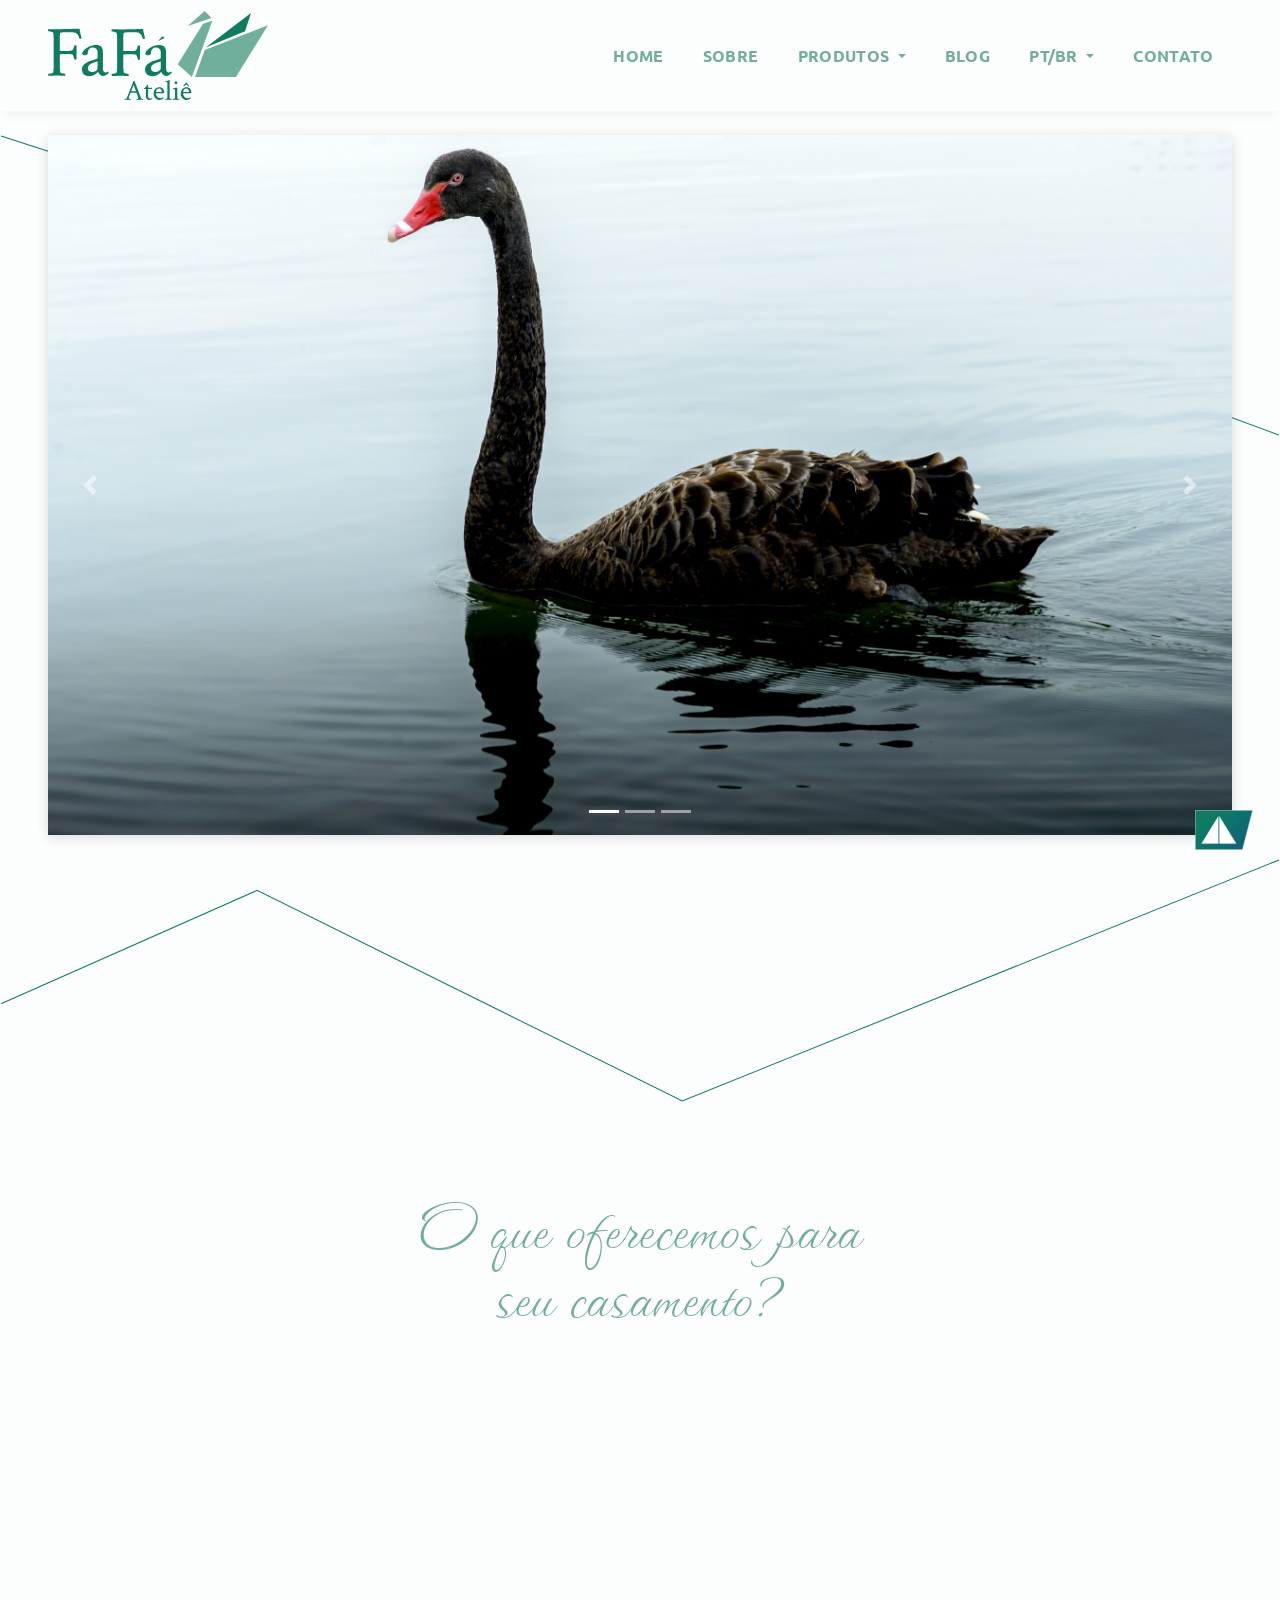
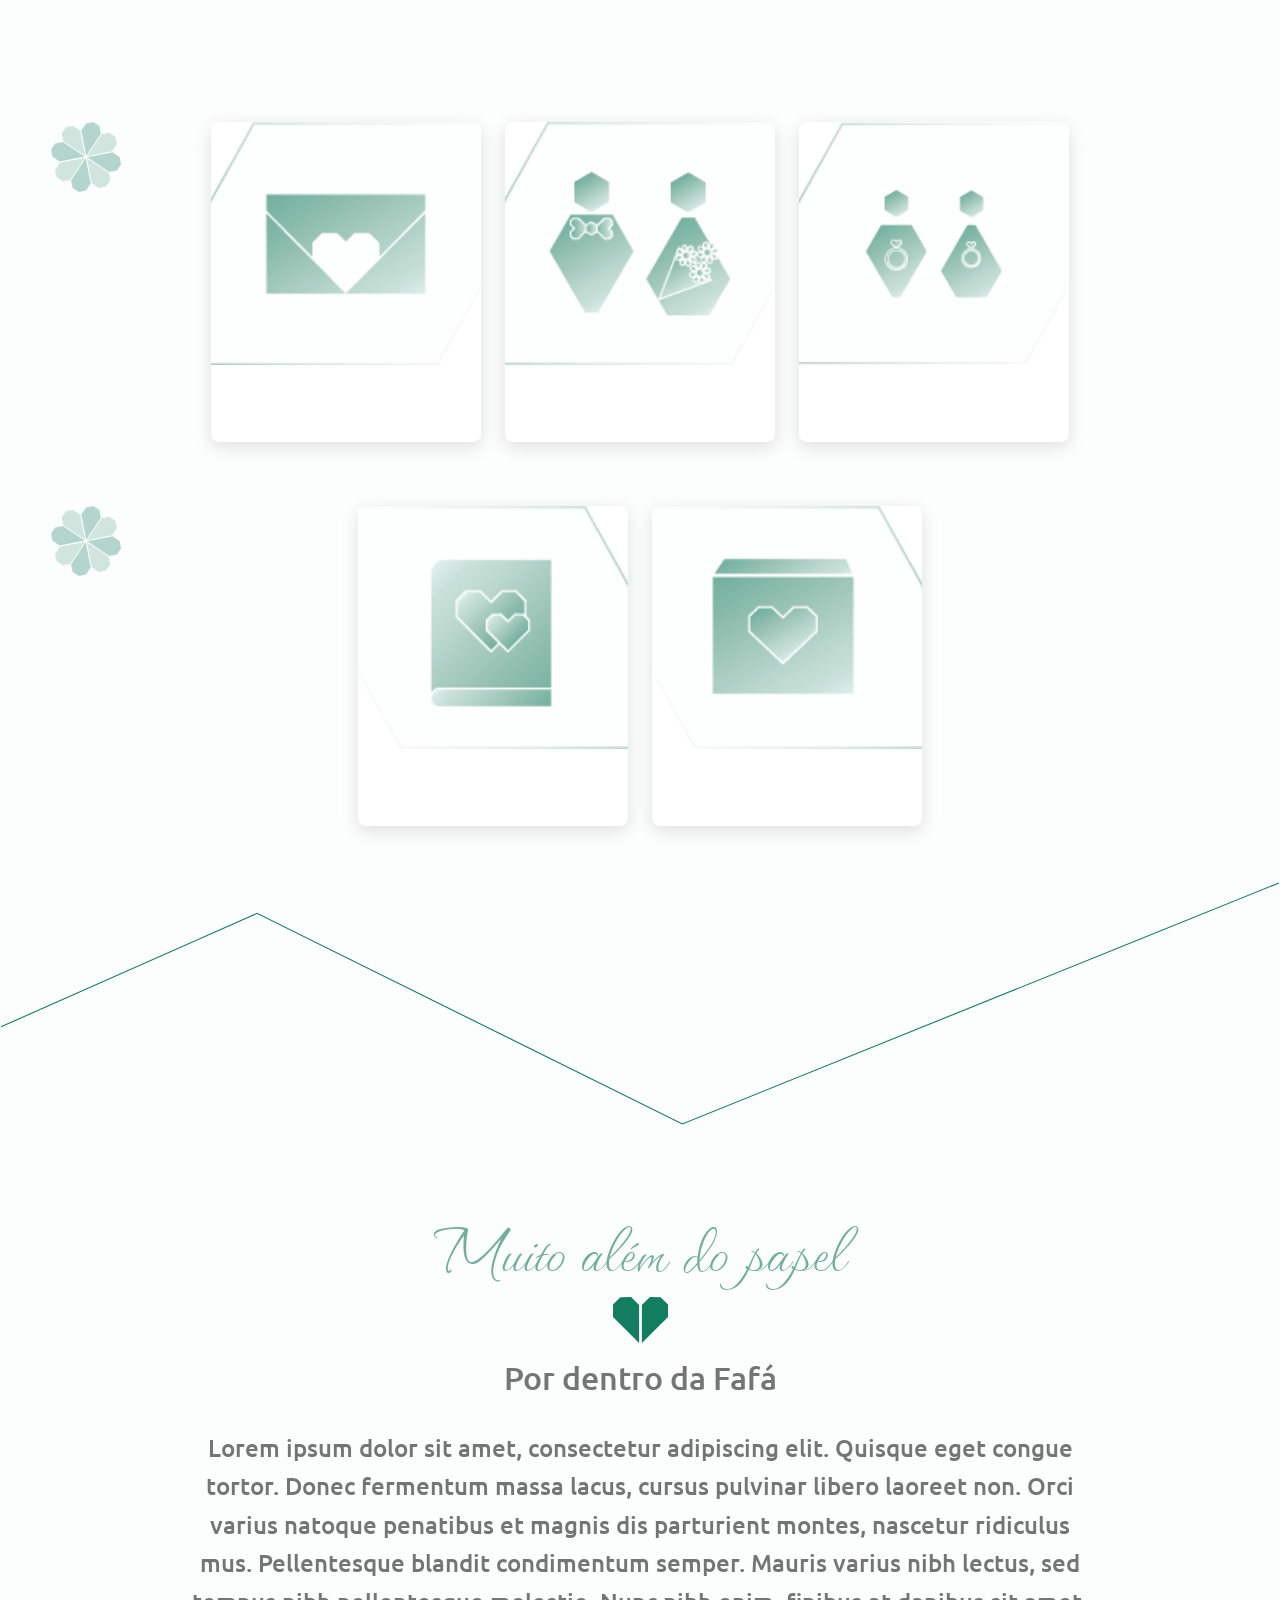
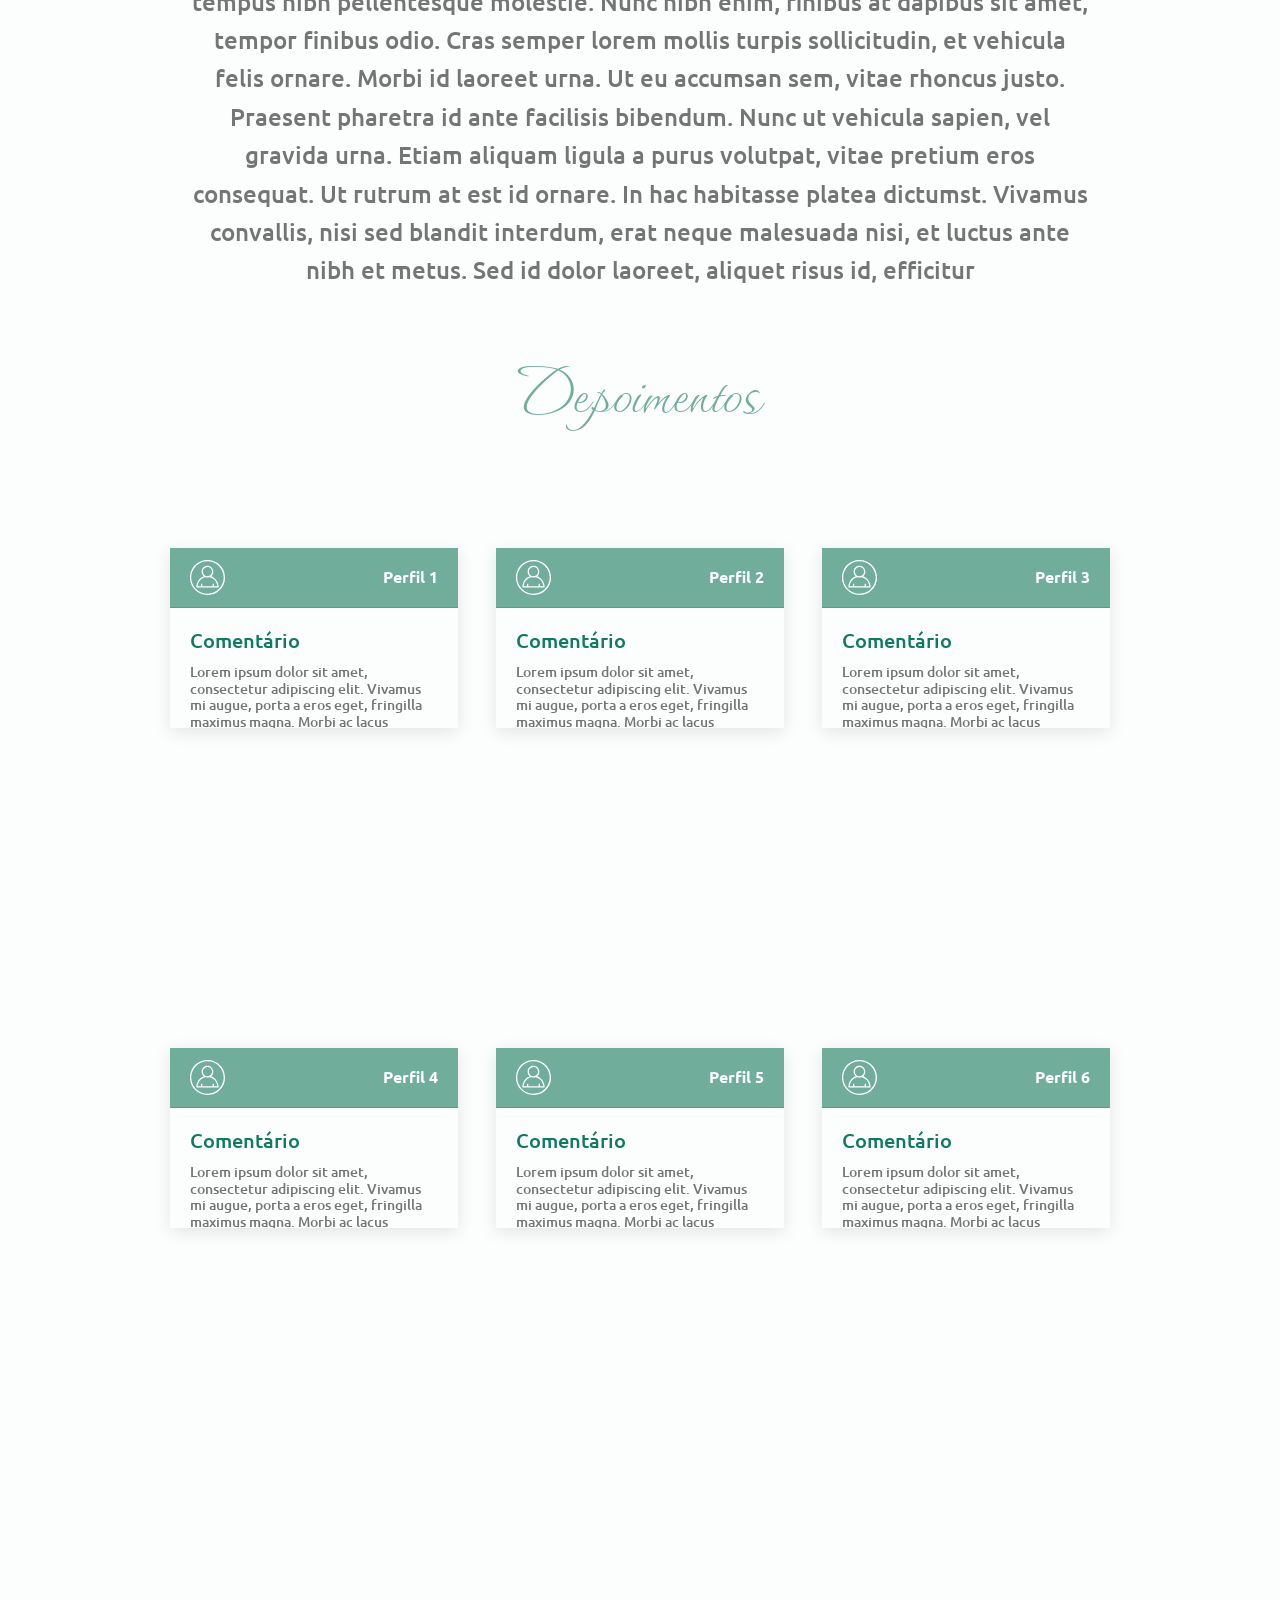
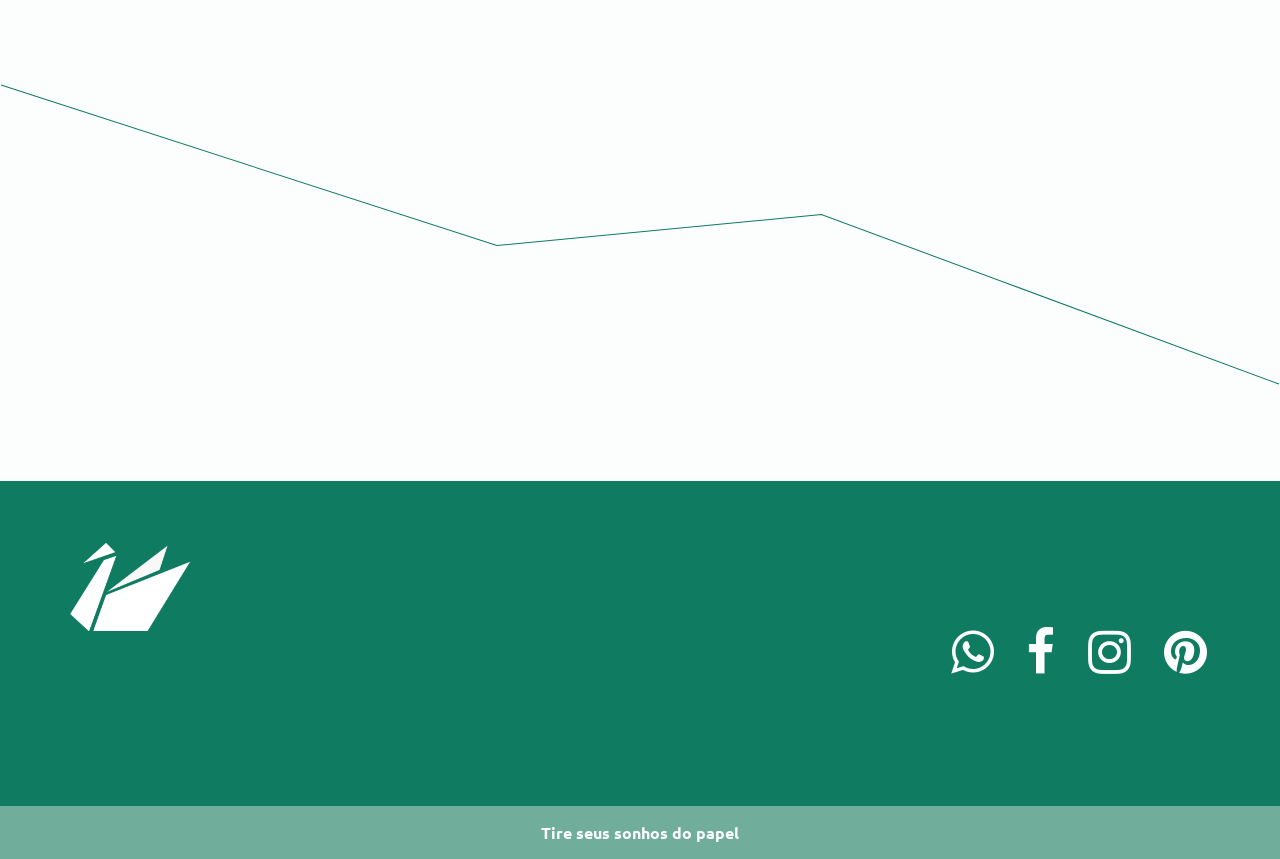
<file: index.html>
<!DOCTYPE html>
<html lang="pt-br">
  <head>
    <!-- Meta tags Obrigatórias -->
    <meta charset="utf-8" />
    <meta name="viewport" content="width=device-width, initial-scale=1, shrink-to-fit=no" />
    <!-- Bootstrap CSS -->
    <link rel="stylesheet" href="css/bootstrap.min.css" />
    <!-- Meu CSS -->
    <link rel="stylesheet" href="css/styles.css" />
    <!--- fontes -->
    <link rel="preconnect" href="https://fonts.googleapis.com">
    <link rel="preconnect" href="https://fonts.gstatic.com" crossorigin>
    <link href="https://fonts.googleapis.com/css2?family=Ubuntu:ital,wght@0,300;0,400;0,500;0,700;1,300;1,400;1,500;1,700&display=swap" rel="stylesheet">
    <!-- Java (Opcional) -->
    <!-- jQuery primeiro, depois Popper.js, depois Bootstrap JS -->
    <link rel="preconnect" href="https://fonts.googleapis.com">
    <link rel="preconnect" href="https://fonts.gstatic.com" crossorigin>
    <link href="https://fonts.googleapis.com/css2?family=Waterfall&display=swap" rel="stylesheet">
    <link rel="stylesheet" href="http://cdnjs.cloudflare.com/ajax/libs/font-awesome/4.6.3/css/font-awesome.min.css">
  
    <title>Fafá atelier</title>
      <link rel="stylesheet" href="css/modern-2026.css" />
  </head>
  

  <body> <!-- start of BODY-->
        
    <!-- start of HEADER -->
    <header>
      <!-- <img src="images/containerlogo.jpg" class="img-fluid" alt="Imagem responsiva"> -->
      <!-- start bootstrap of HEADER -->
      <nav class="navbar navbar-expand-lg">

        <!-- Logo do HEADER -->
        <a class="navbar-brand" href="index.html">
          <img src="images/logo.svg" alt="Logotipo Fafá atelier" title="Fafá atelier" class="logofafa"/>
        </a>
               
        <button class="navbar-toggler" type="button" data-toggle="collapse" data-target="#conteudoNavbarSuportado" aria-controls="conteudoNavbarSuportado" aria-expanded="false" aria-label="Alterna navegação">

        <span class="navbar-toggler-icon"></span>
        
        </button>
      
        <div class="collapse navbar-collapse" id="conteudoNavbarSuportado">
          
          <ul class="navbar-nav ml-auto">
            <li class="nav-item">
              <a class="nav-link" href="index.html">Home <span class="sr-only">(página atual)</span></a>
            </li>

            <li class="nav-item">
              <a class="nav-link" href="#sobre">sobre </a>
            </li>

            <li class="nav-item dropdown">
              <a class="nav-link dropdown-toggle" href="#" id="navbarDropdown" role="button" data-toggle="dropdown" aria-haspopup="true" aria-expanded="false">
                Produtos
              </a>
              <div class="dropdown-menu" aria-labelledby="navbarDropdown">

                <a class="dropdown-item" href="produtos.html">Convites</a>
                
                <div class="dropdown-divider"></div>
                
                <a class="dropdown-item" href="padrinhos.html">Padrinho/Madrinha</a>

                <div class="dropdown-divider"></div>
                
                <a class="dropdown-item" href="pajens.html">Pajens/Damas</a>

                <div class="dropdown-divider"></div>
                
                <a class="dropdown-item" href="papelaria.html">Papelaria</a>
                
                <div class="dropdown-divider"></div>
                
                <a class="dropdown-item" href="lembrancas.html">lembranças</a>
            
              </div>
            </li>

            <li class="nav-item">
                <a class="nav-link" href="https://www.linkedin.com/in/th-porfirio/">blog</a>
            </li>

            <li class="nav-item dropdown">

              <a class="nav-link dropdown-toggle active" href="#" id="navbarDropdown" role="button" data-toggle="dropdown" aria-haspopup="true" aria-expanded="false">
                PT/BR
              </a>

              <div class="dropdown-menu lan" aria-labelledby="navbarDropdown">
                <a class="dropdown-item" href="#">EN</a>
              </div>

            </li>

            <li class="nav-item">
              <a class="nav-link" href="form.html">contato</a>
            </li>

          </ul>

          <!-- <form class="form-inline my-2 my-lg-0">
            <input class="form-control mr-sm-2" type="search" placeholder="Pesquisar" aria-label="Pesquisar">
            <button class="btn btn-outline-success my-2 my-sm-0" type="submit">Pesquisar</button>
          </form> -->
        </div>

      </nav>
    
    </header> 
    <!-- last of HEADER -->

    <!-- start of carousel -->
    <div id="carouselExampleIndicators" class="slide1 carousel slide" data-ride="carousel">
      <ol class="carousel-indicators">
        <li data-target="#carouselExampleIndicators" data-slide-to="0" class="active"></li>
        <li data-target="#carouselExampleIndicators" data-slide-to="1"></li>
        <li data-target="#carouselExampleIndicators" data-slide-to="2"></li>
      </ol>
      <div class="carousel-inner" style="
      height: 700px !important;">
        <div class="carousel-item active">
          <img class="d-block h-100 justify-content-center" src="images/cisneslide.jpeg" alt="Primeiro Slide">
        </div>
        <div class="carousel-item ">
          <img class="d-block h-100" src="images/origami-casamento.jpeg" alt="Segundo Slide">
        </div>
        <div class="carousel-item">
          <img class="d-block h-100" src="images/slideorigami.png" alt="Terceiro Slide">
        </div>
      </div>
      <a class="prev carousel-control-prev" href="#carouselExampleIndicators" role="button" data-slide="prev">
        <span class="carousel-control-prev-icon" aria-hidden="true"></span>
        <span class="sr-only">Anterior</span>
      </a>
      <a class="next carousel-control-next" href="#carouselExampleIndicators" role="button" data-slide="next">
        <span class="carousel-control-next-icon" aria-hidden="true"></span>
        <span class="sr-only">Próximo</span>
      </a>

    </div>

    <div class="linha2">
      <img src="images/Linha 2.svg" alt="Linha1">
    </div>

    <div class="titlebox">
      <p class="titulo">O que oferecemos para<p class="titulo"> seu casamento?</p> </p>
    </div>

    <div class="carddeck">

      <div class="cardgradone">
        <img src="images/convites.png" class="imgcard"/>
        <!-- <button type="button" class="btn btn-success btcard">Convites</button> -->
        <a href="produtos.html">
          <div class="finalbtn"></div>
        </a>
      </div>

      <div class="cardgradone">
        <img src="images/padrinhos.png" class="imgcard"/>
        <!-- <button type="button" class="btn btn-success btcard">Padrinhos e Madrinhas</button> -->
        <a href="padrinhos.html">
          <div class="finalbtn"></div>
        </a>
      </div>

      <div class="cardgradone">
        <img src="images/pajens.png" class="imgcard"/>
        <!-- <button type="button" class="btn btn-success btcard">Pagens e Damas</button> -->
        
        <a href="pajens.html">
          <div class="finalbtn"></div>
        </a>

      </div>


    </div>

    <div class="carddeckbot">
        
      <div class="cardgradone">
        <img src="images/papelaria.png" class="imgcard"/>
        <!-- <button type="button" class="btn btn-success btcard">Convites</button> -->
        <a href="papelaria.html">
          <div class="finalbtn"></div>
        </a>
      </div>

      <div class="cardgradone">
        <img src="images/lembrancas.png" class="imgcard"/>
        <!-- <button type="button" class="btn btn-success btcard">Padrinhos e Madrinhas</button> -->
        <a href="lembrancas.html">
          <div class="finalbtn"></div>
        </a>
      </div> 
    </div>
    <div class="linha2">
      <img src="images/Linha 2.svg" alt="Linha1">
    </div>

    <section id="sobre">
      <article>
        <p class="titulo">Muito além do papel</p>
                
        <img src="images/heart.svg" alt="coração" class="heart">

        <h2>Por dentro da Fafá</h2>
        <br>
        <div class="caixatxt">
          <h1>
            Lorem ipsum dolor sit amet, consectetur adipiscing elit. Quisque eget congue tortor. Donec fermentum massa lacus, cursus pulvinar libero laoreet non. Orci varius natoque penatibus et magnis dis parturient montes, nascetur ridiculus mus. Pellentesque blandit condimentum semper. Mauris varius nibh lectus, sed tempus nibh pellentesque molestie. Nunc nibh enim, finibus at dapibus sit amet, tempor finibus odio. Cras semper lorem mollis turpis sollicitudin, et vehicula felis ornare. Morbi id laoreet urna. Ut eu accumsan sem, vitae rhoncus justo.

            Praesent pharetra id ante facilisis bibendum. Nunc ut vehicula sapien, vel gravida urna. Etiam aliquam ligula a purus volutpat, vitae pretium eros consequat. Ut rutrum at est id ornare. In hac habitasse platea dictumst. Vivamus convallis, nisi sed blandit interdum, erat neque malesuada nisi, et luctus ante nibh et metus. Sed id dolor laoreet, aliquet risus id, efficitur 
          </h1>
        </div>

        <div class="titlebox">
          <p class="titulo">Depoimentos</p>
        </div>
    
    
        <div class="depoimentos">
          <div class="carddp card text-white bg-primary mb-3" style="max-width: 18rem;">
            <div class="card-header">
              <img src="images/perfil.svg" alt="Perfil">
              Perfil 1
            </div>
            <div class="card-body">
              <h5 class="card-title">Comentário</h5>
              <h6 class="card-text">Lorem ipsum dolor sit amet, consectetur adipiscing elit. Vivamus mi augue, porta a eros eget, fringilla maximus magna. Morbi ac lacus bibendum, vehicula metus sit amet, ultrices lorem. Praesent efficitur purus eget sem commodo dapibus. Maecenas et justo vel nulla malesuada iaculis eu a sem. </h6>
            </div>
          </div>
    
          <div class="carddp card text-white bg-primary mb-3" style="max-width: 18rem;">
            <div class="card-header">
              <img src="images/perfil.svg" alt="Perfil">
              Perfil 2
            </div>
            <div class="card-body">
              <h5 class="card-title">Comentário</h5>
              <h6 class="card-text">Lorem ipsum dolor sit amet, consectetur adipiscing elit. Vivamus mi augue, porta a eros eget, fringilla maximus magna. Morbi ac lacus bibendum, vehicula metus sit amet, ultrices lorem. Praesent efficitur purus eget sem commodo dapibus. Maecenas et justo vel nulla malesuada iaculis eu a sem.</h6>
            </div>
          </div>
    
          <div class="carddp card text-white bg-primary mb-3" style="max-width: 18rem;">
            <div class="card-header">
              <img src="images/perfil.svg" alt="Perfil">
              Perfil 3
            </div>
            <div class="card-body">
              <h5 class="card-title">Comentário</h5>
              <h6 class="card-text">Lorem ipsum dolor sit amet, consectetur adipiscing elit. Vivamus mi augue, porta a eros eget, fringilla maximus magna. Morbi ac lacus bibendum, vehicula metus sit amet, ultrices lorem. Praesent efficitur purus eget sem commodo dapibus. Maecenas et justo vel nulla malesuada iaculis eu a sem.</h6>
            </div>
          </div>
        </div>

        <div class="depoimentos">
          <div class="carddp card text-white bg-primary mb-3" style="max-width: 18rem;">
            <div class="card-header">
              <img src="images/perfil.svg" alt="Perfil">
              Perfil 4
            </div>
            <div class="card-body">
              <h5 class="card-title">Comentário</h5>
              <h6 class="card-text">Lorem ipsum dolor sit amet, consectetur adipiscing elit. Vivamus mi augue, porta a eros eget, fringilla maximus magna. Morbi ac lacus bibendum, vehicula metus sit amet, ultrices lorem. Praesent efficitur purus eget sem commodo dapibus. Maecenas et justo vel nulla malesuada iaculis eu a sem. </h6>
            </div>
          </div>
    
          <div class="carddp card text-white bg-primary mb-3" style="max-width: 18rem;">
            <div class="card-header">
              <img src="images/perfil.svg" alt="Perfil">
              Perfil 5
            </div>
            <div class="card-body">
              <h5 class="card-title">Comentário</h5>
              <h6 class="card-text">Lorem ipsum dolor sit amet, consectetur adipiscing elit. Vivamus mi augue, porta a eros eget, fringilla maximus magna. Morbi ac lacus bibendum, vehicula metus sit amet, ultrices lorem. Praesent efficitur purus eget sem commodo dapibus. Maecenas et justo vel nulla malesuada iaculis eu a sem.</h6>
            </div>
          </div>
    
          <div class="carddp card text-white bg-primary mb-3" style="max-width: 18rem;">
            <div class="card-header">
              <img src="images/perfil.svg" alt="Perfil">
              Perfil 6
            </div>
            <div class="card-body">
              <h5 class="card-title">Comentário</h5>
              <h6 class="card-text">Lorem ipsum dolor sit amet, consectetur adipiscing elit. Vivamus mi augue, porta a eros eget, fringilla maximus magna. Morbi ac lacus bibendum, vehicula metus sit amet, ultrices lorem. Praesent efficitur purus eget sem commodo dapibus. Maecenas et justo vel nulla malesuada iaculis eu a sem.</h6>
            </div>
          </div>
        </div>
          
      </article>
    </section>

    <div class="linha1">
      <img src="images/Linha1.svg" alt="Linha1">
    </div>

    <a href="#" id="btntopo">
      <!-- &#9650; -->
      <div class="finalbtntopo"></div>
    </a>

    <br>
    <footer id="myFooter">
      <div class="container">
        <div class="row">
          <div class="col-sm-3">
              <img id="imgfooter" src="images/logobird.svg" alt="logofafafooter" title="logofafa"/>
          </div>

          <div class="col-sm-3">
            <div class="social-networks">
              <a href="https://programadorviking.com.br/" class="whatsapp"><i class="fa fa-whatsapp"></i></a>
              <a href="https://programadorviking.com.br/" class="facebook"><i class="fa fa-facebook"></i></a>
              <a href="https://programadorviking.com.br/" class="instagram"><i class="fa fa-instagram"></i></a>
              <a href="https://programadorviking.com.br/" class="instagram"><i class="fa fa-pinterest"></i></a>
            </div>
          </div>
        </div>
      </div>
      <div class="footer-copyright">
        <p>Tire seus sonhos do papel</p>
      </div>          
    </footer>

    <!-- Bootstrap 4: dependências necessárias para carrossel, menu e dropdowns -->
    <script src="https://code.jquery.com/jquery-3.3.1.slim.min.js" integrity="sha384-q8i/X+965DzO0rT7abK41JStQIAqVgRVzpbzo5smXKp4YfRvH+8abtTE1Pi6jizo" crossorigin="anonymous"></script>
    <script src="https://cdnjs.cloudflare.com/ajax/libs/popper.js/1.14.3/umd/popper.min.js" integrity="sha384-ZMP7rVo3mIykV+2+9J3UJ46jBk0WLaUAdn689aCwoqbBJiSnjAK/l8WvCWPIPm49" crossorigin="anonymous"></script>
    <script src="js/bootstrap.min.js"></script>
    <script src="js/modern-2026.js"></script>
</body>
  
</html>
</file>
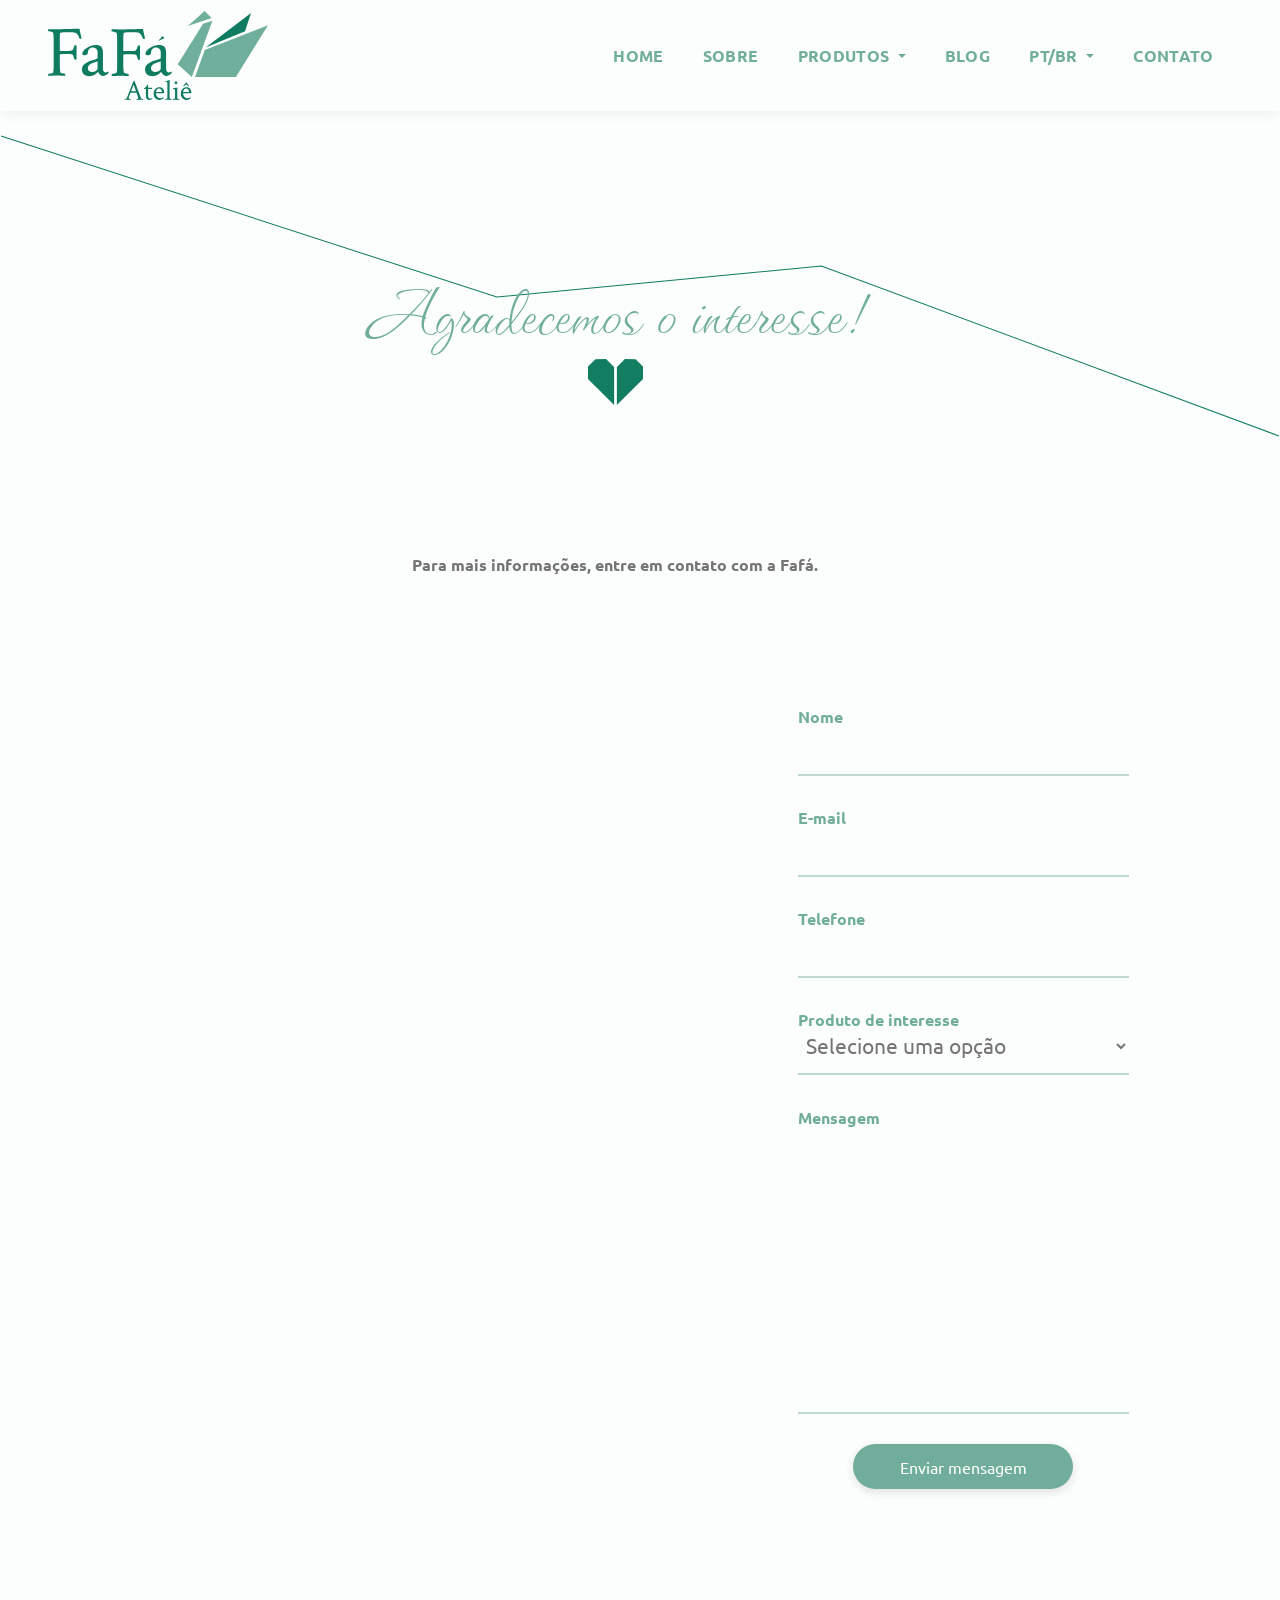
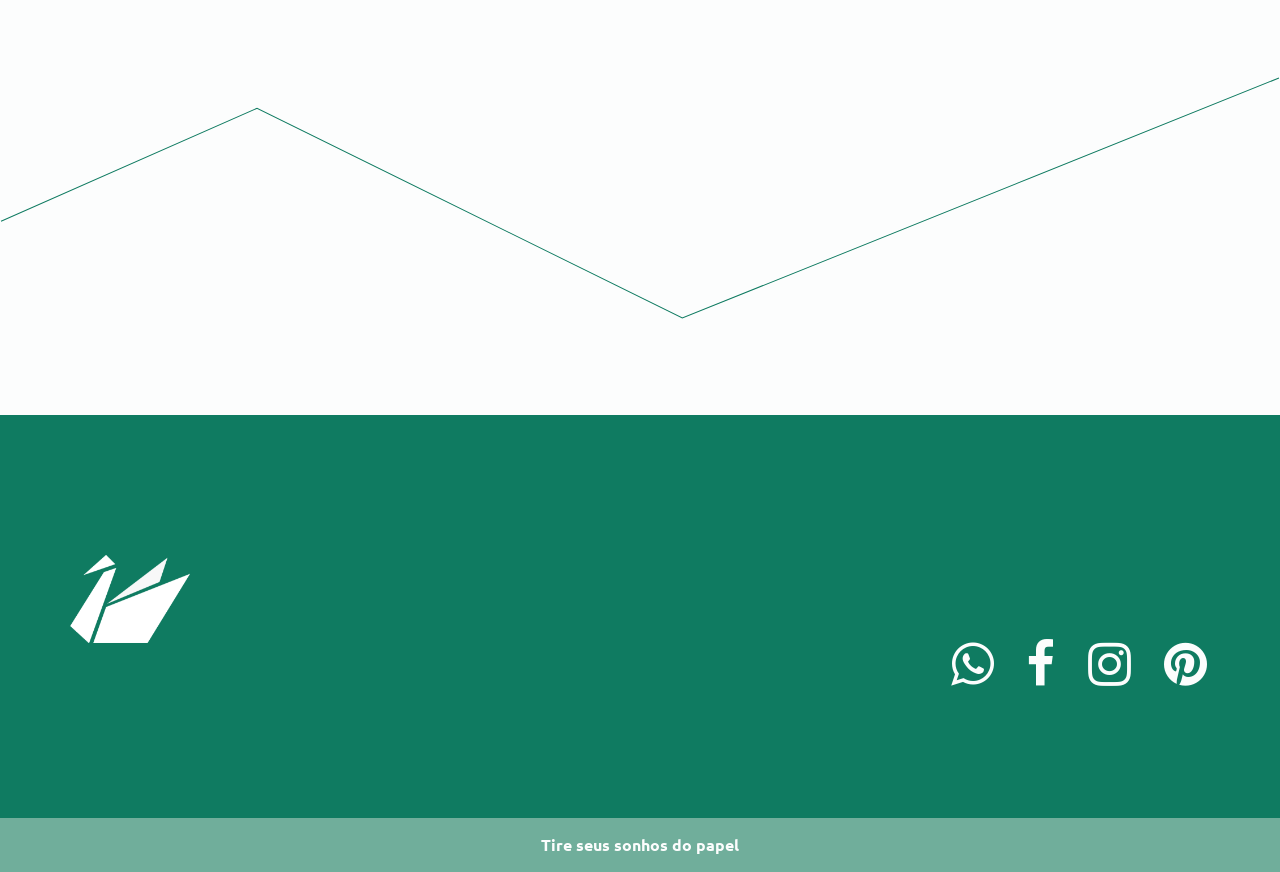
<file: form.html>
<!DOCTYPE html>
<html lang="pt-br">
  <head>
    <!-- Meta tags Obrigatórias -->
    <meta charset="utf-8" />
    <meta name="viewport" content="width=device-width, initial-scale=1, shrink-to-fit=no" />
    <!-- Bootstrap CSS -->
    <link rel="stylesheet" href="css/bootstrap.min.css" />
    <!-- Meu CSS -->
    <link rel="stylesheet" href="css/stylesform.css" />
    <!--- fontes -->
    <link rel="preconnect" href="https://fonts.googleapis.com">
    <link rel="preconnect" href="https://fonts.gstatic.com" crossorigin>
    <link href="https://fonts.googleapis.com/css2?family=Ubuntu:ital,wght@0,300;0,400;0,500;0,700;1,300;1,400;1,500;1,700&display=swap" rel="stylesheet">
    <!-- Java (Opcional) -->
    <!-- jQuery primeiro, depois Popper.js, depois Bootstrap JS -->
    <link rel="preconnect" href="https://fonts.googleapis.com">
    <link rel="preconnect" href="https://fonts.gstatic.com" crossorigin>
    <link href="https://fonts.googleapis.com/css2?family=Waterfall&display=swap" rel="stylesheet">
    <link rel="stylesheet" href="http://cdnjs.cloudflare.com/ajax/libs/font-awesome/4.6.3/css/font-awesome.min.css">
    <title> Produtos - Fafá atelier</title>
      <link rel="stylesheet" href="css/modern-2026.css" />
  </head>

  <body> <!-- start of BODY-->

    <!-- start of HEADER -->
    
    <header>
      <!-- <img src="images/containerlogo.jpg" class="img-fluid" alt="Imagem responsiva"> -->
      <!-- start bootstrap of HEADER -->
      <nav class="navbar navbar-expand-lg">

        <!-- Logo do HEADER -->
        <a class="navbar-brand" href="index.html">
          <img src="images/logo.svg" alt="Logotipo Fafá atelier" title="Fafá atelier" class="logofafa"/>
        </a>
               
        <button class="navbar-toggler" type="button" data-toggle="collapse" data-target="#conteudoNavbarSuportado" aria-controls="conteudoNavbarSuportado" aria-expanded="false" aria-label="Alterna navegação">

        <span class="navbar-toggler-icon"></span>
        
        </button>
      
        <div class="collapse navbar-collapse" id="conteudoNavbarSuportado">
          
          <ul class="navbar-nav ml-auto">
            <li class="nav-item">
              <a class="nav-link" href="index.html">Home <span class="sr-only">(página atual)</span></a>
            </li>

            <li class="nav-item">
              <a class="nav-link" href="index.html#sobre">sobre </a>
            </li>

            <li class="nav-item dropdown">
              <a class="nav-link dropdown-toggle" href="#" id="navbarDropdown" role="button" data-toggle="dropdown" aria-haspopup="true" aria-expanded="false">
                Produtos
              </a>
              <div class="dropdown-menu" aria-labelledby="navbarDropdown">

                <a class="dropdown-item" href="produtos.html">Convites</a>
                
                <div class="dropdown-divider"></div>
                
                <a class="dropdown-item" href="padrinhos.html">Padrinho/Madrinha</a>

                <div class="dropdown-divider"></div>
                
                <a class="dropdown-item" href="pajens.html">Pajens/Damas</a>

                <div class="dropdown-divider"></div>
                
                <a class="dropdown-item" href="papelaria.html">Papelaria</a>
                
                <div class="dropdown-divider"></div>
                
                <a class="dropdown-item" href="lembrancas.html">lembranças</a>
            
              </div>
            </li>

            <li class="nav-item">
                <a class="nav-link" href="https://leandrociccarelli.com.br/2022.1_aluno3/">blog</a>
            </li>

            <li class="nav-item dropdown">

              <a class="nav-link dropdown-toggle active" href="#" id="navbarDropdown" role="button" data-toggle="dropdown" aria-haspopup="true" aria-expanded="false">
                PT/BR
              </a>

              <div class="dropdown-menu lan" aria-labelledby="navbarDropdown">
                <a class="dropdown-item" href="#">EN</a>
              </div>

            </li>

            <li class="nav-item">
              <a class="nav-link" href="form.html">contato</a>
            </li>

          </ul>

          <!-- <form class="form-inline my-2 my-lg-0">
            <input class="form-control mr-sm-2" type="search" placeholder="Pesquisar" aria-label="Pesquisar">
            <button class="btn btn-outline-success my-2 my-sm-0" type="submit">Pesquisar</button>
          </form> -->
        </div>

      </nav>
    
    </header> <!-- last of HEADER -->


<div class="linha2">
  <img src="images/Linha1.svg" alt="Linha1">
</div>

<section aria-labelledby="contato-title">
  <div id="leftbox">
    <div class="titulo" id="contato-title">Agradecemos o interesse!</div>
    <img src="images/heart.svg" alt="" class="heart" aria-hidden="true">
    <div class="texto"><p>Para mais informações, entre em contato com a Fafá.</p></div>
  </div>

  <article>
    <form data-contact-form action="#" method="post" novalidate>
      <div class="form__group">
        <label class="form__label" for="name">Nome</label>
        <input type="text" class="form__field" placeholder="Seu nome" name="name" id="name" autocomplete="name" required>
      </div>

      <div class="form__group">
        <label class="form__label" for="email">E-mail</label>
        <input type="email" class="form__field" placeholder="seu@email.com" name="email" id="email" autocomplete="email" required>
      </div>

      <div class="form__group">
        <label class="form__label" for="telefone">Telefone</label>
        <input type="tel" class="form__field" placeholder="(00) 00000-0000" name="telefone" id="telefone" autocomplete="tel" inputmode="tel" required>
      </div>

      <div class="form__group">
        <label class="form__label" for="produto">Produto de interesse</label>
        <select class="form__field" name="produto" id="produto" required>
          <option value="" selected disabled>Selecione uma opção</option>
          <option value="convites">Convites</option>
          <option value="padrinhos">Padrinhos e madrinhas</option>
          <option value="pajens">Pajens e damas</option>
          <option value="papelaria">Papelaria</option>
          <option value="lembrancas">Lembranças</option>
        </select>
      </div>

      <div class="form__group">
        <label class="form__label" for="coment">Mensagem</label>
        <textarea class="form__field" placeholder="Conte um pouco sobre o seu projeto..." name="comentario" id="coment" rows="5" required></textarea>
      </div>

      <div class="btsize">
        <button class="finalbtn" type="submit"><span aria-hidden="true">Enviar mensagem</span><span class="sr-only">Enviar mensagem</span></button>
      </div>
      <p data-form-status role="status" aria-live="polite"></p>
    </form>
  </article>
</section>

<div class="linha2">
  <img src="images/Linha 2.svg" alt="Linha1">
</div>


<br>
<footer>
  <div class="content">
  </div>
      <footer id="myFooter">
          <div class="container">
              <div class="row">
                  <div class="col-sm-3">
                    <img id="imgfooter" src="images/logobird.svg" alt="logofafafooter" title="logofafa"/>
                  </div>

                  <div class="col-sm-3">
                      <div class="social-networks">
                          <a href="https://programadorviking.com.br/" class="whatsapp"><i class="fa fa-whatsapp"></i></a>
                          <a href="https://programadorviking.com.br/" class="facebook"><i class="fa fa-facebook"></i></a>
                          <a href="https://programadorviking.com.br/" class="instagram"><i class="fa fa-instagram"></i></a>
                          <a href="https://programadorviking.com.br/" class="instagram"><i class="fa fa-pinterest"></i></a>
                      </div>

                  </div>
              </div>
          </div>
          <div class="footer-copyright">
              <p>Tire seus sonhos do papel</p>
          </div>
</footer>

    
    <script src="js/modern-2026.js"></script>
</body><!-- last of BODY -->
</html>



















<!-- <body>
  <header>
  <div class="container-fluid">
      <div class="row fixed-top">
          <div class="col-12">
              <nav class="navbar navbar-expand-lg navbar-light bg-cabecalho">

                  <a class="navbar-brand" href="index.html">
                      <img src="images/logo.png" alt="Logotipo Fafá atelier" title="Fafá atelier"/>
                  </a>
                  
                  <button class="navbar-toggler" type="button" data-toggle="collapse" data-target="#conteudoNavbarSuportado" aria-controls="conteudoNavbarSuportado" aria-expanded="false" aria-label="Alterna navegação">
                    <span class="navbar-toggler-icon"></span>
                  </button>

                  <div class="collapse navbar-collapse" id="conteudoNavbarSuportado">
                    <ul class="navbar-nav ml-auto">
                      <li class="nav-item active">
                        <a class="nav-link" href="#">Home <span class="sr-only">(página atual)</span></a>
                      </li>
                      <li class="nav-item">
                        <a class="nav-link" href="#">sobre </a>
                      </li>
                      <li class="nav-item dropdown">
                        <a class="nav-link dropdown-toggle" href="#" id="navbarDropdown" role="button" data-toggle="dropdown" aria-haspopup="true" aria-expanded="false">
                          Produtos
                        </a>
                        <div class="dropdown-menu" aria-labelledby="navbarDropdown">
                          <a class="dropdown-item" href="#">Convites</a>
                          <div class="dropdown-divider"></div>
                          <a class="dropdown-item" href="#">Convidados de honra</a>
                          <div class="dropdown-divider"></div>
                          <a class="dropdown-item" href="#">Papelaria</a>
                          <div class="dropdown-divider"></div>
                          <a class="dropdown-item" href="#">lembranças</a>
                        </div>
                      </li>
                      <li class="nav-item">
                          <a class="nav-link" href="#">contato</a>
                        </li>
                      <li class="nav-item">
                          <a class="nav-link" href="#">blog</a>
                      </li>
                    </ul>
                  
                  </div>
                </nav>

          </div>
                 
         
       </div>
  </header>  

  <div class="card" >
        <img class="card-img-top" src="images/1B7276E4-E16E-4886-A8CB-CCC34ED3DDE6.JPG" alt="Imagem de capa do card">
        <div class="card-img-overlay d-flex butimg">
          <button type="button" class="btn btn-success">Veja todos</button>
          </div>
      </div>
  
      <div class="card" >
        <img class="card-img-top" src="images/1B7276E4-E16E-4886-A8CB-CCC34ED3DDE6.JPG" alt="Imagem de capa do card">
        <div class="card-img-overlay d-flex butimg">
          <button type="button" class="btn btn-success">Veja todos</button>
          </div>
      </div>       

-->
</file>
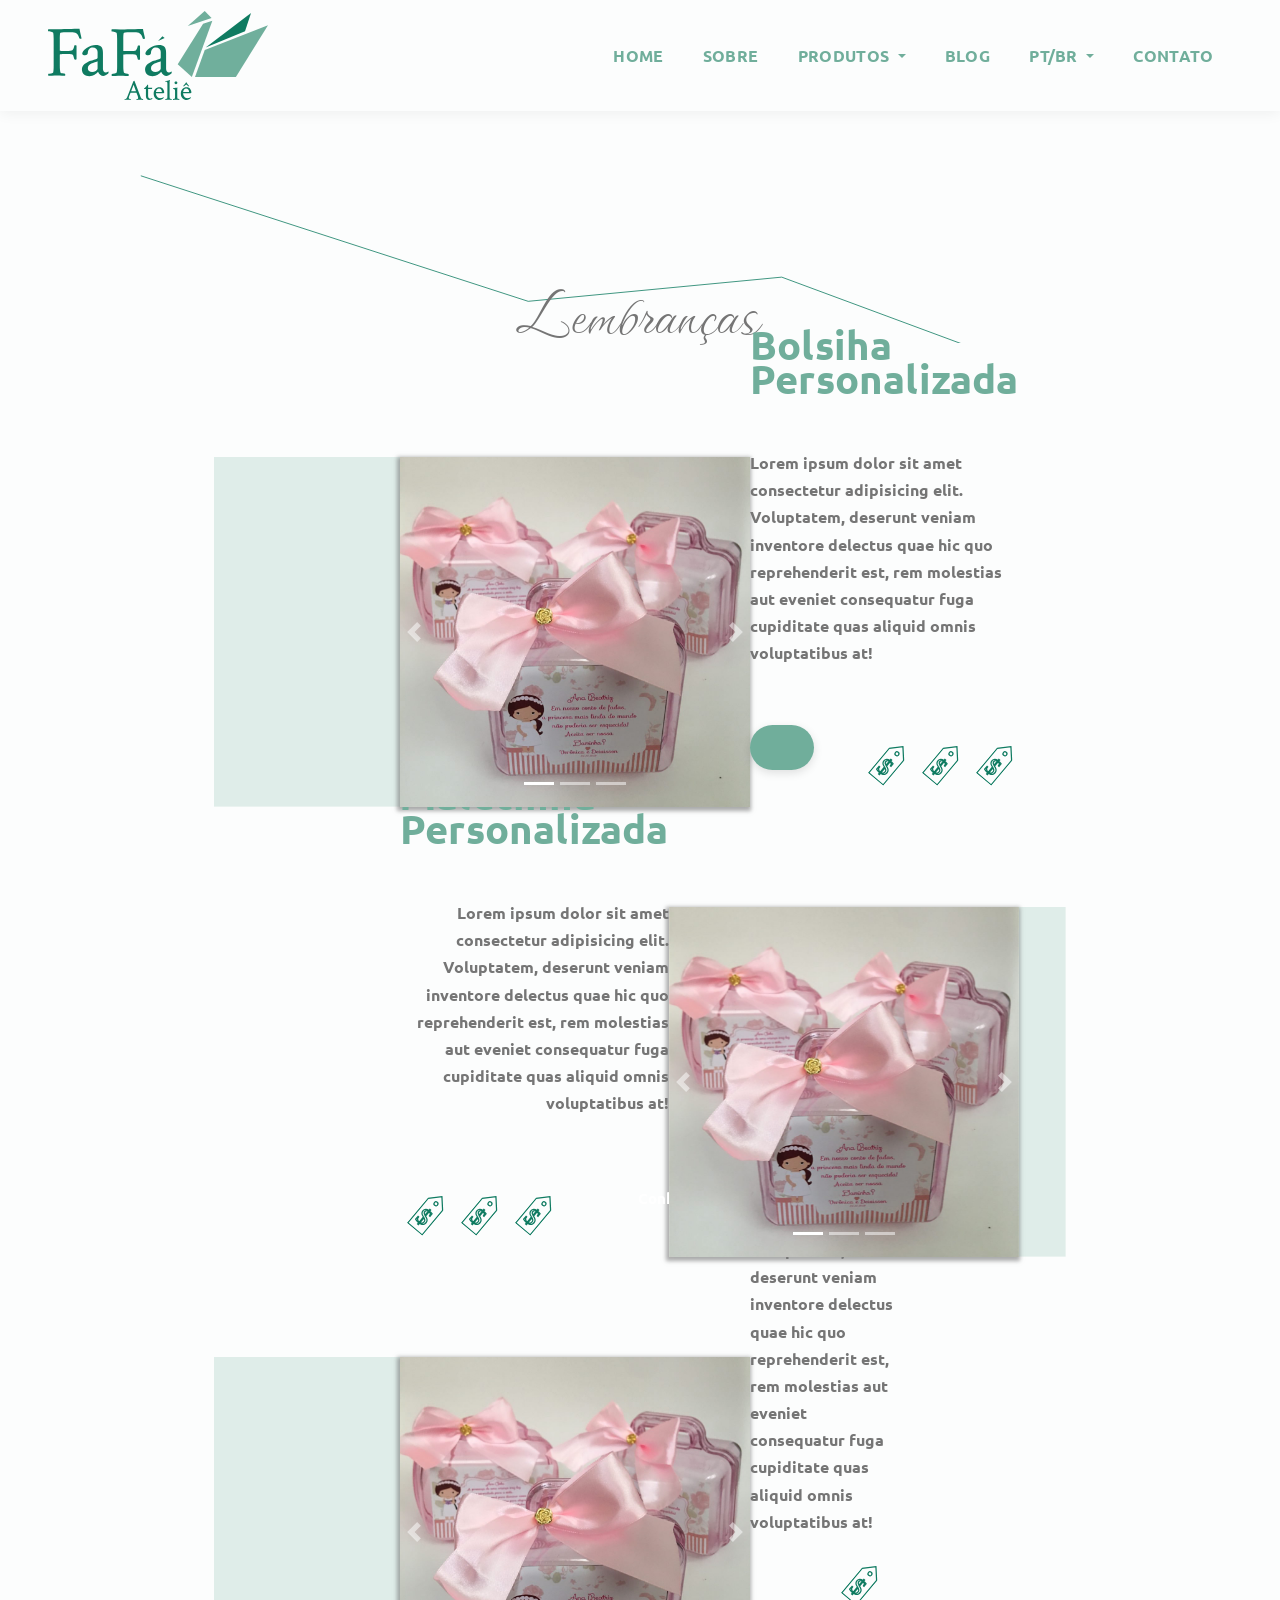
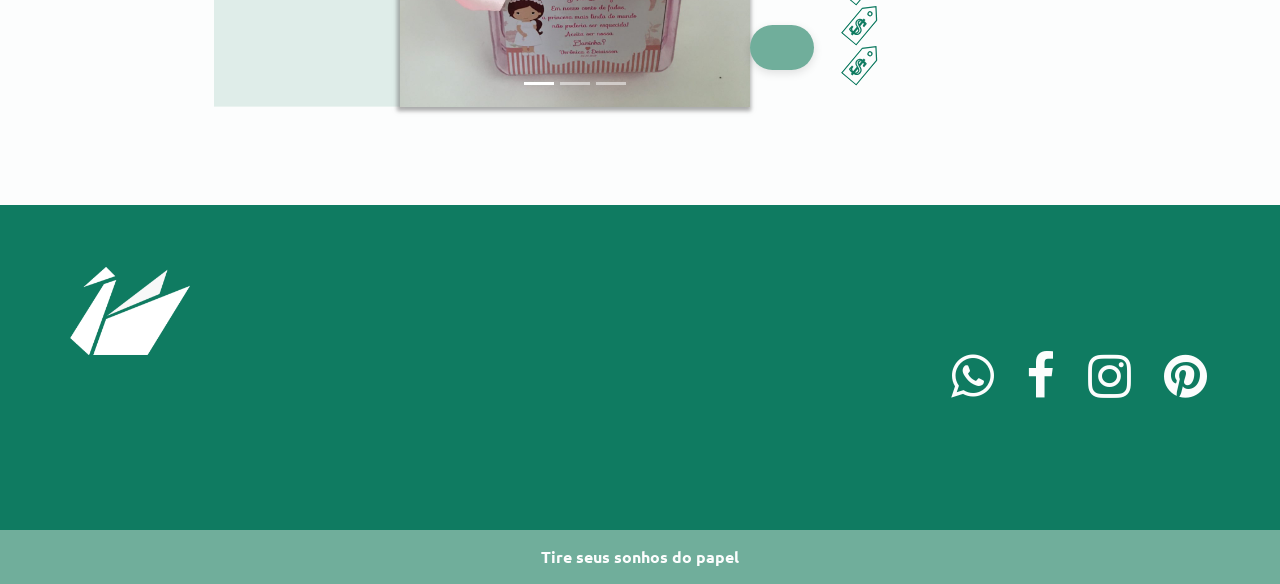
<file: lembrancas.html>
<!DOCTYPE html>
<html lang="pt-br">
  <head>
    <!-- Meta tags Obrigatórias -->
    <meta charset="utf-8" />
    <meta name="viewport" content="width=device-width, initial-scale=1, shrink-to-fit=no" />
    <!-- Bootstrap CSS -->
    <link rel="stylesheet" href="css/bootstrap.min.css" />
    <!-- Meu CSS -->
    <link rel="stylesheet" href="css/stylesprod.css" />
    <!--- fontes -->
    <link rel="preconnect" href="https://fonts.googleapis.com">
    <link rel="preconnect" href="https://fonts.gstatic.com" crossorigin>
    <link href="https://fonts.googleapis.com/css2?family=Ubuntu:ital,wght@0,300;0,400;0,500;0,700;1,300;1,400;1,500;1,700&display=swap" rel="stylesheet">
    <!-- Java (Opcional) -->
    <!-- jQuery primeiro, depois Popper.js, depois Bootstrap JS -->
    <link rel="preconnect" href="https://fonts.googleapis.com">
    <link rel="preconnect" href="https://fonts.gstatic.com" crossorigin>
    <link href="https://fonts.googleapis.com/css2?family=Waterfall&display=swap" rel="stylesheet">
    <link rel="stylesheet" href="http://cdnjs.cloudflare.com/ajax/libs/font-awesome/4.6.3/css/font-awesome.min.css">
    <title> Produtos - Fafá atelier</title>
      <link rel="stylesheet" href="css/modern-2026.css" />
  </head>

  <body> <!-- start of BODY-->

    <!-- start of HEADER -->
    
    <header>
      <!-- <img src="images/containerlogo.jpg" class="img-fluid" alt="Imagem responsiva"> -->
        <!-- start bootstrap of HEADER -->
        <nav class="navbar navbar-expand-lg">
  
          <!-- Logo do HEADER -->
          <a class="navbar-brand" href="index.html">
            <img src="images/logo.svg" alt="Logotipo Fafá atelier" title="Fafá atelier" class="logofafa"/>
          </a>
                 
          <button class="navbar-toggler" type="button" data-toggle="collapse" data-target="#conteudoNavbarSuportado" aria-controls="conteudoNavbarSuportado" aria-expanded="false" aria-label="Alterna navegação">
  
          <span class="navbar-toggler-icon"></span>
          
          </button>
        
          <div class="collapse navbar-collapse" id="conteudoNavbarSuportado">
            
            <ul class="navbar-nav ml-auto">
              <li class="nav-item">
                <a class="nav-link" href="index.html">Home <span class="sr-only">(página atual)</span></a>
              </li>
  
              <li class="nav-item">
                <a class="nav-link" href="index.html#sobre">sobre </a>
              </li>
  
              <li class="nav-item dropdown">
                <a class="nav-link dropdown-toggle" href="#" id="navbarDropdown" role="button" data-toggle="dropdown" aria-haspopup="true" aria-expanded="false">
                  Produtos
                </a>
                <div class="dropdown-menu" aria-labelledby="navbarDropdown">
  
                  <a class="dropdown-item" href="produtos.html">Convites</a>
                
                  <div class="dropdown-divider"></div>
                  
                  <a class="dropdown-item" href="padrinhos.html">Padrinho/Madrinha</a>
  
                  <div class="dropdown-divider"></div>
                  
                  <a class="dropdown-item" href="pajens.html">Pajens/Damas</a>
  
                  <div class="dropdown-divider"></div>
                  
                  <a class="dropdown-item" href="papelaria.html">Papelaria</a>
                  
                  <div class="dropdown-divider"></div>
                  
                  <a class="dropdown-item" href="lembrancas.html">lembranças</a>
              
                </div>
              </li>
  
              <li class="nav-item">
                  <a class="nav-link" href="https://leandrociccarelli.com.br/2022.1_aluno3/">blog</a>
              </li>
  
              <li class="nav-item dropdown">
  
                <a class="nav-link dropdown-toggle active" href="#" id="navbarDropdown" role="button" data-toggle="dropdown" aria-haspopup="true" aria-expanded="false">
                  PT/BR
                </a>
  
                <div class="dropdown-menu lan" aria-labelledby="navbarDropdown">
                  <a class="dropdown-item" href="#">EN</a>
                </div>
  
              </li>
  
              <li class="nav-item">
                <a class="nav-link" href="form.html">contato</a>
              </li>
  
            </ul>
  
            <!-- <form class="form-inline my-2 my-lg-0">
              <input class="form-control mr-sm-2" type="search" placeholder="Pesquisar" aria-label="Pesquisar">
              <button class="btn btn-outline-success my-2 my-sm-0" type="submit">Pesquisar</button>
            </form> -->
          </div>
  
        </nav>
      
    </header> <!-- last of HEADER -->

      <!-- start of carousel
    
    <div id="carouselExampleIndicators" class="carousel slide" data-ride="carousel">
      <ol class="carousel-indicators">
        <li data-target="#carouselExampleIndicators" data-slide-to="0" class="active"></li>
        <li data-target="#carouselExampleIndicators" data-slide-to="1"></li>
        <li data-target="#carouselExampleIndicators" data-slide-to="2"></li>
      </ol>
      <div class="carousel-inner">
        <div class="carousel-item active">
          <img class="d-block h-100 justify-content-center" src="images/container1.png" alt="Primeiro Slide">
        </div>
        <div class="carousel-item ">
          <img class="d-block h-100" src="images/container.jpg" alt="Segundo Slide">
        </div>
        <div class="carousel-item">
          <img class="d-block h-100" src="images/container3.jpg" alt="Terceiro Slide">
        </div>
      </div>
      <a class="carousel-control-prev" href="#carouselExampleIndicators" role="button" data-slide="prev">
        <span class="carousel-control-prev-icon" aria-hidden="true"></span>
        <span class="sr-only">Anterior</span>
      </a>
      <a class="carousel-control-next" href="#carouselExampleIndicators" role="button" data-slide="next">
        <span class="carousel-control-next-icon" aria-hidden="true"></span>
        <span class="sr-only">Próximo</span>
      </a>

    </div> -->


    <div class="titlebox">
       <p class="titulo"> Lembranças </p>
    </div>


    
    




    <!-- start of carousel -->
    <!-- <div id="carouselExampleIndicators" class="carousel slide" data-ride="carousel">
      <ol class="carousel-indicators">
        <li data-target="#carouselExampleIndicators" data-slide-to="0" class="active"></li>
        <li data-target="#carouselExampleIndicators" data-slide-to="1"></li>
        <li data-target="#carouselExampleIndicators" data-slide-to="2"></li>
      </ol>
      <div class="carousel-inner">
        <div class="carousel-item active">
          <img class="img-fluid " src="images/container1.png" alt="Primeiro Slide">
        </div>
        <div class="carousel-item ">
          <img class="d-block w-100" src="images/container.jpg" alt="Segundo Slide">
        </div>
        <div class="carousel-item">
          <img class="d-block w-100" src="images/container3.jpg" alt="Terceiro Slide">
        </div>
      </div>
      <a class="carousel-control-prev" href="#carouselExampleIndicators" role="button" data-slide="prev">
        <span class="carousel-control-prev-icon" aria-hidden="true"></span>
        <span class="sr-only">Anterior</span>
      </a>
      <a class="carousel-control-next" href="#carouselExampleIndicators" role="button" data-slide="next">
        <span class="carousel-control-next-icon" aria-hidden="true"></span>
        <span class="sr-only">Próximo</span>
      </a>

    </div> -->
 
  <!-- inicio CATEGORIAS TRADICIONAIS-->
<!--   <div class="categorias">
    <div class="titlebox">
      <p class="titulo"> Tradicionais </p>
    </div>
  <br> -->
  <!-- incio convite vegetal-->
    <section class="section1">

      <div class="imgcat">
      <!-- <div style="width: 350px; height: 350px; background-color:gray; display: flex; align-items: center;"></div> -->
      <div id="carouselExampleIndicators" class="carousel slide" data-ride="carousel">
        <ol class="carousel-indicators">
          <li data-target="#carouselExampleIndicators" data-slide-to="0" class="active"></li>
          <li data-target="#carouselExampleIndicators" data-slide-to="1"></li>
          <li data-target="#carouselExampleIndicators" data-slide-to="2"></li>
        </ol>
        <div class="carousel-inner fotoscat">
          <div class="carousel-item active">
            <img class="d-block w-100" src="images/convitevegetal.JPG" alt="Primeiro Slide">
          </div>
          <div class="carousel-item">
            <img class="d-block w-100" src="images/convitevegetal2.JPG" alt="Segundo Slide">
          </div>
          <div class="carousel-item">
            <img class="d-block w-100" src="images/convitevegetal3.JPG" alt="Terceiro Slide">
          </div>
        </div>
        <a class="carousel-control-prev" href="#carouselExampleIndicators" role="button" data-slide="prev">
          <span class="carousel-control-prev-icon" aria-hidden="true"></span>
          <span class="sr-only">Anterior</span>
        </a>
        <a class="carousel-control-next" href="#carouselExampleIndicators" role="button" data-slide="next">
          <span class="carousel-control-next-icon" aria-hidden="true"></span>
          <span class="sr-only">Próximo</span>
        </a>
      </div>
      </div>

      <div class="texto1">
      <h3 class="titulo">Bolsiha Personalizada</h3>
      <p>Lorem ipsum dolor sit amet consectetur adipisicing elit. Voluptatem, deserunt veniam inventore delectus quae hic quo reprehenderit est, rem molestias aut eveniet consequatur fuga cupiditate quas aliquid omnis voluptatibus at!</p>

      <div class="btsize" >
        <a href="form.html">
          <div class="finalbtn"></div>
        </a>
        <div>
          <img src="images/ValorAtivo 29.svg" alt="Valor">
          <img src="images/ValorAtivo 29.svg" alt="Valor">
          <img src="images/ValorAtivo 29.svg" alt="Valor">
        </div>
      </div>
      </div>

    </section>

    <!-- incio convite vegetal-->
    <section class="section2">
      <div class="texto2">
        <h3 class="titulo">Maletinha Personalizada</h3>
        <p>Lorem ipsum dolor sit amet consectetur adipisicing elit. Voluptatem, deserunt veniam inventore delectus quae hic quo reprehenderit est, rem molestias aut eveniet consequatur fuga cupiditate quas aliquid omnis voluptatibus at!</p>
  
        <div class="btsize" >
          <div>
            <img src="images/ValorAtivo 29.svg" alt="Valor">
            <img src="images/ValorAtivo 29.svg" alt="Valor">
            <img src="images/ValorAtivo 29.svg" alt="Valor">
          </div>
          <a href="form.html">
            <div class="finalbtn1"></div>
          </a>
        </div>
      
      </div>


      <div class="imgcat">
      <!-- <div style="width: 350px; height: 350px; background-color:gray; display: flex; align-items: center;"></div> -->
      <div id="carouselExampleIndicators" class="carousel slide" data-ride="carousel">
        <ol class="carousel-indicators">
          <li data-target="#carouselExampleIndicators" data-slide-to="0" class="active"></li>
          <li data-target="#carouselExampleIndicators" data-slide-to="1"></li>
          <li data-target="#carouselExampleIndicators" data-slide-to="2"></li>
        </ol>
        <div class="carousel-inner fotoscat">
          <div class="carousel-item active">
            <img class="d-block w-100" src="images/convitevegetal.JPG" alt="Primeiro Slide">
          </div>
          <div class="carousel-item">
            <img class="d-block w-100" src="images/convitevegetal2.JPG" alt="Segundo Slide">
          </div>
          <div class="carousel-item">
            <img class="d-block w-100" src="images/convitevegetal3.JPG" alt="Terceiro Slide">
          </div>
        </div>
        <a class="carousel-control-prev" href="#carouselExampleIndicators" role="button" data-slide="prev">
          <span class="carousel-control-prev-icon" aria-hidden="true"></span>
          <span class="sr-only">Anterior</span>
        </a>
        <a class="carousel-control-next" href="#carouselExampleIndicators" role="button" data-slide="next">
          <span class="carousel-control-next-icon" aria-hidden="true"></span>
          <span class="sr-only">Próximo</span>
        </a>
      </div>
      </div>
      
      
    </section>

    <!-- incio convite vegetal-->
    <section class="section1">
      <div class="imgcat">
      <!-- <div style="width: 350px; height: 350px; background-color:gray; display: flex; align-items: center;"></div> -->
      <div id="carouselExampleIndicators" class="carousel slide" data-ride="carousel">
        <ol class="carousel-indicators">
          <li data-target="#carouselExampleIndicators" data-slide-to="0" class="active"></li>
          <li data-target="#carouselExampleIndicators" data-slide-to="1"></li>
          <li data-target="#carouselExampleIndicators" data-slide-to="2"></li>
        </ol>
        <div class="carousel-inner fotoscat">
          <div class="carousel-item active">
            <img class="d-block w-100" src="images/convitevegetal.JPG" alt="Primeiro Slide">
          </div>
          <div class="carousel-item">
            <img class="d-block w-100" src="images/convitevegetal2.JPG" alt="Segundo Slide">
          </div>
          <div class="carousel-item">
            <img class="d-block w-100" src="images/convitevegetal3.JPG" alt="Terceiro Slide">
          </div>
        </div>
        <a class="carousel-control-prev" href="#carouselExampleIndicators" role="button" data-slide="prev">
          <span class="carousel-control-prev-icon" aria-hidden="true"></span>
          <span class="sr-only">Anterior</span>
        </a>
        <a class="carousel-control-next" href="#carouselExampleIndicators" role="button" data-slide="next">
          <span class="carousel-control-next-icon" aria-hidden="true"></span>
          <span class="sr-only">Próximo</span>
        </a>
      </div>
      </div>
      
      <div class="texto1">
      <h3 class="titulo">Placa de Reserva</h3>
      <p>Lorem ipsum dolor sit amet consectetur adipisicing elit. Voluptatem, deserunt veniam inventore delectus quae hic quo reprehenderit est, rem molestias aut eveniet consequatur fuga cupiditate quas aliquid omnis voluptatibus at!</p>

      <div class="btsize" >
        <a href="form.html">
          <div class="finalbtn"></div>
        </a>
        <div>
          <img src="images/ValorAtivo 29.svg" alt="Valor">
          <img src="images/ValorAtivo 29.svg" alt="Valor">
          <img src="images/ValorAtivo 29.svg" alt="Valor">
        </div>
      </div>
      </div>
    </section>

    

  </div>
  <!-- Final CATEGORIAS INTERATIVOS-->








  <footer id="myFooter">
    <div class="container">
      <div class="row">
        <div class="col-sm-3">
            <img id="imgfooter" src="images/logobird.svg" alt="logofafafooter" title="logofafa"/>
        </div>

        <div class="col-sm-3">
          <div class="social-networks">
            <a href="https://programadorviking.com.br/" class="whatsapp"><i class="fa fa-whatsapp"></i></a>
            <a href="https://programadorviking.com.br/" class="facebook"><i class="fa fa-facebook"></i></a>
            <a href="https://programadorviking.com.br/" class="instagram"><i class="fa fa-instagram"></i></a>
            <a href="https://programadorviking.com.br/" class="instagram"><i class="fa fa-pinterest"></i></a>
          </div>
        </div>
      </div>
    </div>
    <div class="footer-copyright">
      <p>Tire seus sonhos do papel</p>
    </div>          
  </footer>

    
    <script src="js/modern-2026.js"></script>
</body><!-- last of BODY -->
</html>



















<!-- <body>
  <header>
  <div class="container-fluid">
      <div class="row fixed-top">
          <div class="col-12">
              <nav class="navbar navbar-expand-lg navbar-light bg-cabecalho">

                  <a class="navbar-brand" href="index.html">
                      <img src="images/logo.png" alt="Logotipo Fafá atelier" title="Fafá atelier"/>
                  </a>
                  
                  <button class="navbar-toggler" type="button" data-toggle="collapse" data-target="#conteudoNavbarSuportado" aria-controls="conteudoNavbarSuportado" aria-expanded="false" aria-label="Alterna navegação">
                    <span class="navbar-toggler-icon"></span>
                  </button>

                  <div class="collapse navbar-collapse" id="conteudoNavbarSuportado">
                    <ul class="navbar-nav ml-auto">
                      <li class="nav-item active">
                        <a class="nav-link" href="#">Home <span class="sr-only">(página atual)</span></a>
                      </li>
                      <li class="nav-item">
                        <a class="nav-link" href="#">sobre </a>
                      </li>
                      <li class="nav-item dropdown">
                        <a class="nav-link dropdown-toggle" href="#" id="navbarDropdown" role="button" data-toggle="dropdown" aria-haspopup="true" aria-expanded="false">
                          Produtos
                        </a>
                        <div class="dropdown-menu" aria-labelledby="navbarDropdown">
                          <a class="dropdown-item" href="#">Convites</a>
                          <div class="dropdown-divider"></div>
                          <a class="dropdown-item" href="#">Convidados de honra</a>
                          <div class="dropdown-divider"></div>
                          <a class="dropdown-item" href="#">Papelaria</a>
                          <div class="dropdown-divider"></div>
                          <a class="dropdown-item" href="#">lembranças</a>
                        </div>
                      </li>
                      <li class="nav-item">
                          <a class="nav-link" href="#">contato</a>
                        </li>
                      <li class="nav-item">
                          <a class="nav-link" href="#">blog</a>
                      </li>
                    </ul>
                  
                  </div>
                </nav>

          </div>
                 
         
       </div>
  </header>  

  <div class="card" >
        <img class="card-img-top" src="images/1B7276E4-E16E-4886-A8CB-CCC34ED3DDE6.JPG" alt="Imagem de capa do card">
        <div class="card-img-overlay d-flex butimg">
          <button type="button" class="btn btn-success">Veja todos</button>
          </div>
      </div>
  
      <div class="card" >
        <img class="card-img-top" src="images/1B7276E4-E16E-4886-A8CB-CCC34ED3DDE6.JPG" alt="Imagem de capa do card">
        <div class="card-img-overlay d-flex butimg">
          <button type="button" class="btn btn-success">Veja todos</button>
          </div>
      </div>       

-->
</file>
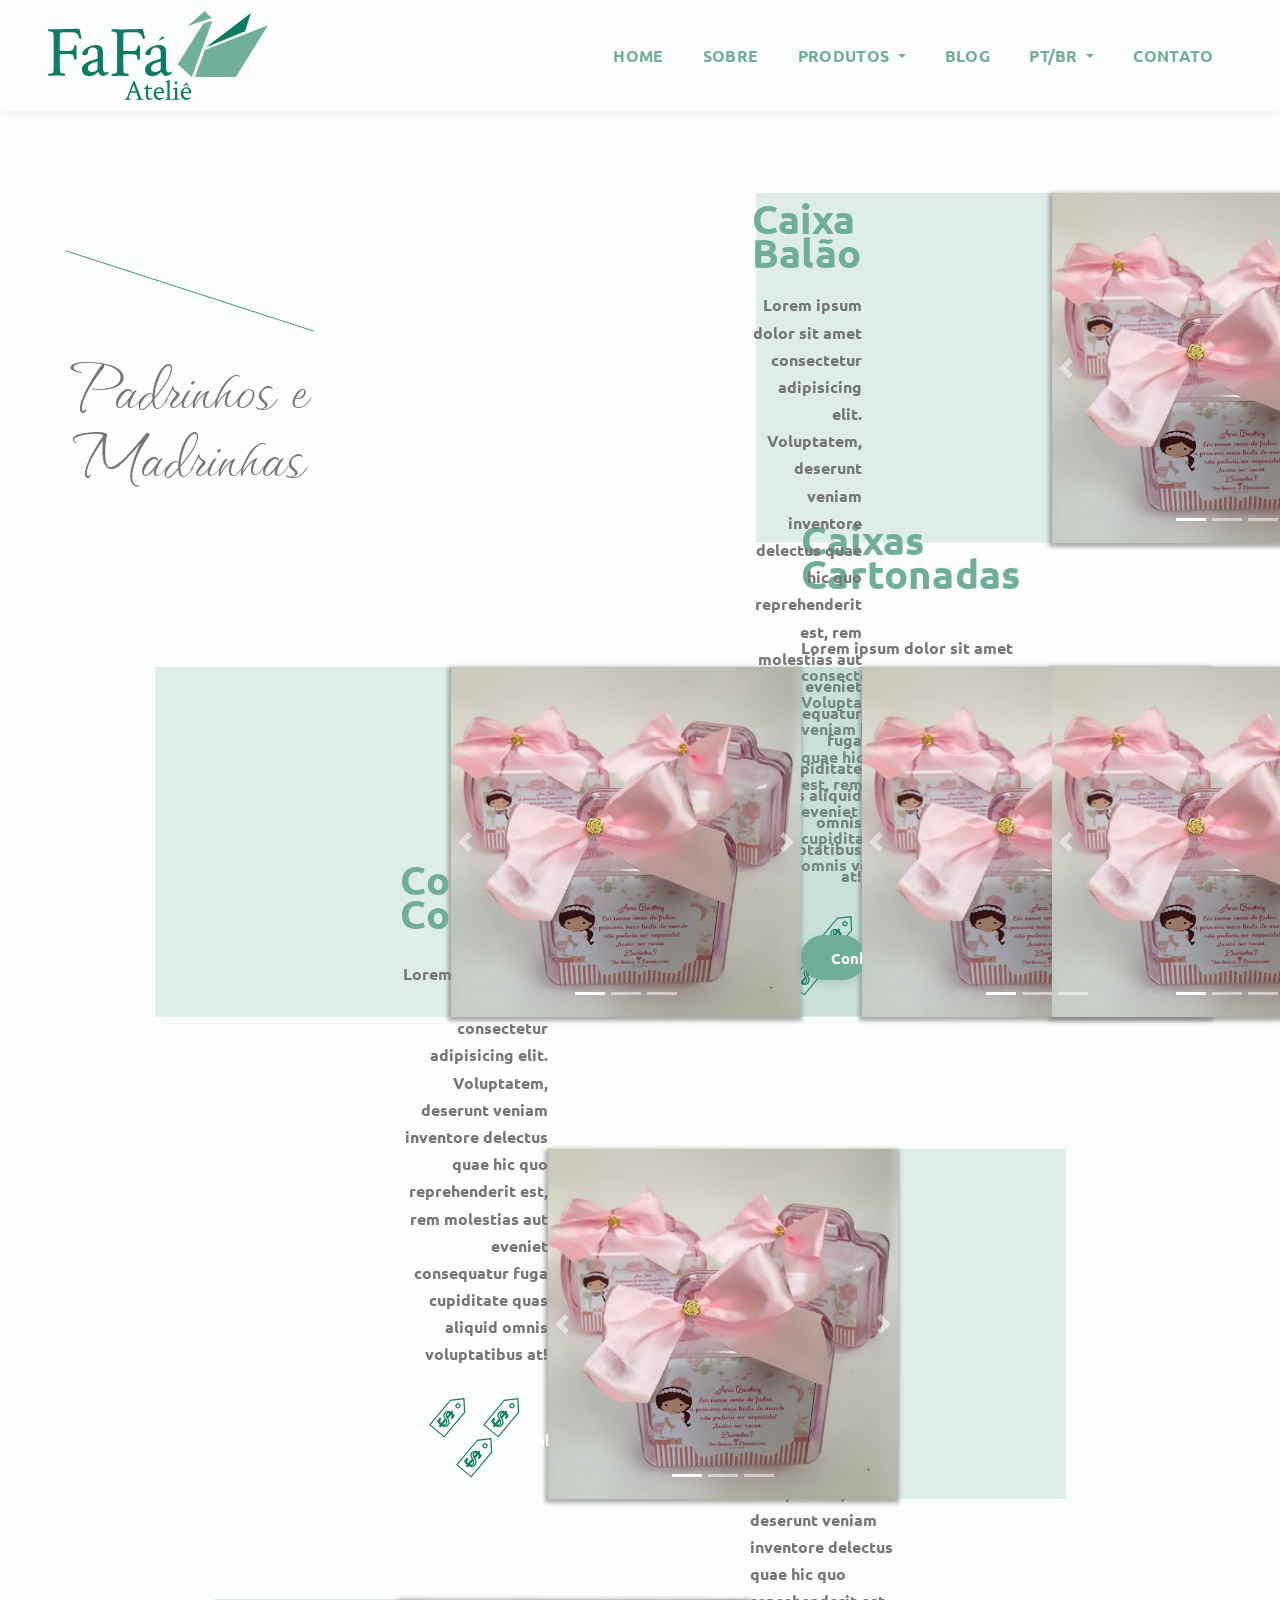
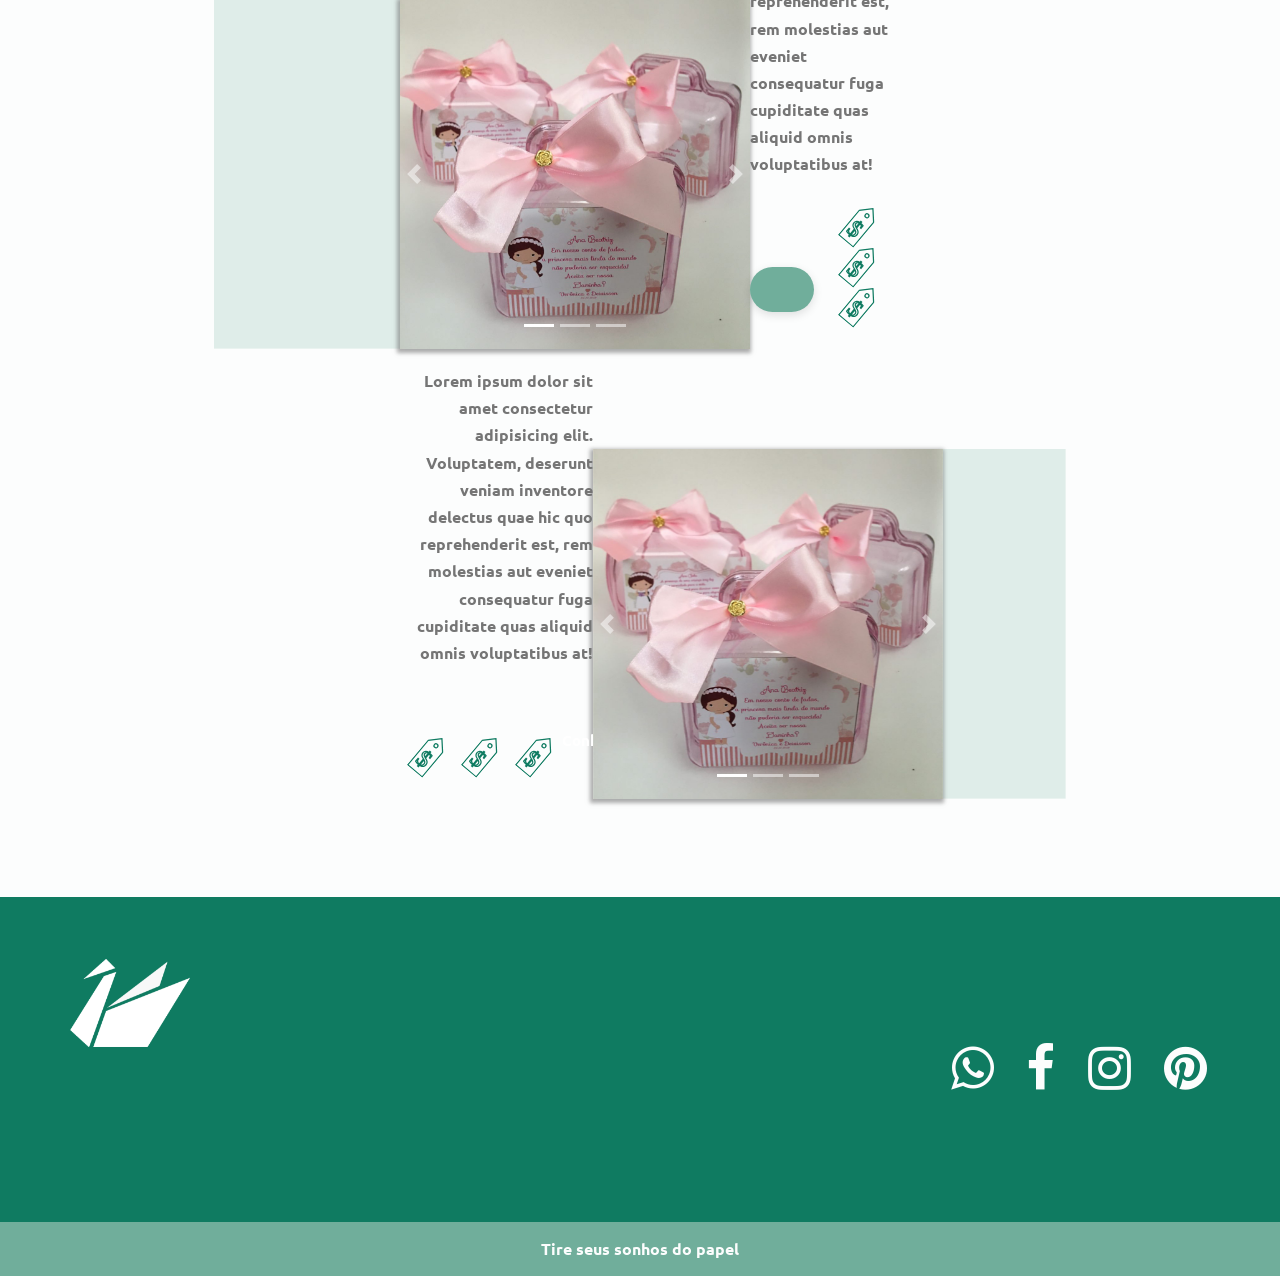
<file: padrinhos.html>
<!DOCTYPE html>
<html lang="pt-br">
  <head>
    <!-- Meta tags Obrigatórias -->
    <meta charset="utf-8" />
    <meta name="viewport" content="width=device-width, initial-scale=1, shrink-to-fit=no" />
    <!-- Bootstrap CSS -->
    <link rel="stylesheet" href="css/bootstrap.min.css" />
    <!-- Meu CSS -->
    <link rel="stylesheet" href="css/stylesprod.css" />
    <!--- fontes -->
    <link rel="preconnect" href="https://fonts.googleapis.com">
    <link rel="preconnect" href="https://fonts.gstatic.com" crossorigin>
    <link href="https://fonts.googleapis.com/css2?family=Ubuntu:ital,wght@0,300;0,400;0,500;0,700;1,300;1,400;1,500;1,700&display=swap" rel="stylesheet">
    <!-- Java (Opcional) -->
    <!-- jQuery primeiro, depois Popper.js, depois Bootstrap JS -->
    <link rel="preconnect" href="https://fonts.googleapis.com">
    <link rel="preconnect" href="https://fonts.gstatic.com" crossorigin>
    <link href="https://fonts.googleapis.com/css2?family=Waterfall&display=swap" rel="stylesheet">
    <link rel="stylesheet" href="http://cdnjs.cloudflare.com/ajax/libs/font-awesome/4.6.3/css/font-awesome.min.css">
    <title> Produtos - Fafá atelier</title>
      <link rel="stylesheet" href="css/modern-2026.css" />
  </head>

  <body> <!-- start of BODY-->

    <!-- start of HEADER -->
    
    <header>
      <!-- <img src="images/containerlogo.jpg" class="img-fluid" alt="Imagem responsiva"> -->
        <!-- start bootstrap of HEADER -->
        <nav class="navbar navbar-expand-lg">
  
          <!-- Logo do HEADER -->
          <a class="navbar-brand" href="index.html">
            <img src="images/logo.svg" alt="Logotipo Fafá atelier" title="Fafá atelier" class="logofafa"/>
          </a>
                 
          <button class="navbar-toggler" type="button" data-toggle="collapse" data-target="#conteudoNavbarSuportado" aria-controls="conteudoNavbarSuportado" aria-expanded="false" aria-label="Alterna navegação">
  
          <span class="navbar-toggler-icon"></span>
          
          </button>
        
          <div class="collapse navbar-collapse" id="conteudoNavbarSuportado">
            
            <ul class="navbar-nav ml-auto">
              <li class="nav-item">
                <a class="nav-link" href="index.html">Home <span class="sr-only">(página atual)</span></a>
              </li>
  
              <li class="nav-item">
                <a class="nav-link" href="index.html#sobre">sobre </a>
              </li>
  
              <li class="nav-item dropdown">
                <a class="nav-link dropdown-toggle" href="#" id="navbarDropdown" role="button" data-toggle="dropdown" aria-haspopup="true" aria-expanded="false">
                  Produtos
                </a>
                <div class="dropdown-menu" aria-labelledby="navbarDropdown">
  
                  <a class="dropdown-item" href="produtos.html">Convites</a>
                
                  <div class="dropdown-divider"></div>
                  
                  <a class="dropdown-item" href="padrinhos.html">Padrinho/Madrinha</a>
  
                  <div class="dropdown-divider"></div>
                  
                  <a class="dropdown-item" href="pajens.html">Pajens/Damas</a>
  
                  <div class="dropdown-divider"></div>
                  
                  <a class="dropdown-item" href="papelaria.html">Papelaria</a>
                  
                  <div class="dropdown-divider"></div>
                  
                  <a class="dropdown-item" href="lembrancas.html">lembranças</a>
              
                </div>
              </li>
  
              <li class="nav-item">
                  <a class="nav-link" href="https://leandrociccarelli.com.br/2022.1_aluno3/">blog</a>
              </li>
  
              <li class="nav-item dropdown">
  
                <a class="nav-link dropdown-toggle active" href="#" id="navbarDropdown" role="button" data-toggle="dropdown" aria-haspopup="true" aria-expanded="false">
                  PT/BR
                </a>
  
                <div class="dropdown-menu lan" aria-labelledby="navbarDropdown">
                  <a class="dropdown-item" href="#">EN</a>
                </div>
  
              </li>
  
              <li class="nav-item">
                <a class="nav-link" href="form.html">contato</a>
              </li>
  
            </ul>
  
            <!-- <form class="form-inline my-2 my-lg-0">
              <input class="form-control mr-sm-2" type="search" placeholder="Pesquisar" aria-label="Pesquisar">
              <button class="btn btn-outline-success my-2 my-sm-0" type="submit">Pesquisar</button>
            </form> -->
          </div>
  
        </nav>
      
    </header> <!-- last of HEADER -->

      <!-- start of carousel
    
    <div id="carouselExampleIndicators" class="carousel slide" data-ride="carousel">
      <ol class="carousel-indicators">
        <li data-target="#carouselExampleIndicators" data-slide-to="0" class="active"></li>
        <li data-target="#carouselExampleIndicators" data-slide-to="1"></li>
        <li data-target="#carouselExampleIndicators" data-slide-to="2"></li>
      </ol>
      <div class="carousel-inner">
        <div class="carousel-item active">
          <img class="d-block h-100 justify-content-center" src="images/container1.png" alt="Primeiro Slide">
        </div>
        <div class="carousel-item ">
          <img class="d-block h-100" src="images/container.jpg" alt="Segundo Slide">
        </div>
        <div class="carousel-item">
          <img class="d-block h-100" src="images/container3.jpg" alt="Terceiro Slide">
        </div>
      </div>
      <a class="carousel-control-prev" href="#carouselExampleIndicators" role="button" data-slide="prev">
        <span class="carousel-control-prev-icon" aria-hidden="true"></span>
        <span class="sr-only">Anterior</span>
      </a>
      <a class="carousel-control-next" href="#carouselExampleIndicators" role="button" data-slide="next">
        <span class="carousel-control-next-icon" aria-hidden="true"></span>
        <span class="sr-only">Próximo</span>
      </a>

    </div> -->
    
<!--     <div class="titlebox">
       <p class="titulo"> Convites de Casamento </p>
    </div> -->


    
    




    <!-- start of carousel -->
    <!-- <div id="carouselExampleIndicators" class="carousel slide" data-ride="carousel">
      <ol class="carousel-indicators">
        <li data-target="#carouselExampleIndicators" data-slide-to="0" class="active"></li>
        <li data-target="#carouselExampleIndicators" data-slide-to="1"></li>
        <li data-target="#carouselExampleIndicators" data-slide-to="2"></li>
      </ol>
      <div class="carousel-inner">
        <div class="carousel-item active">
          <img class="img-fluid " src="images/container1.png" alt="Primeiro Slide">
        </div>
        <div class="carousel-item ">
          <img class="d-block w-100" src="images/container.jpg" alt="Segundo Slide">
        </div>
        <div class="carousel-item">
          <img class="d-block w-100" src="images/container3.jpg" alt="Terceiro Slide">
        </div>
      </div>
      <a class="carousel-control-prev" href="#carouselExampleIndicators" role="button" data-slide="prev">
        <span class="carousel-control-prev-icon" aria-hidden="true"></span>
        <span class="sr-only">Anterior</span>
      </a>
      <a class="carousel-control-next" href="#carouselExampleIndicators" role="button" data-slide="next">
        <span class="carousel-control-next-icon" aria-hidden="true"></span>
        <span class="sr-only">Próximo</span>
      </a>

    </div> -->
 
  <!-- inicio CATEGORIAS TRADICIONAIS-->
  <div class="categorias">
    <div class="titlebox">
      <p class="titulo"> Padrinhos e Madrinhas </p>
    </div>
  <br>
  <!-- incio convite vegetal-->
    <section class="section1">

      <div class="imgcat">
      <!-- <div style="width: 350px; height: 350px; background-color:gray; display: flex; align-items: center;"></div> -->
      <div id="carouselExampleIndicators" class="carousel slide" data-ride="carousel">
        <ol class="carousel-indicators">
          <li data-target="#carouselExampleIndicators" data-slide-to="0" class="active"></li>
          <li data-target="#carouselExampleIndicators" data-slide-to="1"></li>
          <li data-target="#carouselExampleIndicators" data-slide-to="2"></li>
        </ol>
        <div class="carousel-inner fotoscat">
          <div class="carousel-item active">
            <img class="d-block w-100" src="images/convitevegetal.JPG" alt="Primeiro Slide">
          </div>
          <div class="carousel-item">
            <img class="d-block w-100" src="images/convitevegetal2.JPG" alt="Segundo Slide">
          </div>
          <div class="carousel-item">
            <img class="d-block w-100" src="images/convitevegetal3.JPG" alt="Terceiro Slide">
          </div>
        </div>
        <a class="carousel-control-prev" href="#carouselExampleIndicators" role="button" data-slide="prev">
          <span class="carousel-control-prev-icon" aria-hidden="true"></span>
          <span class="sr-only">Anterior</span>
        </a>
        <a class="carousel-control-next" href="#carouselExampleIndicators" role="button" data-slide="next">
          <span class="carousel-control-next-icon" aria-hidden="true"></span>
          <span class="sr-only">Próximo</span>
        </a>
      </div>
      </div>

      <div class="texto1">
      <h3 class="titulo">Caixa Bis Deslizante</h3>
      <p>Lorem ipsum dolor sit amet consectetur adipisicing elit. Voluptatem, deserunt veniam inventore delectus quae hic quo reprehenderit est, rem molestias aut eveniet consequatur fuga cupiditate quas aliquid omnis voluptatibus at!</p>

      <div class="btsize" >
        <a href="form.html">
          <div class="finalbtn"></div>
        </a>
        <div>
          <img src="images/ValorAtivo 29.svg" alt="Valor">
          <img src="images/ValorAtivo 29.svg" alt="Valor">
          <img src="images/ValorAtivo 29.svg" alt="Valor">
        </div>
      </div>
      </div>

    </section>

    <!-- incio convite vegetal-->
    <section class="section2">
      <div class="texto2">
        <h3 class="titulo">Caixa Padrinhos</h3>
        <p>Lorem ipsum dolor sit amet consectetur adipisicing elit. Voluptatem, deserunt veniam inventore delectus quae hic quo reprehenderit est, rem molestias aut eveniet consequatur fuga cupiditate quas aliquid omnis voluptatibus at!</p>
  
        <div class="btsize" >
          <div>
            <img src="images/ValorAtivo 29.svg" alt="Valor">
            <img src="images/ValorAtivo 29.svg" alt="Valor">
            <img src="images/ValorAtivo 29.svg" alt="Valor">
          </div>
          <a href="form.html">
            <div class="finalbtn1"></div>
          </a>
        </div>
      
      </div>


      <div class="imgcat">
      <!-- <div style="width: 350px; height: 350px; background-color:gray; display: flex; align-items: center;"></div> -->
      <div id="carouselExampleIndicators" class="carousel slide" data-ride="carousel">
        <ol class="carousel-indicators">
          <li data-target="#carouselExampleIndicators" data-slide-to="0" class="active"></li>
          <li data-target="#carouselExampleIndicators" data-slide-to="1"></li>
          <li data-target="#carouselExampleIndicators" data-slide-to="2"></li>
        </ol>
        <div class="carousel-inner fotoscat">
          <div class="carousel-item active">
            <img class="d-block w-100" src="images/convitevegetal.JPG" alt="Primeiro Slide">
          </div>
          <div class="carousel-item">
            <img class="d-block w-100" src="images/convitevegetal2.JPG" alt="Segundo Slide">
          </div>
          <div class="carousel-item">
            <img class="d-block w-100" src="images/convitevegetal3.JPG" alt="Terceiro Slide">
          </div>
        </div>
        <a class="carousel-control-prev" href="#carouselExampleIndicators" role="button" data-slide="prev">
          <span class="carousel-control-prev-icon" aria-hidden="true"></span>
          <span class="sr-only">Anterior</span>
        </a>
        <a class="carousel-control-next" href="#carouselExampleIndicators" role="button" data-slide="next">
          <span class="carousel-control-next-icon" aria-hidden="true"></span>
          <span class="sr-only">Próximo</span>
        </a>
      </div>
      </div>
      
      
    </section>

    <!-- incio convite vegetal-->
    <section class="section1">
      <div class="imgcat">
      <!-- <div style="width: 350px; height: 350px; background-color:gray; display: flex; align-items: center;"></div> -->
      <div id="carouselExampleIndicators" class="carousel slide" data-ride="carousel">
        <ol class="carousel-indicators">
          <li data-target="#carouselExampleIndicators" data-slide-to="0" class="active"></li>
          <li data-target="#carouselExampleIndicators" data-slide-to="1"></li>
          <li data-target="#carouselExampleIndicators" data-slide-to="2"></li>
        </ol>
        <div class="carousel-inner fotoscat">
          <div class="carousel-item active">
            <img class="d-block w-100" src="images/convitevegetal.JPG" alt="Primeiro Slide">
          </div>
          <div class="carousel-item">
            <img class="d-block w-100" src="images/convitevegetal2.JPG" alt="Segundo Slide">
          </div>
          <div class="carousel-item">
            <img class="d-block w-100" src="images/convitevegetal3.JPG" alt="Terceiro Slide">
          </div>
        </div>
        <a class="carousel-control-prev" href="#carouselExampleIndicators" role="button" data-slide="prev">
          <span class="carousel-control-prev-icon" aria-hidden="true"></span>
          <span class="sr-only">Anterior</span>
        </a>
        <a class="carousel-control-next" href="#carouselExampleIndicators" role="button" data-slide="next">
          <span class="carousel-control-next-icon" aria-hidden="true"></span>
          <span class="sr-only">Próximo</span>
        </a>
      </div>
      </div>
      
      <div class="texto1">
      <h3 class="titulo">Caixas Cartonadas</h3>
      <p>Lorem ipsum dolor sit amet consectetur adipisicing elit. Voluptatem, deserunt veniam inventore delectus quae hic quo reprehenderit est, rem molestias aut eveniet consequatur fuga cupiditate quas aliquid omnis voluptatibus at!</p>

      <div class="btsize" >
        <a href="form.html">
          <div class="finalbtn"></div>
        </a>
        <div>
          <img src="images/ValorAtivo 29.svg" alt="Valor">
          <img src="images/ValorAtivo 29.svg" alt="Valor">
          <img src="images/ValorAtivo 29.svg" alt="Valor">
        </div>
      </div>
      </div>
    </section>

    <!-- incio convite vegetal-->
    <section class="section2">

      <div class="texto2">
        <h3 class="titulo">Caixa Balão</h3>
        <p>Lorem ipsum dolor sit amet consectetur adipisicing elit. Voluptatem, deserunt veniam inventore delectus quae hic quo reprehenderit est, rem molestias aut eveniet consequatur fuga cupiditate quas aliquid omnis voluptatibus at!</p>
  
        <div class="btsize" >
          <div>
            <img src="images/ValorAtivo 29.svg" alt="Valor">
            <img src="images/ValorAtivo 29.svg" alt="Valor">
            <img src="images/ValorAtivo 29.svg" alt="Valor">
          </div>
          <a href="form.html">
            <div class="finalbtn1"></div>
          </a>
        </div>
        </div>


      <div class="imgcat">
      <!-- <div style="width: 350px; height: 350px; background-color:gray; display: flex; align-items: center;"></div> -->
      <div id="carouselExampleIndicators" class="carousel slide" data-ride="carousel">
        <ol class="carousel-indicators">
          <li data-target="#carouselExampleIndicators" data-slide-to="0" class="active"></li>
          <li data-target="#carouselExampleIndicators" data-slide-to="1"></li>
          <li data-target="#carouselExampleIndicators" data-slide-to="2"></li>
        </ol>
        <div class="carousel-inner fotoscat">
          <div class="carousel-item active">
            <img class="d-block w-100" src="images/convitevegetal.JPG" alt="Primeiro Slide">
          </div>
          <div class="carousel-item">
            <img class="d-block w-100" src="images/convitevegetal2.JPG" alt="Segundo Slide">
          </div>
          <div class="carousel-item">
            <img class="d-block w-100" src="images/convitevegetal3.JPG" alt="Terceiro Slide">
          </div>
        </div>
        <a class="carousel-control-prev" href="#carouselExampleIndicators" role="button" data-slide="prev">
          <span class="carousel-control-prev-icon" aria-hidden="true"></span>
          <span class="sr-only">Anterior</span>
        </a>
        <a class="carousel-control-next" href="#carouselExampleIndicators" role="button" data-slide="next">
          <span class="carousel-control-next-icon" aria-hidden="true"></span>
          <span class="sr-only">Próximo</span>
        </a>
      </div>
      </div>
      
      
    </section>

    <!-- incio convite vegetal-->
    <section class="section1">
      <div class="imgcat">
      <!-- <div style="width: 350px; height: 350px; background-color:gray; display: flex; align-items: center;"></div> -->
      <div id="carouselExampleIndicators" class="carousel slide" data-ride="carousel">
        <ol class="carousel-indicators">
          <li data-target="#carouselExampleIndicators" data-slide-to="0" class="active"></li>
          <li data-target="#carouselExampleIndicators" data-slide-to="1"></li>
          <li data-target="#carouselExampleIndicators" data-slide-to="2"></li>
        </ol>
        <div class="carousel-inner fotoscat">
          <div class="carousel-item active">
            <img class="d-block w-100" src="images/convitevegetal.JPG" alt="Primeiro Slide">
          </div>
          <div class="carousel-item">
            <img class="d-block w-100" src="images/convitevegetal2.JPG" alt="Segundo Slide">
          </div>
          <div class="carousel-item">
            <img class="d-block w-100" src="images/convitevegetal3.JPG" alt="Terceiro Slide">
          </div>
        </div>
        <a class="carousel-control-prev" href="#carouselExampleIndicators" role="button" data-slide="prev">
          <span class="carousel-control-prev-icon" aria-hidden="true"></span>
          <span class="sr-only">Anterior</span>
        </a>
        <a class="carousel-control-next" href="#carouselExampleIndicators" role="button" data-slide="next">
          <span class="carousel-control-next-icon" aria-hidden="true"></span>
          <span class="sr-only">Próximo</span>
        </a>
      </div>
      </div>
      
      <div class="texto1">
      <h3 class="titulo">Caixa Saltos de Amor</h3>
      <p>Lorem ipsum dolor sit amet consectetur adipisicing elit. Voluptatem, deserunt veniam inventore delectus quae hic quo reprehenderit est, rem molestias aut eveniet consequatur fuga cupiditate quas aliquid omnis voluptatibus at!</p>

      <div class="btsize" >
        <a href="form.html">
          <div class="finalbtn"></div>
        </a>
        <div>
          <img src="images/ValorAtivo 29.svg" alt="Valor">
          <img src="images/ValorAtivo 29.svg" alt="Valor">
          <img src="images/ValorAtivo 29.svg" alt="Valor">
        </div>
      </div>
      </div>
    </section>

  </div>
  <!-- Final CATEGORIAS TRADICIONAIS-->

  <!-- inicio CATEGORIAS INTERATIVOS-->
<!--   <div class="categorias">
    <div class="titlebox">
      <p class="titulo"> Interativos </p>
    </div>
  <br> -->
  <!-- incio convite vegetal-->
    <section class="section2">

      <div class="texto2">
        <h3 class="titulo">Convite Cortina</h3>
        <p>Lorem ipsum dolor sit amet consectetur adipisicing elit. Voluptatem, deserunt veniam inventore delectus quae hic quo reprehenderit est, rem molestias aut eveniet consequatur fuga cupiditate quas aliquid omnis voluptatibus at!</p>
  
        <div class="btsize" >
          <div>
            <img src="images/ValorAtivo 29.svg" alt="Valor">
            <img src="images/ValorAtivo 29.svg" alt="Valor">
            <img src="images/ValorAtivo 29.svg" alt="Valor">
          </div>
          <a href="form.html">
            <div class="finalbtn1"></div>
          </a>
        </div>
        </div>



      <div class="imgcat">
      <!-- <div style="width: 350px; height: 350px; background-color:gray; display: flex; align-items: center;"></div> -->
      <div id="carouselExampleIndicators" class="carousel slide" data-ride="carousel">
        <ol class="carousel-indicators">
          <li data-target="#carouselExampleIndicators" data-slide-to="0" class="active"></li>
          <li data-target="#carouselExampleIndicators" data-slide-to="1"></li>
          <li data-target="#carouselExampleIndicators" data-slide-to="2"></li>
        </ol>
        <div class="carousel-inner fotoscat">
          <div class="carousel-item active">
            <img class="d-block w-100" src="images/convitevegetal.JPG" alt="Primeiro Slide">
          </div>
          <div class="carousel-item">
            <img class="d-block w-100" src="images/convitevegetal2.JPG" alt="Segundo Slide">
          </div>
          <div class="carousel-item">
            <img class="d-block w-100" src="images/convitevegetal3.JPG" alt="Terceiro Slide">
          </div>
        </div>
        <a class="carousel-control-prev" href="#carouselExampleIndicators" role="button" data-slide="prev">
          <span class="carousel-control-prev-icon" aria-hidden="true"></span>
          <span class="sr-only">Anterior</span>
        </a>
        <a class="carousel-control-next" href="#carouselExampleIndicators" role="button" data-slide="next">
          <span class="carousel-control-next-icon" aria-hidden="true"></span>
          <span class="sr-only">Próximo</span>
        </a>
      </div>
      </div>

      

    </section>

    <!-- incio convite vegetal-->
    <section class="section1">
      <div class="imgcat">
      <!-- <div style="width: 350px; height: 350px; background-color:gray; display: flex; align-items: center;"></div> -->
      <div id="carouselExampleIndicators" class="carousel slide" data-ride="carousel">
        <ol class="carousel-indicators">
          <li data-target="#carouselExampleIndicators" data-slide-to="0" class="active"></li>
          <li data-target="#carouselExampleIndicators" data-slide-to="1"></li>
          <li data-target="#carouselExampleIndicators" data-slide-to="2"></li>
        </ol>
        <div class="carousel-inner fotoscat">
          <div class="carousel-item active">
            <img class="d-block w-100" src="images/convitevegetal.JPG" alt="Primeiro Slide">
          </div>
          <div class="carousel-item">
            <img class="d-block w-100" src="images/convitevegetal2.JPG" alt="Segundo Slide">
          </div>
          <div class="carousel-item">
            <img class="d-block w-100" src="images/convitevegetal3.JPG" alt="Terceiro Slide">
          </div>
        </div>
        <a class="carousel-control-prev" href="#carouselExampleIndicators" role="button" data-slide="prev">
          <span class="carousel-control-prev-icon" aria-hidden="true"></span>
          <span class="sr-only">Anterior</span>
        </a>
        <a class="carousel-control-next" href="#carouselExampleIndicators" role="button" data-slide="next">
          <span class="carousel-control-next-icon" aria-hidden="true"></span>
          <span class="sr-only">Próximo</span>
        </a>
      </div>
      </div>
      
      <div class="texto1">
      <h3 class="titulo">Convite Cascata</h3>
      <p>Lorem ipsum dolor sit amet consectetur adipisicing elit. Voluptatem, deserunt veniam inventore delectus quae hic quo reprehenderit est, rem molestias aut eveniet consequatur fuga cupiditate quas aliquid omnis voluptatibus at!</p>

      <div class="btsize" >
        <a href="form.html">
          <div class="finalbtn"></div>
        </a>
        <div>
          <img src="images/ValorAtivo 29.svg" alt="Valor">
          <img src="images/ValorAtivo 29.svg" alt="Valor">
          <img src="images/ValorAtivo 29.svg" alt="Valor">
        </div>
      </div>
      </div>
    </section>

    <!-- incio convite vegetal-->
    <section class="section2">

      <div class="texto2">
        <h3 class="titulo">Manual dos Padrinhos</h3>
        <p>Lorem ipsum dolor sit amet consectetur adipisicing elit. Voluptatem, deserunt veniam inventore delectus quae hic quo reprehenderit est, rem molestias aut eveniet consequatur fuga cupiditate quas aliquid omnis voluptatibus at!</p>
  
        <div class="btsize" >
          <div>
            <img src="images/ValorAtivo 29.svg" alt="Valor">
            <img src="images/ValorAtivo 29.svg" alt="Valor">
            <img src="images/ValorAtivo 29.svg" alt="Valor">
          </div>
          <a href="form.html">
            <div class="finalbtn1"></div>
          </a>
        </div>
        </div>


      <div class="imgcat">
      <!-- <div style="width: 350px; height: 350px; background-color:gray; display: flex; align-items: center;"></div> -->
      <div id="carouselExampleIndicators" class="carousel slide" data-ride="carousel">
        <ol class="carousel-indicators">
          <li data-target="#carouselExampleIndicators" data-slide-to="0" class="active"></li>
          <li data-target="#carouselExampleIndicators" data-slide-to="1"></li>
          <li data-target="#carouselExampleIndicators" data-slide-to="2"></li>
        </ol>
        <div class="carousel-inner fotoscat">
          <div class="carousel-item active">
            <img class="d-block w-100" src="images/convitevegetal.JPG" alt="Primeiro Slide">
          </div>
          <div class="carousel-item">
            <img class="d-block w-100" src="images/convitevegetal2.JPG" alt="Segundo Slide">
          </div>
          <div class="carousel-item">
            <img class="d-block w-100" src="images/convitevegetal3.JPG" alt="Terceiro Slide">
          </div>
        </div>
        <a class="carousel-control-prev" href="#carouselExampleIndicators" role="button" data-slide="prev">
          <span class="carousel-control-prev-icon" aria-hidden="true"></span>
          <span class="sr-only">Anterior</span>
        </a>
        <a class="carousel-control-next" href="#carouselExampleIndicators" role="button" data-slide="next">
          <span class="carousel-control-next-icon" aria-hidden="true"></span>
          <span class="sr-only">Próximo</span>
        </a>
      </div>
      </div>
      
      
    </section>

    

  </div>
  <!-- Final CATEGORIAS INTERATIVOS-->








  <footer id="myFooter">
    <div class="container">
      <div class="row">
        <div class="col-sm-3">
            <img id="imgfooter" src="images/logobird.svg" alt="logofafafooter" title="logofafa"/>
        </div>

        <div class="col-sm-3">
          <div class="social-networks">
            <a href="https://programadorviking.com.br/" class="whatsapp"><i class="fa fa-whatsapp"></i></a>
            <a href="https://programadorviking.com.br/" class="facebook"><i class="fa fa-facebook"></i></a>
            <a href="https://programadorviking.com.br/" class="instagram"><i class="fa fa-instagram"></i></a>
            <a href="https://programadorviking.com.br/" class="instagram"><i class="fa fa-pinterest"></i></a>
          </div>
        </div>
      </div>
    </div>
    <div class="footer-copyright">
      <p>Tire seus sonhos do papel</p>
    </div>          
  </footer>

    
    <script src="js/modern-2026.js"></script>
</body><!-- last of BODY -->
</html>



















<!-- <body>
  <header>
  <div class="container-fluid">
      <div class="row fixed-top">
          <div class="col-12">
              <nav class="navbar navbar-expand-lg navbar-light bg-cabecalho">

                  <a class="navbar-brand" href="index.html">
                      <img src="images/logo.png" alt="Logotipo Fafá atelier" title="Fafá atelier"/>
                  </a>
                  
                  <button class="navbar-toggler" type="button" data-toggle="collapse" data-target="#conteudoNavbarSuportado" aria-controls="conteudoNavbarSuportado" aria-expanded="false" aria-label="Alterna navegação">
                    <span class="navbar-toggler-icon"></span>
                  </button>

                  <div class="collapse navbar-collapse" id="conteudoNavbarSuportado">
                    <ul class="navbar-nav ml-auto">
                      <li class="nav-item active">
                        <a class="nav-link" href="#">Home <span class="sr-only">(página atual)</span></a>
                      </li>
                      <li class="nav-item">
                        <a class="nav-link" href="#">sobre </a>
                      </li>
                      <li class="nav-item dropdown">
                        <a class="nav-link dropdown-toggle" href="#" id="navbarDropdown" role="button" data-toggle="dropdown" aria-haspopup="true" aria-expanded="false">
                          Produtos
                        </a>
                        <div class="dropdown-menu" aria-labelledby="navbarDropdown">
                          <a class="dropdown-item" href="#">Convites</a>
                          <div class="dropdown-divider"></div>
                          <a class="dropdown-item" href="#">Convidados de honra</a>
                          <div class="dropdown-divider"></div>
                          <a class="dropdown-item" href="#">Papelaria</a>
                          <div class="dropdown-divider"></div>
                          <a class="dropdown-item" href="#">lembranças</a>
                        </div>
                      </li>
                      <li class="nav-item">
                          <a class="nav-link" href="#">contato</a>
                        </li>
                      <li class="nav-item">
                          <a class="nav-link" href="#">blog</a>
                      </li>
                    </ul>
                  
                  </div>
                </nav>

          </div>
                 
         
       </div>
  </header>  

  <div class="card" >
        <img class="card-img-top" src="images/1B7276E4-E16E-4886-A8CB-CCC34ED3DDE6.JPG" alt="Imagem de capa do card">
        <div class="card-img-overlay d-flex butimg">
          <button type="button" class="btn btn-success">Veja todos</button>
          </div>
      </div>
  
      <div class="card" >
        <img class="card-img-top" src="images/1B7276E4-E16E-4886-A8CB-CCC34ED3DDE6.JPG" alt="Imagem de capa do card">
        <div class="card-img-overlay d-flex butimg">
          <button type="button" class="btn btn-success">Veja todos</button>
          </div>
      </div>       

-->
</file>
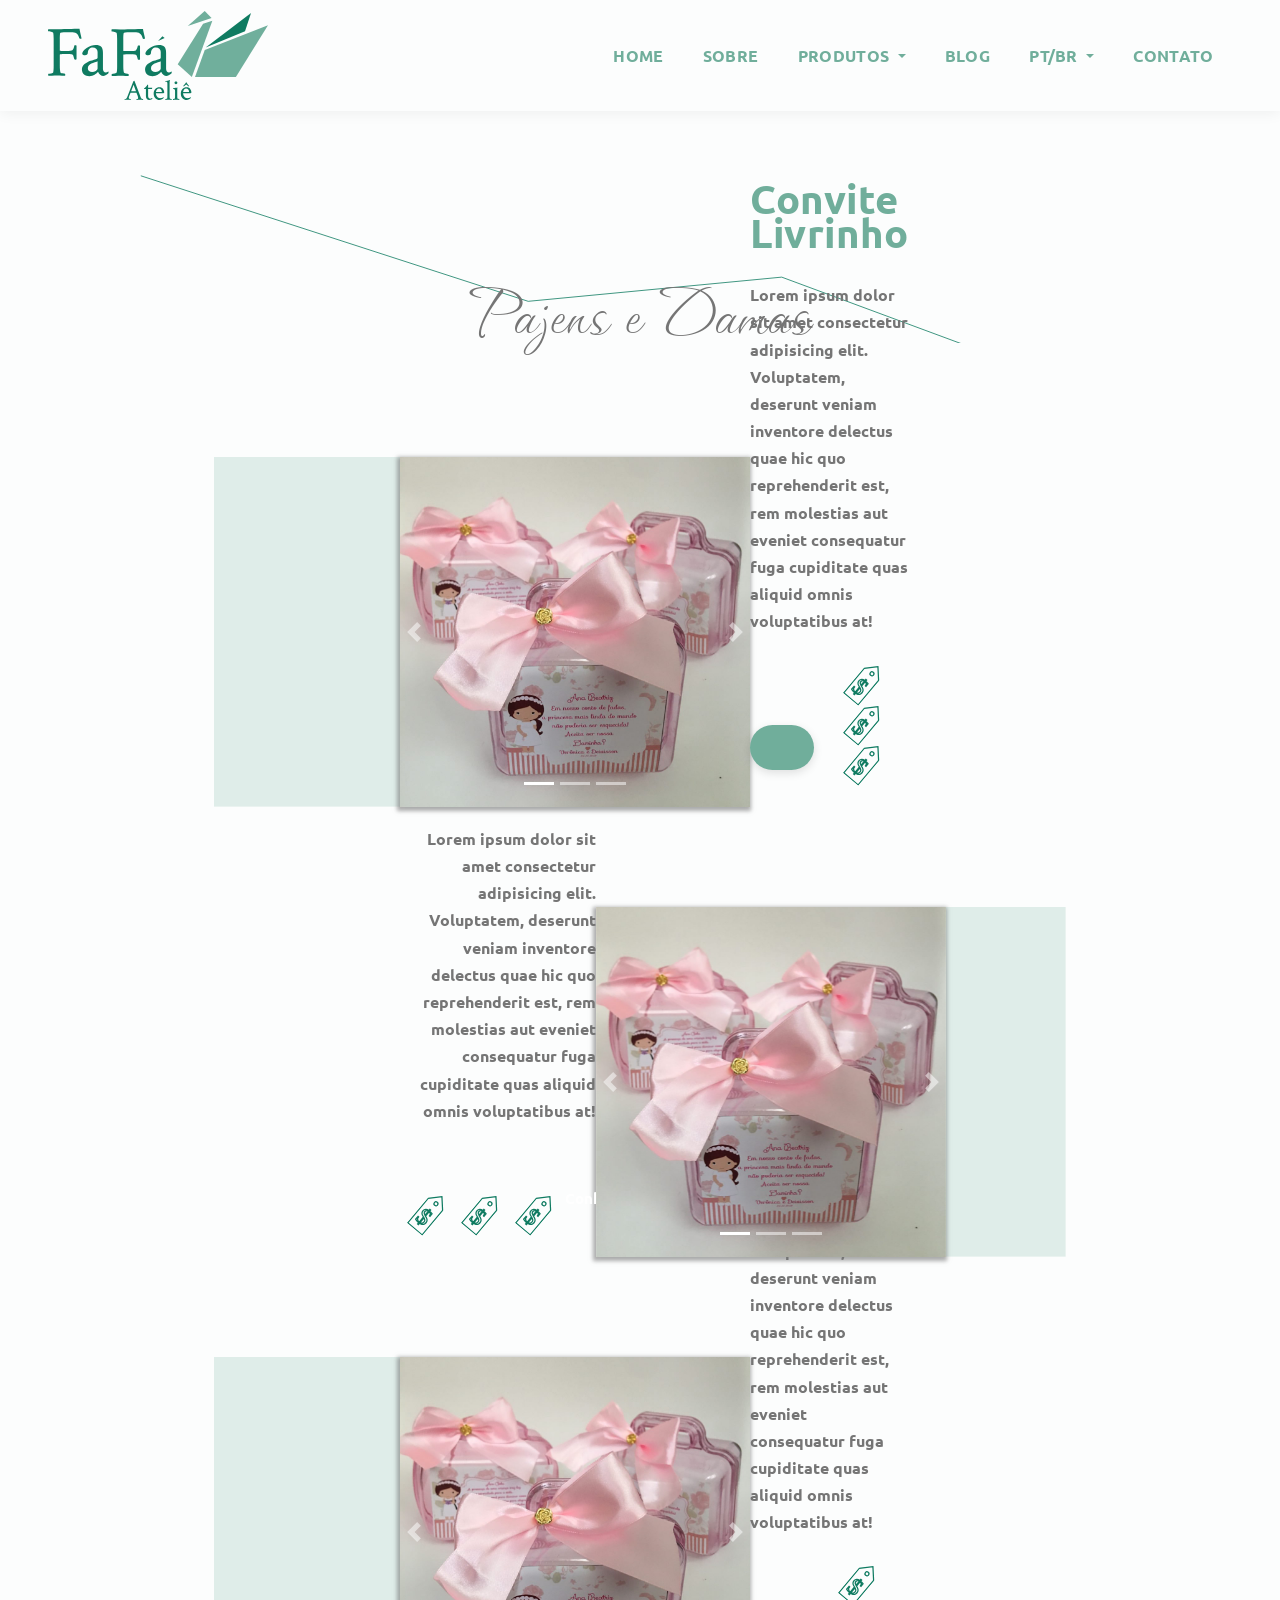
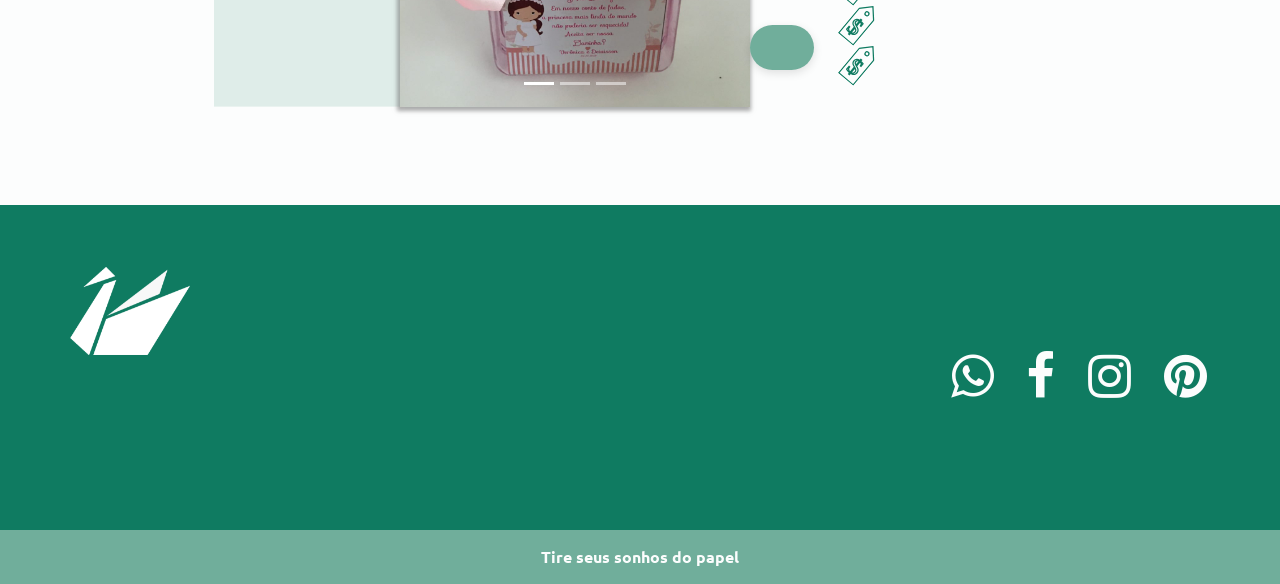
<file: pajens.html>
<!DOCTYPE html>
<html lang="pt-br">
  <head>
    <!-- Meta tags Obrigatórias -->
    <meta charset="utf-8" />
    <meta name="viewport" content="width=device-width, initial-scale=1, shrink-to-fit=no" />
    <!-- Bootstrap CSS -->
    <link rel="stylesheet" href="css/bootstrap.min.css" />
    <!-- Meu CSS -->
    <link rel="stylesheet" href="css/stylesprod.css" />
    <!--- fontes -->
    <link rel="preconnect" href="https://fonts.googleapis.com">
    <link rel="preconnect" href="https://fonts.gstatic.com" crossorigin>
    <link href="https://fonts.googleapis.com/css2?family=Ubuntu:ital,wght@0,300;0,400;0,500;0,700;1,300;1,400;1,500;1,700&display=swap" rel="stylesheet">
    <!-- Java (Opcional) -->
    <!-- jQuery primeiro, depois Popper.js, depois Bootstrap JS -->
    <link rel="preconnect" href="https://fonts.googleapis.com">
    <link rel="preconnect" href="https://fonts.gstatic.com" crossorigin>
    <link href="https://fonts.googleapis.com/css2?family=Waterfall&display=swap" rel="stylesheet">
    <link rel="stylesheet" href="http://cdnjs.cloudflare.com/ajax/libs/font-awesome/4.6.3/css/font-awesome.min.css">
    <title> Produtos - Fafá atelier</title>
      <link rel="stylesheet" href="css/modern-2026.css" />
  </head>

  <body> <!-- start of BODY-->

    <!-- start of HEADER -->
    
    <header>
      <!-- <img src="images/containerlogo.jpg" class="img-fluid" alt="Imagem responsiva"> -->
        <!-- start bootstrap of HEADER -->
        <nav class="navbar navbar-expand-lg">
  
          <!-- Logo do HEADER -->
          <a class="navbar-brand" href="index.html">
            <img src="images/logo.svg" alt="Logotipo Fafá atelier" title="Fafá atelier" class="logofafa"/>
          </a>
                 
          <button class="navbar-toggler" type="button" data-toggle="collapse" data-target="#conteudoNavbarSuportado" aria-controls="conteudoNavbarSuportado" aria-expanded="false" aria-label="Alterna navegação">
  
          <span class="navbar-toggler-icon"></span>
          
          </button>
        
          <div class="collapse navbar-collapse" id="conteudoNavbarSuportado">
            
            <ul class="navbar-nav ml-auto">
              <li class="nav-item">
                <a class="nav-link" href="index.html">Home <span class="sr-only">(página atual)</span></a>
              </li>
  
              <li class="nav-item">
                <a class="nav-link" href="index.html#sobre">sobre </a>
              </li>
  
              <li class="nav-item dropdown">
                <a class="nav-link dropdown-toggle" href="#" id="navbarDropdown" role="button" data-toggle="dropdown" aria-haspopup="true" aria-expanded="false">
                  Produtos
                </a>
                <div class="dropdown-menu" aria-labelledby="navbarDropdown">
  
                  <a class="dropdown-item" href="produtos.html">Convites</a>
                
                  <div class="dropdown-divider"></div>
                  
                  <a class="dropdown-item" href="padrinhos.html">Padrinho/Madrinha</a>
  
                  <div class="dropdown-divider"></div>
                  
                  <a class="dropdown-item" href="pajens.html">Pajens/Damas</a>
  
                  <div class="dropdown-divider"></div>
                  
                  <a class="dropdown-item" href="papelaria.html">Papelaria</a>
                  
                  <div class="dropdown-divider"></div>
                  
                  <a class="dropdown-item" href="lembrancas.html">lembranças</a>
                </div>
              </li>
  
              <li class="nav-item">
                  <a class="nav-link" href="https://leandrociccarelli.com.br/2022.1_aluno3/">blog</a>
              </li>
  
              <li class="nav-item dropdown">
  
                <a class="nav-link dropdown-toggle active" href="#" id="navbarDropdown" role="button" data-toggle="dropdown" aria-haspopup="true" aria-expanded="false">
                  PT/BR
                </a>
  
                <div class="dropdown-menu lan" aria-labelledby="navbarDropdown">
                  <a class="dropdown-item" href="#">EN</a>
                </div>
  
              </li>
  
              <li class="nav-item">
                <a class="nav-link" href="form.html">contato</a>
              </li>
  
            </ul>
  
            <!-- <form class="form-inline my-2 my-lg-0">
              <input class="form-control mr-sm-2" type="search" placeholder="Pesquisar" aria-label="Pesquisar">
              <button class="btn btn-outline-success my-2 my-sm-0" type="submit">Pesquisar</button>
            </form> -->
          </div>
  
        </nav>
      
    </header> <!-- last of HEADER -->

      <!-- start of carousel
    
    <div id="carouselExampleIndicators" class="carousel slide" data-ride="carousel">
      <ol class="carousel-indicators">
        <li data-target="#carouselExampleIndicators" data-slide-to="0" class="active"></li>
        <li data-target="#carouselExampleIndicators" data-slide-to="1"></li>
        <li data-target="#carouselExampleIndicators" data-slide-to="2"></li>
      </ol>
      <div class="carousel-inner">
        <div class="carousel-item active">
          <img class="d-block h-100 justify-content-center" src="images/container1.png" alt="Primeiro Slide">
        </div>
        <div class="carousel-item ">
          <img class="d-block h-100" src="images/container.jpg" alt="Segundo Slide">
        </div>
        <div class="carousel-item">
          <img class="d-block h-100" src="images/container3.jpg" alt="Terceiro Slide">
        </div>
      </div>
      <a class="carousel-control-prev" href="#carouselExampleIndicators" role="button" data-slide="prev">
        <span class="carousel-control-prev-icon" aria-hidden="true"></span>
        <span class="sr-only">Anterior</span>
      </a>
      <a class="carousel-control-next" href="#carouselExampleIndicators" role="button" data-slide="next">
        <span class="carousel-control-next-icon" aria-hidden="true"></span>
        <span class="sr-only">Próximo</span>
      </a>

    </div> -->

    
    <div class="titlebox">
       <p class="titulo"> Pajens e Damas </p>
    </div>


    
    




    <!-- start of carousel -->
    <!-- <div id="carouselExampleIndicators" class="carousel slide" data-ride="carousel">
      <ol class="carousel-indicators">
        <li data-target="#carouselExampleIndicators" data-slide-to="0" class="active"></li>
        <li data-target="#carouselExampleIndicators" data-slide-to="1"></li>
        <li data-target="#carouselExampleIndicators" data-slide-to="2"></li>
      </ol>
      <div class="carousel-inner">
        <div class="carousel-item active">
          <img class="img-fluid " src="images/container1.png" alt="Primeiro Slide">
        </div>
        <div class="carousel-item ">
          <img class="d-block w-100" src="images/container.jpg" alt="Segundo Slide">
        </div>
        <div class="carousel-item">
          <img class="d-block w-100" src="images/container3.jpg" alt="Terceiro Slide">
        </div>
      </div>
      <a class="carousel-control-prev" href="#carouselExampleIndicators" role="button" data-slide="prev">
        <span class="carousel-control-prev-icon" aria-hidden="true"></span>
        <span class="sr-only">Anterior</span>
      </a>
      <a class="carousel-control-next" href="#carouselExampleIndicators" role="button" data-slide="next">
        <span class="carousel-control-next-icon" aria-hidden="true"></span>
        <span class="sr-only">Próximo</span>
      </a>

    </div> -->
 
  <!-- inicio CATEGORIAS TRADICIONAIS-->
<!--   <div class="categorias">
    <div class="titlebox">
      <p class="titulo"> Tradicionais </p>
    </div>
  <br> -->
  <!-- incio convite vegetal-->
    <section class="section1">

      <div class="imgcat">
      <!-- <div style="width: 350px; height: 350px; background-color:gray; display: flex; align-items: center;"></div> -->
      <div id="carouselExampleIndicators" class="carousel slide" data-ride="carousel">
        <ol class="carousel-indicators">
          <li data-target="#carouselExampleIndicators" data-slide-to="0" class="active"></li>
          <li data-target="#carouselExampleIndicators" data-slide-to="1"></li>
          <li data-target="#carouselExampleIndicators" data-slide-to="2"></li>
        </ol>
        <div class="carousel-inner fotoscat">
          <div class="carousel-item active">
            <img class="d-block w-100" src="images/convitevegetal.JPG" alt="Primeiro Slide">
          </div>
          <div class="carousel-item">
            <img class="d-block w-100" src="images/convitevegetal2.JPG" alt="Segundo Slide">
          </div>
          <div class="carousel-item">
            <img class="d-block w-100" src="images/convitevegetal3.JPG" alt="Terceiro Slide">
          </div>
        </div>
        <a class="carousel-control-prev" href="#carouselExampleIndicators" role="button" data-slide="prev">
          <span class="carousel-control-prev-icon" aria-hidden="true"></span>
          <span class="sr-only">Anterior</span>
        </a>
        <a class="carousel-control-next" href="#carouselExampleIndicators" role="button" data-slide="next">
          <span class="carousel-control-next-icon" aria-hidden="true"></span>
          <span class="sr-only">Próximo</span>
        </a>
      </div>
      </div>

      <div class="texto1">
      <h3 class="titulo">Convite Livrinho</h3>
      <p>Lorem ipsum dolor sit amet consectetur adipisicing elit. Voluptatem, deserunt veniam inventore delectus quae hic quo reprehenderit est, rem molestias aut eveniet consequatur fuga cupiditate quas aliquid omnis voluptatibus at!</p>

      <div class="btsize" >
        <a href="form.html">
          <div class="finalbtn"></div>
        </a>
        <div>
          <img src="images/ValorAtivo 29.svg" alt="Valor">
          <img src="images/ValorAtivo 29.svg" alt="Valor">
          <img src="images/ValorAtivo 29.svg" alt="Valor">
        </div>
      </div>
      </div>

    </section>

    <!-- incio convite vegetal-->
    <section class="section2">
      <div class="texto2">
        <h3 class="titulo">Maletinha</h3>
        <p>Lorem ipsum dolor sit amet consectetur adipisicing elit. Voluptatem, deserunt veniam inventore delectus quae hic quo reprehenderit est, rem molestias aut eveniet consequatur fuga cupiditate quas aliquid omnis voluptatibus at!</p>
  
        <div class="btsize" >
          <div>
            <img src="images/ValorAtivo 29.svg" alt="Valor">
            <img src="images/ValorAtivo 29.svg" alt="Valor">
            <img src="images/ValorAtivo 29.svg" alt="Valor">
          </div>
          <a href="form.html">
            <div class="finalbtn1"></div>
          </a>
        </div>
      
      </div>


      <div class="imgcat">
      <!-- <div style="width: 350px; height: 350px; background-color:gray; display: flex; align-items: center;"></div> -->
      <div id="carouselExampleIndicators" class="carousel slide" data-ride="carousel">
        <ol class="carousel-indicators">
          <li data-target="#carouselExampleIndicators" data-slide-to="0" class="active"></li>
          <li data-target="#carouselExampleIndicators" data-slide-to="1"></li>
          <li data-target="#carouselExampleIndicators" data-slide-to="2"></li>
        </ol>
        <div class="carousel-inner fotoscat">
          <div class="carousel-item active">
            <img class="d-block w-100" src="images/convitevegetal.JPG" alt="Primeiro Slide">
          </div>
          <div class="carousel-item">
            <img class="d-block w-100" src="images/convitevegetal2.JPG" alt="Segundo Slide">
          </div>
          <div class="carousel-item">
            <img class="d-block w-100" src="images/convitevegetal3.JPG" alt="Terceiro Slide">
          </div>
        </div>
        <a class="carousel-control-prev" href="#carouselExampleIndicators" role="button" data-slide="prev">
          <span class="carousel-control-prev-icon" aria-hidden="true"></span>
          <span class="sr-only">Anterior</span>
        </a>
        <a class="carousel-control-next" href="#carouselExampleIndicators" role="button" data-slide="next">
          <span class="carousel-control-next-icon" aria-hidden="true"></span>
          <span class="sr-only">Próximo</span>
        </a>
      </div>
      </div>
      
      
    </section>

    <!-- incio convite vegetal-->
    <section class="section1">
      <div class="imgcat">
      <!-- <div style="width: 350px; height: 350px; background-color:gray; display: flex; align-items: center;"></div> -->
      <div id="carouselExampleIndicators" class="carousel slide" data-ride="carousel">
        <ol class="carousel-indicators">
          <li data-target="#carouselExampleIndicators" data-slide-to="0" class="active"></li>
          <li data-target="#carouselExampleIndicators" data-slide-to="1"></li>
          <li data-target="#carouselExampleIndicators" data-slide-to="2"></li>
        </ol>
        <div class="carousel-inner fotoscat">
          <div class="carousel-item active">
            <img class="d-block w-100" src="images/convitevegetal.JPG" alt="Primeiro Slide">
          </div>
          <div class="carousel-item">
            <img class="d-block w-100" src="images/convitevegetal2.JPG" alt="Segundo Slide">
          </div>
          <div class="carousel-item">
            <img class="d-block w-100" src="images/convitevegetal3.JPG" alt="Terceiro Slide">
          </div>
        </div>
        <a class="carousel-control-prev" href="#carouselExampleIndicators" role="button" data-slide="prev">
          <span class="carousel-control-prev-icon" aria-hidden="true"></span>
          <span class="sr-only">Anterior</span>
        </a>
        <a class="carousel-control-next" href="#carouselExampleIndicators" role="button" data-slide="next">
          <span class="carousel-control-next-icon" aria-hidden="true"></span>
          <span class="sr-only">Próximo</span>
        </a>
      </div>
      </div>
      
      <div class="texto1">
      <h3 class="titulo">Convite Para Colorir</h3>
      <p>Lorem ipsum dolor sit amet consectetur adipisicing elit. Voluptatem, deserunt veniam inventore delectus quae hic quo reprehenderit est, rem molestias aut eveniet consequatur fuga cupiditate quas aliquid omnis voluptatibus at!</p>

      <div class="btsize" >
        <a href="form.html">
          <div class="finalbtn"></div>
        </a>
        <div>
          <img src="images/ValorAtivo 29.svg" alt="Valor">
          <img src="images/ValorAtivo 29.svg" alt="Valor">
          <img src="images/ValorAtivo 29.svg" alt="Valor">
        </div>
      </div>
      </div>
    </section>

    <!-- incio convite vegetal-->


  </div>
  <!-- Final CATEGORIAS INTERATIVOS-->








  <footer id="myFooter">
    <div class="container">
      <div class="row">
        <div class="col-sm-3">
            <img id="imgfooter" src="images/logobird.svg" alt="logofafafooter" title="logofafa"/>
        </div>

        <div class="col-sm-3">
          <div class="social-networks">
            <a href="https://programadorviking.com.br/" class="whatsapp"><i class="fa fa-whatsapp"></i></a>
            <a href="https://programadorviking.com.br/" class="facebook"><i class="fa fa-facebook"></i></a>
            <a href="https://programadorviking.com.br/" class="instagram"><i class="fa fa-instagram"></i></a>
            <a href="https://programadorviking.com.br/" class="instagram"><i class="fa fa-pinterest"></i></a>
          </div>
        </div>
      </div>
    </div>
    <div class="footer-copyright">
      <p>Tire seus sonhos do papel</p>
    </div>          
  </footer>

    
    <script src="js/modern-2026.js"></script>
</body><!-- last of BODY -->
</html>



















<!-- <body>
  <header>
  <div class="container-fluid">
      <div class="row fixed-top">
          <div class="col-12">
              <nav class="navbar navbar-expand-lg navbar-light bg-cabecalho">

                  <a class="navbar-brand" href="index.html">
                      <img src="images/logo.png" alt="Logotipo Fafá atelier" title="Fafá atelier"/>
                  </a>
                  
                  <button class="navbar-toggler" type="button" data-toggle="collapse" data-target="#conteudoNavbarSuportado" aria-controls="conteudoNavbarSuportado" aria-expanded="false" aria-label="Alterna navegação">
                    <span class="navbar-toggler-icon"></span>
                  </button>

                  <div class="collapse navbar-collapse" id="conteudoNavbarSuportado">
                    <ul class="navbar-nav ml-auto">
                      <li class="nav-item active">
                        <a class="nav-link" href="#">Home <span class="sr-only">(página atual)</span></a>
                      </li>
                      <li class="nav-item">
                        <a class="nav-link" href="#">sobre </a>
                      </li>
                      <li class="nav-item dropdown">
                        <a class="nav-link dropdown-toggle" href="#" id="navbarDropdown" role="button" data-toggle="dropdown" aria-haspopup="true" aria-expanded="false">
                          Produtos
                        </a>
                        <div class="dropdown-menu" aria-labelledby="navbarDropdown">
                          <a class="dropdown-item" href="#">Convites</a>
                          <div class="dropdown-divider"></div>
                          <a class="dropdown-item" href="#">Convidados de honra</a>
                          <div class="dropdown-divider"></div>
                          <a class="dropdown-item" href="#">Papelaria</a>
                          <div class="dropdown-divider"></div>
                          <a class="dropdown-item" href="#">lembranças</a>
                        </div>
                      </li>
                      <li class="nav-item">
                          <a class="nav-link" href="#">contato</a>
                        </li>
                      <li class="nav-item">
                          <a class="nav-link" href="#">blog</a>
                      </li>
                    </ul>
                  
                  </div>
                </nav>

          </div>
                 
         
       </div>
  </header>  

  <div class="card" >
        <img class="card-img-top" src="images/1B7276E4-E16E-4886-A8CB-CCC34ED3DDE6.JPG" alt="Imagem de capa do card">
        <div class="card-img-overlay d-flex butimg">
          <button type="button" class="btn btn-success">Veja todos</button>
          </div>
      </div>
  
      <div class="card" >
        <img class="card-img-top" src="images/1B7276E4-E16E-4886-A8CB-CCC34ED3DDE6.JPG" alt="Imagem de capa do card">
        <div class="card-img-overlay d-flex butimg">
          <button type="button" class="btn btn-success">Veja todos</button>
          </div>
      </div>       

-->
</file>
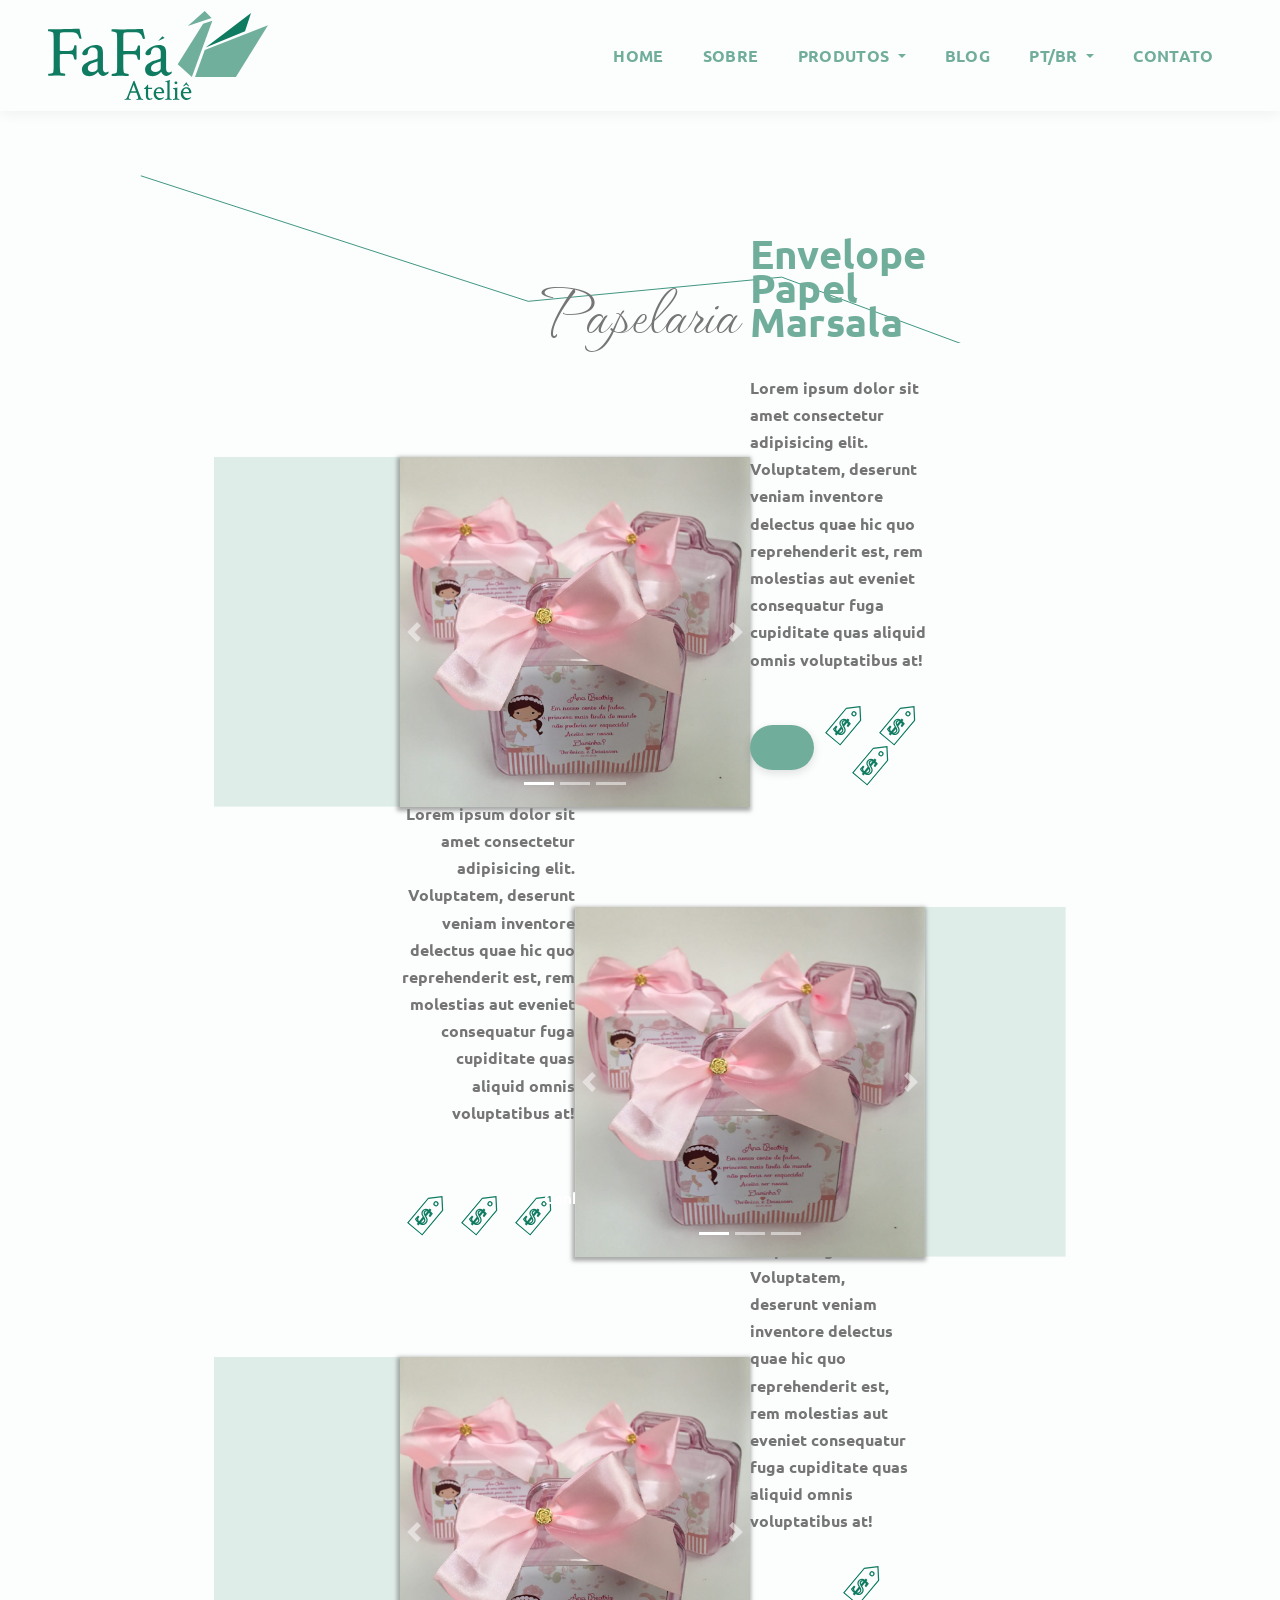
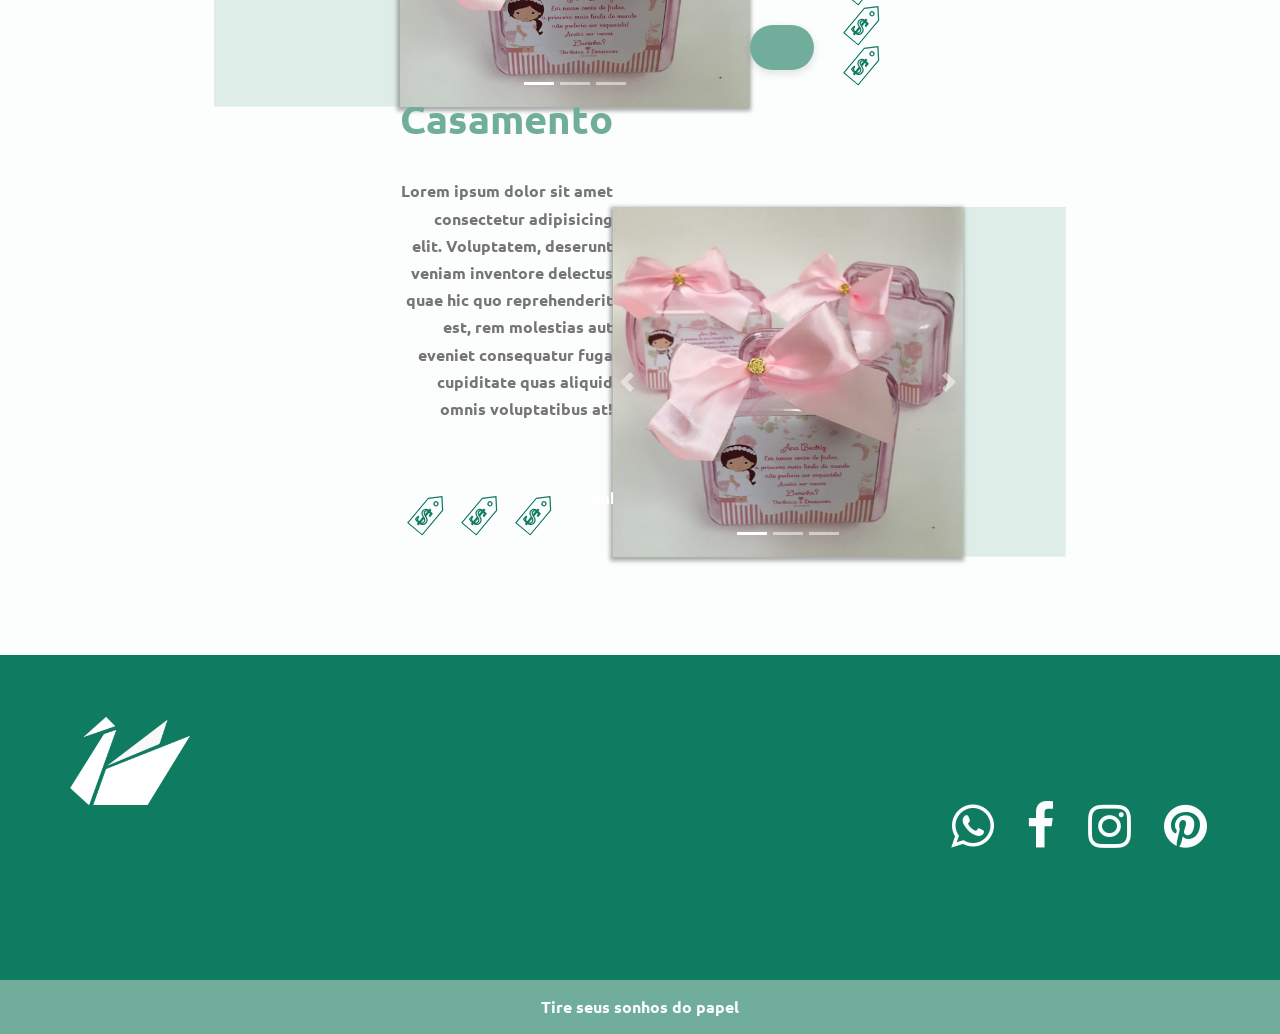
<file: papelaria.html>
<!DOCTYPE html>
<html lang="pt-br">
  <head>
    <!-- Meta tags Obrigatórias -->
    <meta charset="utf-8" />
    <meta name="viewport" content="width=device-width, initial-scale=1, shrink-to-fit=no" />
    <!-- Bootstrap CSS -->
    <link rel="stylesheet" href="css/bootstrap.min.css" />
    <!-- Meu CSS -->
    <link rel="stylesheet" href="css/stylesprod.css" />
    <!--- fontes -->
    <link rel="preconnect" href="https://fonts.googleapis.com">
    <link rel="preconnect" href="https://fonts.gstatic.com" crossorigin>
    <link href="https://fonts.googleapis.com/css2?family=Ubuntu:ital,wght@0,300;0,400;0,500;0,700;1,300;1,400;1,500;1,700&display=swap" rel="stylesheet">
    <!-- Java (Opcional) -->
    <!-- jQuery primeiro, depois Popper.js, depois Bootstrap JS -->
    <link rel="preconnect" href="https://fonts.googleapis.com">
    <link rel="preconnect" href="https://fonts.gstatic.com" crossorigin>
    <link href="https://fonts.googleapis.com/css2?family=Waterfall&display=swap" rel="stylesheet">
    <link rel="stylesheet" href="http://cdnjs.cloudflare.com/ajax/libs/font-awesome/4.6.3/css/font-awesome.min.css">
    <title> Produtos - Fafá atelier</title>
      <link rel="stylesheet" href="css/modern-2026.css" />
  </head>

  <body> <!-- start of BODY-->

    <!-- start of HEADER -->
    
    <header>
      <!-- <img src="images/containerlogo.jpg" class="img-fluid" alt="Imagem responsiva"> -->
        <!-- start bootstrap of HEADER -->
        <nav class="navbar navbar-expand-lg">
  
          <!-- Logo do HEADER -->
          <a class="navbar-brand" href="index.html">
            <img src="images/logo.svg" alt="Logotipo Fafá atelier" title="Fafá atelier" class="logofafa"/>
          </a>
                 
          <button class="navbar-toggler" type="button" data-toggle="collapse" data-target="#conteudoNavbarSuportado" aria-controls="conteudoNavbarSuportado" aria-expanded="false" aria-label="Alterna navegação">
  
          <span class="navbar-toggler-icon"></span>
          
          </button>
        
          <div class="collapse navbar-collapse" id="conteudoNavbarSuportado">
            
            <ul class="navbar-nav ml-auto">
              <li class="nav-item">
                <a class="nav-link" href="index.html">Home <span class="sr-only">(página atual)</span></a>
              </li>
  
              <li class="nav-item">
                <a class="nav-link" href="index.html#sobre">sobre </a>
              </li>
  
              <li class="nav-item dropdown">
                <a class="nav-link dropdown-toggle" href="#" id="navbarDropdown" role="button" data-toggle="dropdown" aria-haspopup="true" aria-expanded="false">
                  Produtos
                </a>
                <div class="dropdown-menu" aria-labelledby="navbarDropdown">
  
                  <a class="dropdown-item" href="produtos.html">Convites</a>
                
                  <div class="dropdown-divider"></div>
                  
                  <a class="dropdown-item" href="padrinhos.html">Padrinho/Madrinha</a>
  
                  <div class="dropdown-divider"></div>
                  
                  <a class="dropdown-item" href="pajens.html">Pajens/Damas</a>
  
                  <div class="dropdown-divider"></div>
                  
                  <a class="dropdown-item" href="papelaria.html">Papelaria</a>
                  
                  <div class="dropdown-divider"></div>
                  
                  <a class="dropdown-item" href="lembrancas.html">lembranças</a>
              
                </div>
              </li>
  
              <li class="nav-item">
                  <a class="nav-link" href="https://leandrociccarelli.com.br/2022.1_aluno3/">blog</a>
              </li>
  
              <li class="nav-item dropdown">
  
                <a class="nav-link dropdown-toggle active" href="#" id="navbarDropdown" role="button" data-toggle="dropdown" aria-haspopup="true" aria-expanded="false">
                  PT/BR
                </a>
  
                <div class="dropdown-menu lan" aria-labelledby="navbarDropdown">
                  <a class="dropdown-item" href="#">EN</a>
                </div>
  
              </li>
  
              <li class="nav-item">
                <a class="nav-link" href="form.html">contato</a>
              </li>
  
            </ul>
  
            <!-- <form class="form-inline my-2 my-lg-0">
              <input class="form-control mr-sm-2" type="search" placeholder="Pesquisar" aria-label="Pesquisar">
              <button class="btn btn-outline-success my-2 my-sm-0" type="submit">Pesquisar</button>
            </form> -->
          </div>
  
        </nav>
      
    </header> <!-- last of HEADER -->

      <!-- start of carousel
    
    <div id="carouselExampleIndicators" class="carousel slide" data-ride="carousel">
      <ol class="carousel-indicators">
        <li data-target="#carouselExampleIndicators" data-slide-to="0" class="active"></li>
        <li data-target="#carouselExampleIndicators" data-slide-to="1"></li>
        <li data-target="#carouselExampleIndicators" data-slide-to="2"></li>
      </ol>
      <div class="carousel-inner">
        <div class="carousel-item active">
          <img class="d-block h-100 justify-content-center" src="images/container1.png" alt="Primeiro Slide">
        </div>
        <div class="carousel-item ">
          <img class="d-block h-100" src="images/container.jpg" alt="Segundo Slide">
        </div>
        <div class="carousel-item">
          <img class="d-block h-100" src="images/container3.jpg" alt="Terceiro Slide">
        </div>
      </div>
      <a class="carousel-control-prev" href="#carouselExampleIndicators" role="button" data-slide="prev">
        <span class="carousel-control-prev-icon" aria-hidden="true"></span>
        <span class="sr-only">Anterior</span>
      </a>
      <a class="carousel-control-next" href="#carouselExampleIndicators" role="button" data-slide="next">
        <span class="carousel-control-next-icon" aria-hidden="true"></span>
        <span class="sr-only">Próximo</span>
      </a>

    </div> -->

    
    <div class="titlebox">
       <p class="titulo"> Papelaria </p>
    </div>


    




    <!-- start of carousel -->
    <!-- <div id="carouselExampleIndicators" class="carousel slide" data-ride="carousel">
      <ol class="carousel-indicators">
        <li data-target="#carouselExampleIndicators" data-slide-to="0" class="active"></li>
        <li data-target="#carouselExampleIndicators" data-slide-to="1"></li>
        <li data-target="#carouselExampleIndicators" data-slide-to="2"></li>
      </ol>
      <div class="carousel-inner">
        <div class="carousel-item active">
          <img class="img-fluid " src="images/container1.png" alt="Primeiro Slide">
        </div>
        <div class="carousel-item ">
          <img class="d-block w-100" src="images/container.jpg" alt="Segundo Slide">
        </div>
        <div class="carousel-item">
          <img class="d-block w-100" src="images/container3.jpg" alt="Terceiro Slide">
        </div>
      </div>
      <a class="carousel-control-prev" href="#carouselExampleIndicators" role="button" data-slide="prev">
        <span class="carousel-control-prev-icon" aria-hidden="true"></span>
        <span class="sr-only">Anterior</span>
      </a>
      <a class="carousel-control-next" href="#carouselExampleIndicators" role="button" data-slide="next">
        <span class="carousel-control-next-icon" aria-hidden="true"></span>
        <span class="sr-only">Próximo</span>
      </a>

    </div> -->
 
  <!-- inicio CATEGORIAS TRADICIONAIS-->
<!--   <div class="categorias">
    <div class="titlebox">
      <p class="titulo"> Tradicionais </p>
    </div>
  <br> -->
  <!-- incio convite vegetal-->
    <section class="section1">

      <div class="imgcat">
      <!-- <div style="width: 350px; height: 350px; background-color:gray; display: flex; align-items: center;"></div> -->
      <div id="carouselExampleIndicators" class="carousel slide" data-ride="carousel">
        <ol class="carousel-indicators">
          <li data-target="#carouselExampleIndicators" data-slide-to="0" class="active"></li>
          <li data-target="#carouselExampleIndicators" data-slide-to="1"></li>
          <li data-target="#carouselExampleIndicators" data-slide-to="2"></li>
        </ol>
        <div class="carousel-inner fotoscat">
          <div class="carousel-item active">
            <img class="d-block w-100" src="images/convitevegetal.JPG" alt="Primeiro Slide">
          </div>
          <div class="carousel-item">
            <img class="d-block w-100" src="images/convitevegetal2.JPG" alt="Segundo Slide">
          </div>
          <div class="carousel-item">
            <img class="d-block w-100" src="images/convitevegetal3.JPG" alt="Terceiro Slide">
          </div>
        </div>
        <a class="carousel-control-prev" href="#carouselExampleIndicators" role="button" data-slide="prev">
          <span class="carousel-control-prev-icon" aria-hidden="true"></span>
          <span class="sr-only">Anterior</span>
        </a>
        <a class="carousel-control-next" href="#carouselExampleIndicators" role="button" data-slide="next">
          <span class="carousel-control-next-icon" aria-hidden="true"></span>
          <span class="sr-only">Próximo</span>
        </a>
      </div>
      </div>

      <div class="texto1">
      <h3 class="titulo">Envelope Papel Marsala</h3>
      <p>Lorem ipsum dolor sit amet consectetur adipisicing elit. Voluptatem, deserunt veniam inventore delectus quae hic quo reprehenderit est, rem molestias aut eveniet consequatur fuga cupiditate quas aliquid omnis voluptatibus at!</p>

      <div class="btsize" >
        <a href="form.html">
          <div class="finalbtn"></div>
        </a>
        <div>
          <img src="images/ValorAtivo 29.svg" alt="Valor">
          <img src="images/ValorAtivo 29.svg" alt="Valor">
          <img src="images/ValorAtivo 29.svg" alt="Valor">
        </div>
      </div>
      </div>

    </section>

    <!-- incio convite vegetal-->
    <section class="section2">
      <div class="texto2">
        <h3 class="titulo">Lagrimas de Alegria</h3>
        <p>Lorem ipsum dolor sit amet consectetur adipisicing elit. Voluptatem, deserunt veniam inventore delectus quae hic quo reprehenderit est, rem molestias aut eveniet consequatur fuga cupiditate quas aliquid omnis voluptatibus at!</p>
  
        <div class="btsize" >
          <div>
            <img src="images/ValorAtivo 29.svg" alt="Valor">
            <img src="images/ValorAtivo 29.svg" alt="Valor">
            <img src="images/ValorAtivo 29.svg" alt="Valor">
          </div>
          <a href="form.html">
            <div class="finalbtn1"></div>
          </a>
        </div>
      
      </div>


      <div class="imgcat">
      <!-- <div style="width: 350px; height: 350px; background-color:gray; display: flex; align-items: center;"></div> -->
      <div id="carouselExampleIndicators" class="carousel slide" data-ride="carousel">
        <ol class="carousel-indicators">
          <li data-target="#carouselExampleIndicators" data-slide-to="0" class="active"></li>
          <li data-target="#carouselExampleIndicators" data-slide-to="1"></li>
          <li data-target="#carouselExampleIndicators" data-slide-to="2"></li>
        </ol>
        <div class="carousel-inner fotoscat">
          <div class="carousel-item active">
            <img class="d-block w-100" src="images/convitevegetal.JPG" alt="Primeiro Slide">
          </div>
          <div class="carousel-item">
            <img class="d-block w-100" src="images/convitevegetal2.JPG" alt="Segundo Slide">
          </div>
          <div class="carousel-item">
            <img class="d-block w-100" src="images/convitevegetal3.JPG" alt="Terceiro Slide">
          </div>
        </div>
        <a class="carousel-control-prev" href="#carouselExampleIndicators" role="button" data-slide="prev">
          <span class="carousel-control-prev-icon" aria-hidden="true"></span>
          <span class="sr-only">Anterior</span>
        </a>
        <a class="carousel-control-next" href="#carouselExampleIndicators" role="button" data-slide="next">
          <span class="carousel-control-next-icon" aria-hidden="true"></span>
          <span class="sr-only">Próximo</span>
        </a>
      </div>
      </div>
      
      
    </section>

    <!-- incio convite vegetal-->
    <section class="section1">
      <div class="imgcat">
      <!-- <div style="width: 350px; height: 350px; background-color:gray; display: flex; align-items: center;"></div> -->
      <div id="carouselExampleIndicators" class="carousel slide" data-ride="carousel">
        <ol class="carousel-indicators">
          <li data-target="#carouselExampleIndicators" data-slide-to="0" class="active"></li>
          <li data-target="#carouselExampleIndicators" data-slide-to="1"></li>
          <li data-target="#carouselExampleIndicators" data-slide-to="2"></li>
        </ol>
        <div class="carousel-inner fotoscat">
          <div class="carousel-item active">
            <img class="d-block w-100" src="images/convitevegetal.JPG" alt="Primeiro Slide">
          </div>
          <div class="carousel-item">
            <img class="d-block w-100" src="images/convitevegetal2.JPG" alt="Segundo Slide">
          </div>
          <div class="carousel-item">
            <img class="d-block w-100" src="images/convitevegetal3.JPG" alt="Terceiro Slide">
          </div>
        </div>
        <a class="carousel-control-prev" href="#carouselExampleIndicators" role="button" data-slide="prev">
          <span class="carousel-control-prev-icon" aria-hidden="true"></span>
          <span class="sr-only">Anterior</span>
        </a>
        <a class="carousel-control-next" href="#carouselExampleIndicators" role="button" data-slide="next">
          <span class="carousel-control-next-icon" aria-hidden="true"></span>
          <span class="sr-only">Próximo</span>
        </a>
      </div>
      </div>
      
      <div class="texto1">
      <h3 class="titulo">Caixa Para Máscara</h3>
      <p>Lorem ipsum dolor sit amet consectetur adipisicing elit. Voluptatem, deserunt veniam inventore delectus quae hic quo reprehenderit est, rem molestias aut eveniet consequatur fuga cupiditate quas aliquid omnis voluptatibus at!</p>

      <div class="btsize" >
        <a href="form.html">
          <div class="finalbtn"></div>
        </a>
        <div>
          <img src="images/ValorAtivo 29.svg" alt="Valor">
          <img src="images/ValorAtivo 29.svg" alt="Valor">
          <img src="images/ValorAtivo 29.svg" alt="Valor">
        </div>
      </div>
      </div>
    </section>

    <!-- incio convite vegetal-->
    <section class="section2">

      <div class="texto2">
        <h3 class="titulo">Envelope de Casamento</h3>
        <p>Lorem ipsum dolor sit amet consectetur adipisicing elit. Voluptatem, deserunt veniam inventore delectus quae hic quo reprehenderit est, rem molestias aut eveniet consequatur fuga cupiditate quas aliquid omnis voluptatibus at!</p>
  
        <div class="btsize" >
          <div>
            <img src="images/ValorAtivo 29.svg" alt="Valor">
            <img src="images/ValorAtivo 29.svg" alt="Valor">
            <img src="images/ValorAtivo 29.svg" alt="Valor">
          </div>
          <a href="form.html">
            <div class="finalbtn1"></div>
          </a>
        </div>
        </div>


      <div class="imgcat">
      <!-- <div style="width: 350px; height: 350px; background-color:gray; display: flex; align-items: center;"></div> -->
      <div id="carouselExampleIndicators" class="carousel slide" data-ride="carousel">
        <ol class="carousel-indicators">
          <li data-target="#carouselExampleIndicators" data-slide-to="0" class="active"></li>
          <li data-target="#carouselExampleIndicators" data-slide-to="1"></li>
          <li data-target="#carouselExampleIndicators" data-slide-to="2"></li>
        </ol>
        <div class="carousel-inner fotoscat">
          <div class="carousel-item active">
            <img class="d-block w-100" src="images/convitevegetal.JPG" alt="Primeiro Slide">
          </div>
          <div class="carousel-item">
            <img class="d-block w-100" src="images/convitevegetal2.JPG" alt="Segundo Slide">
          </div>
          <div class="carousel-item">
            <img class="d-block w-100" src="images/convitevegetal3.JPG" alt="Terceiro Slide">
          </div>
        </div>
        <a class="carousel-control-prev" href="#carouselExampleIndicators" role="button" data-slide="prev">
          <span class="carousel-control-prev-icon" aria-hidden="true"></span>
          <span class="sr-only">Anterior</span>
        </a>
        <a class="carousel-control-next" href="#carouselExampleIndicators" role="button" data-slide="next">
          <span class="carousel-control-next-icon" aria-hidden="true"></span>
          <span class="sr-only">Próximo</span>
        </a>
      </div>
      </div>
      
      
    </section>

    

  </div>
  <!-- Final CATEGORIAS INTERATIVOS-->








  <footer id="myFooter">
    <div class="container">
      <div class="row">
        <div class="col-sm-3">
            <img id="imgfooter" src="images/logobird.svg" alt="logofafafooter" title="logofafa"/>
        </div>

        <div class="col-sm-3">
          <div class="social-networks">
            <a href="https://programadorviking.com.br/" class="whatsapp"><i class="fa fa-whatsapp"></i></a>
            <a href="https://programadorviking.com.br/" class="facebook"><i class="fa fa-facebook"></i></a>
            <a href="https://programadorviking.com.br/" class="instagram"><i class="fa fa-instagram"></i></a>
            <a href="https://programadorviking.com.br/" class="instagram"><i class="fa fa-pinterest"></i></a>
          </div>
        </div>
      </div>
    </div>
    <div class="footer-copyright">
      <p>Tire seus sonhos do papel</p>
    </div>          
  </footer>

    
    <script src="js/modern-2026.js"></script>
</body><!-- last of BODY -->
</html>



















<!-- <body>
  <header>
  <div class="container-fluid">
      <div class="row fixed-top">
          <div class="col-12">
              <nav class="navbar navbar-expand-lg navbar-light bg-cabecalho">

                  <a class="navbar-brand" href="index.html">
                      <img src="images/logo.png" alt="Logotipo Fafá atelier" title="Fafá atelier"/>
                  </a>
                  
                  <button class="navbar-toggler" type="button" data-toggle="collapse" data-target="#conteudoNavbarSuportado" aria-controls="conteudoNavbarSuportado" aria-expanded="false" aria-label="Alterna navegação">
                    <span class="navbar-toggler-icon"></span>
                  </button>

                  <div class="collapse navbar-collapse" id="conteudoNavbarSuportado">
                    <ul class="navbar-nav ml-auto">
                      <li class="nav-item active">
                        <a class="nav-link" href="#">Home <span class="sr-only">(página atual)</span></a>
                      </li>
                      <li class="nav-item">
                        <a class="nav-link" href="#">sobre </a>
                      </li>
                      <li class="nav-item dropdown">
                        <a class="nav-link dropdown-toggle" href="#" id="navbarDropdown" role="button" data-toggle="dropdown" aria-haspopup="true" aria-expanded="false">
                          Produtos
                        </a>
                        <div class="dropdown-menu" aria-labelledby="navbarDropdown">
                          <a class="dropdown-item" href="#">Convites</a>
                          <div class="dropdown-divider"></div>
                          <a class="dropdown-item" href="#">Convidados de honra</a>
                          <div class="dropdown-divider"></div>
                          <a class="dropdown-item" href="#">Papelaria</a>
                          <div class="dropdown-divider"></div>
                          <a class="dropdown-item" href="#">lembranças</a>
                        </div>
                      </li>
                      <li class="nav-item">
                          <a class="nav-link" href="#">contato</a>
                        </li>
                      <li class="nav-item">
                          <a class="nav-link" href="#">blog</a>
                      </li>
                    </ul>
                  
                  </div>
                </nav>

          </div>
                 
         
       </div>
  </header>  

  <div class="card" >
        <img class="card-img-top" src="images/1B7276E4-E16E-4886-A8CB-CCC34ED3DDE6.JPG" alt="Imagem de capa do card">
        <div class="card-img-overlay d-flex butimg">
          <button type="button" class="btn btn-success">Veja todos</button>
          </div>
      </div>
  
      <div class="card" >
        <img class="card-img-top" src="images/1B7276E4-E16E-4886-A8CB-CCC34ED3DDE6.JPG" alt="Imagem de capa do card">
        <div class="card-img-overlay d-flex butimg">
          <button type="button" class="btn btn-success">Veja todos</button>
          </div>
      </div>       

-->
</file>
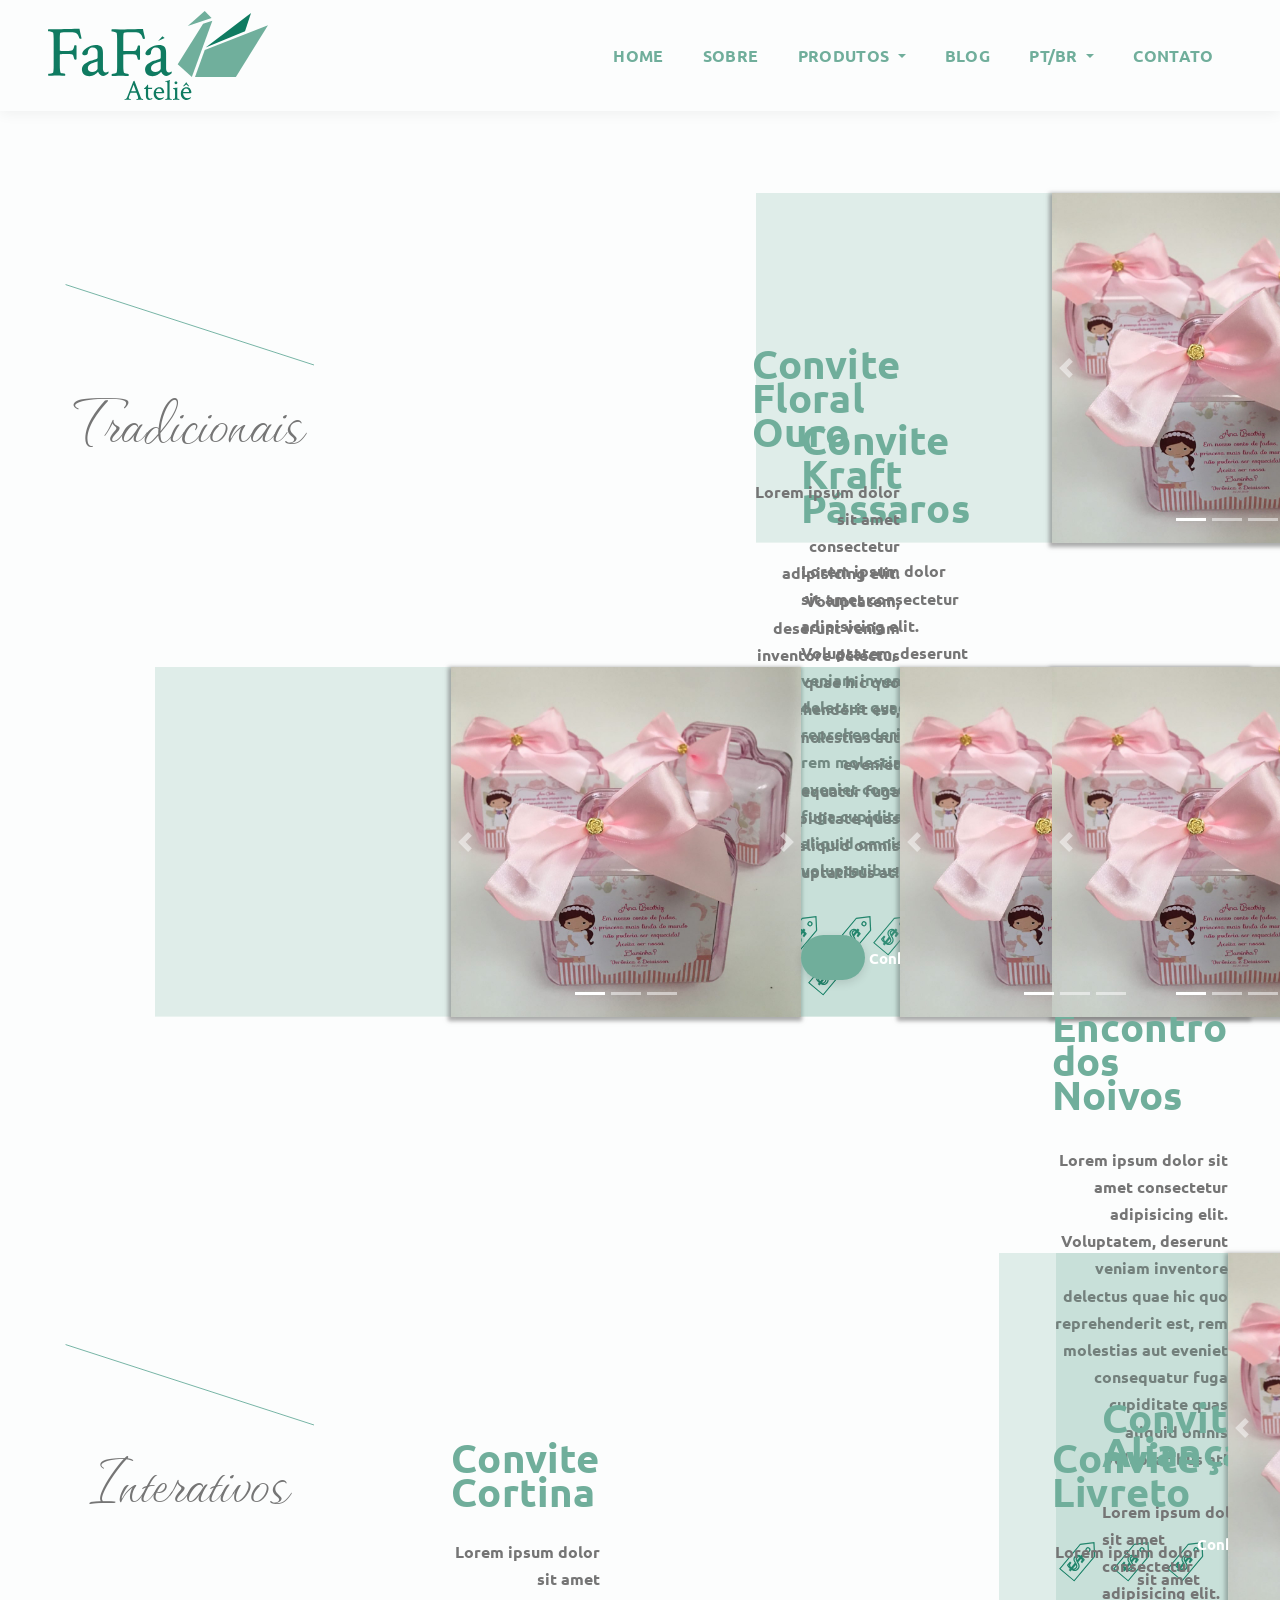
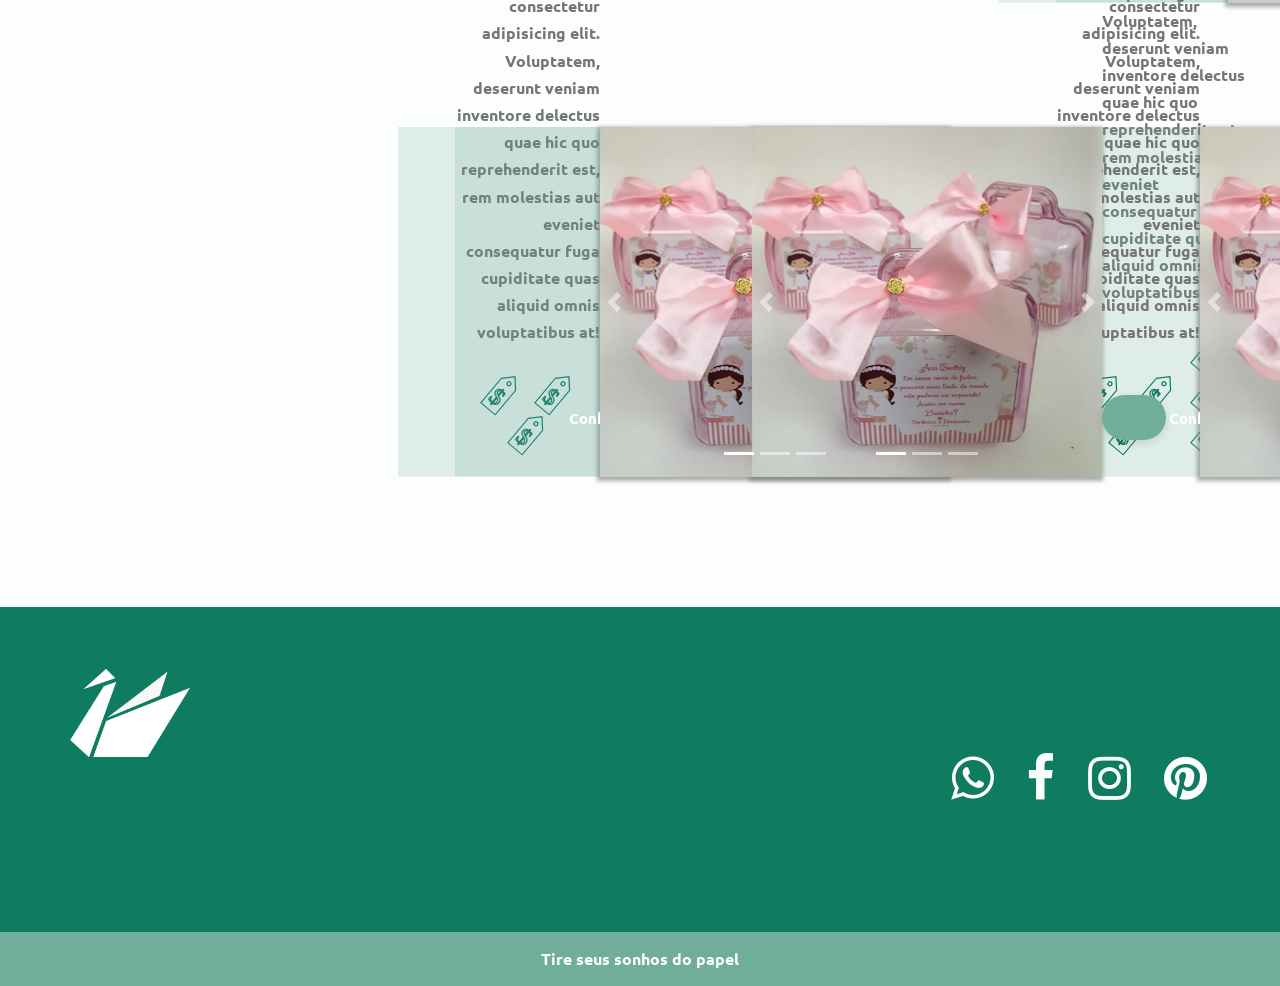
<file: produtos.html>
<!DOCTYPE html>
<html lang="pt-br">
  <head>
    <!-- Meta tags Obrigatórias -->
    <meta charset="utf-8" />
    <meta name="viewport" content="width=device-width, initial-scale=1, shrink-to-fit=no" />
    <!-- Bootstrap CSS -->
    <link rel="stylesheet" href="css/bootstrap.min.css" />
    <!-- Meu CSS -->
    <link rel="stylesheet" href="css/stylesprod.css" />
    <!--- fontes -->
    <link rel="preconnect" href="https://fonts.googleapis.com">
    <link rel="preconnect" href="https://fonts.gstatic.com" crossorigin>
    <link href="https://fonts.googleapis.com/css2?family=Ubuntu:ital,wght@0,300;0,400;0,500;0,700;1,300;1,400;1,500;1,700&display=swap" rel="stylesheet">
    <!-- Java (Opcional) -->
    <!-- jQuery primeiro, depois Popper.js, depois Bootstrap JS -->
    <link rel="preconnect" href="https://fonts.googleapis.com">
    <link rel="preconnect" href="https://fonts.gstatic.com" crossorigin>
    <link href="https://fonts.googleapis.com/css2?family=Waterfall&display=swap" rel="stylesheet">
    <link rel="stylesheet" href="http://cdnjs.cloudflare.com/ajax/libs/font-awesome/4.6.3/css/font-awesome.min.css">
    <title> Produtos - Fafá atelier</title>
      <link rel="stylesheet" href="css/modern-2026.css" />
  </head>

  <body> <!-- start of BODY-->

    <!-- start of HEADER -->
    
    <header>
      <!-- <img src="images/containerlogo.jpg" class="img-fluid" alt="Imagem responsiva"> -->
        <!-- start bootstrap of HEADER -->
        <nav class="navbar navbar-expand-lg">
  
          <!-- Logo do HEADER -->
          <a class="navbar-brand" href="index.html">
            <img src="images/logo.svg" alt="Logotipo Fafá atelier" title="Fafá atelier" class="logofafa"/>
          </a>
                 
          <button class="navbar-toggler" type="button" data-toggle="collapse" data-target="#conteudoNavbarSuportado" aria-controls="conteudoNavbarSuportado" aria-expanded="false" aria-label="Alterna navegação">
  
          <span class="navbar-toggler-icon"></span>
          
          </button>
        
          <div class="collapse navbar-collapse" id="conteudoNavbarSuportado">
            
            <ul class="navbar-nav ml-auto">
              <li class="nav-item">
                <a class="nav-link" href="index.html">Home <span class="sr-only">(página atual)</span></a>
              </li>
  
              <li class="nav-item">
                <a class="nav-link" href="index.html#sobre">sobre </a>
              </li>
  
              <li class="nav-item dropdown">
                <a class="nav-link dropdown-toggle" href="#" id="navbarDropdown" role="button" data-toggle="dropdown" aria-haspopup="true" aria-expanded="false">
                  Produtos
                </a>
                <div class="dropdown-menu" aria-labelledby="navbarDropdown">
  
                  <a class="dropdown-item" href="produtos.html">Convites</a>
                
                  <div class="dropdown-divider"></div>
                  
                  <a class="dropdown-item" href="padrinhos.html">Padrinho/Madrinha</a>
  
                  <div class="dropdown-divider"></div>
                  
                  <a class="dropdown-item" href="pajens.html">Pajens/Damas</a>
  
                  <div class="dropdown-divider"></div>
                  
                  <a class="dropdown-item" href="papelaria.html">Papelaria</a>
                  
                  <div class="dropdown-divider"></div>
                  
                  <a class="dropdown-item" href="lembrancas.html">lembranças</a>
              
                </div>
              </li>
  
              <li class="nav-item">
                  <a class="nav-link" href="https://leandrociccarelli.com.br/2022.1_aluno3/">blog</a>
              </li>
  
              <li class="nav-item dropdown">
  
                <a class="nav-link dropdown-toggle active" href="#" id="navbarDropdown" role="button" data-toggle="dropdown" aria-haspopup="true" aria-expanded="false">
                  PT/BR
                </a>
  
                <div class="dropdown-menu lan" aria-labelledby="navbarDropdown">
                  <a class="dropdown-item" href="#">EN</a>
                </div>
  
              </li>
  
              <li class="nav-item">
                <a class="nav-link" href="form.html">contato</a>
              </li>
  
            </ul>
  
            <!-- <form class="form-inline my-2 my-lg-0">
              <input class="form-control mr-sm-2" type="search" placeholder="Pesquisar" aria-label="Pesquisar">
              <button class="btn btn-outline-success my-2 my-sm-0" type="submit">Pesquisar</button>
            </form> -->
          </div>
  
        </nav>
      
    </header> <!-- last of HEADER -->

      <!-- start of carousel
    
    <div id="carouselExampleIndicators" class="carousel slide" data-ride="carousel">
      <ol class="carousel-indicators">
        <li data-target="#carouselExampleIndicators" data-slide-to="0" class="active"></li>
        <li data-target="#carouselExampleIndicators" data-slide-to="1"></li>
        <li data-target="#carouselExampleIndicators" data-slide-to="2"></li>
      </ol>
      <div class="carousel-inner">
        <div class="carousel-item active">
          <img class="d-block h-100 justify-content-center" src="images/container1.png" alt="Primeiro Slide">
        </div>
        <div class="carousel-item ">
          <img class="d-block h-100" src="images/container.jpg" alt="Segundo Slide">
        </div>
        <div class="carousel-item">
          <img class="d-block h-100" src="images/container3.jpg" alt="Terceiro Slide">
        </div>
      </div>
      <a class="carousel-control-prev" href="#carouselExampleIndicators" role="button" data-slide="prev">
        <span class="carousel-control-prev-icon" aria-hidden="true"></span>
        <span class="sr-only">Anterior</span>
      </a>
      <a class="carousel-control-next" href="#carouselExampleIndicators" role="button" data-slide="next">
        <span class="carousel-control-next-icon" aria-hidden="true"></span>
        <span class="sr-only">Próximo</span>
      </a>

    </div> -->
    
<!--     <div class="titlebox">
       <p class="titulo"> Convites de Casamento </p>
    </div>
 -->
<!--     <div class="linha2">
       <img src="images/Linha1.svg" alt="Linha1">
    </div> -->
    
    




    <!-- start of carousel -->
    <!-- <div id="carouselExampleIndicators" class="carousel slide" data-ride="carousel">
      <ol class="carousel-indicators">
        <li data-target="#carouselExampleIndicators" data-slide-to="0" class="active"></li>
        <li data-target="#carouselExampleIndicators" data-slide-to="1"></li>
        <li data-target="#carouselExampleIndicators" data-slide-to="2"></li>
      </ol>
      <div class="carousel-inner">
        <div class="carousel-item active">
          <img class="img-fluid " src="images/container1.png" alt="Primeiro Slide">
        </div>
        <div class="carousel-item ">
          <img class="d-block w-100" src="images/container.jpg" alt="Segundo Slide">
        </div>
        <div class="carousel-item">
          <img class="d-block w-100" src="images/container3.jpg" alt="Terceiro Slide">
        </div>
      </div>
      <a class="carousel-control-prev" href="#carouselExampleIndicators" role="button" data-slide="prev">
        <span class="carousel-control-prev-icon" aria-hidden="true"></span>
        <span class="sr-only">Anterior</span>
      </a>
      <a class="carousel-control-next" href="#carouselExampleIndicators" role="button" data-slide="next">
        <span class="carousel-control-next-icon" aria-hidden="true"></span>
        <span class="sr-only">Próximo</span>
      </a>

    </div> -->
 
  <!-- inicio CATEGORIAS TRADICIONAIS-->
  <div class="categorias">
    <div class="titlebox">
      <p class="titulo"> Tradicionais </p>
    </div>
  <br>
  <!-- incio convite vegetal-->
    <section class="section1">

      <div class="imgcat">
      <!-- <div style="width: 350px; height: 350px; background-color:gray; display: flex; align-items: center;"></div> -->
      <div id="carouselExampleIndicators" class="carousel slide" data-ride="carousel">
        <ol class="carousel-indicators">
          <li data-target="#carouselExampleIndicators" data-slide-to="0" class="active"></li>
          <li data-target="#carouselExampleIndicators" data-slide-to="1"></li>
          <li data-target="#carouselExampleIndicators" data-slide-to="2"></li>
        </ol>
        <div class="carousel-inner fotoscat">
          <div class="carousel-item active">
            <img class="d-block w-100" src="images/convitevegetal.JPG" alt="Primeiro Slide">
          </div>
          <div class="carousel-item">
            <img class="d-block w-100" src="images/33FCCB18-0AC3-4D09-9B6B-D5DE56C028F1.JPG" alt="Segundo Slide">
          </div>
          <div class="carousel-item">
            <img class="d-block w-100" src="images/convitevegetal3.JPG" alt="Terceiro Slide">
          </div>
        </div>
        <a class="carousel-control-prev" href="#carouselExampleIndicators" role="button" data-slide="prev">
          <span class="carousel-control-prev-icon" aria-hidden="true"></span>
          <span class="sr-only">Anterior</span>
        </a>
        <a class="carousel-control-next" href="#carouselExampleIndicators" role="button" data-slide="next">
          <span class="carousel-control-next-icon" aria-hidden="true"></span>
          <span class="sr-only">Próximo</span>
        </a>
      </div>
      </div>

      <div class="texto1">
      <h3 class="titulo">Convite Vegetal</h3>
      <p>Lorem ipsum dolor sit amet consectetur adipisicing elit. Voluptatem, deserunt veniam inventore delectus quae hic quo reprehenderit est, rem molestias aut eveniet consequatur fuga cupiditate quas aliquid omnis voluptatibus at!</p>

      <div class="btsize" >
        <a href="form.html">
          <div class="finalbtn"></div>
        </a>
        <div>
          <img src="images/ValorAtivo 29.svg" alt="Valor">
          <img src="images/persAtivo 31.svg" alt="Personalização">
        </div>

      </div>
      </div>

    </section>

    <!-- incio convite vegetal-->
    <section class="section2">
      <div class="texto2">
        <h3 class="titulo">Convite Chanel</h3>
        <p>Lorem ipsum dolor sit amet consectetur adipisicing elit. Voluptatem, deserunt veniam inventore delectus quae hic quo reprehenderit est, rem molestias aut eveniet consequatur fuga cupiditate quas aliquid omnis voluptatibus at!</p>
  
        <div class="btsize" >
          <div>
            <img src="images/ValorAtivo 29.svg" alt="Valor">
            <img src="images/ValorAtivo 29.svg" alt="Valor">
            <img src="images/ValorAtivo 29.svg" alt="Valor">
          </div>
          <a href="form.html">
            <div class="finalbtn1"></div>
          </a>
          </div>
      
      </div>


      <div class="imgcat">
      <!-- <div style="width: 350px; height: 350px; background-color:gray; display: flex; align-items: center;"></div> -->
      <div id="carouselExampleIndicators" class="carousel slide" data-ride="carousel">
        <ol class="carousel-indicators">
          <li data-target="#carouselExampleIndicators" data-slide-to="0" class="active"></li>
          <li data-target="#carouselExampleIndicators" data-slide-to="1"></li>
          <li data-target="#carouselExampleIndicators" data-slide-to="2"></li>
        </ol>
        <div class="carousel-inner fotoscat">
          <div class="carousel-item active">
            <img class="d-block w-100" src="images/convitevegetal.JPG" alt="Primeiro Slide">
          </div>
          <div class="carousel-item">
            <img class="d-block w-100" src="images/33FCCB18-0AC3-4D09-9B6B-D5DE56C028F1.JPG" alt="Segundo Slide">
          </div>
          <div class="carousel-item">
            <img class="d-block w-100" src="images/convitevegetal3.JPG" alt="Terceiro Slide">
          </div>
        </div>
        <a class="carousel-control-prev" href="#carouselExampleIndicators" role="button" data-slide="prev">
          <span class="carousel-control-prev-icon" aria-hidden="true"></span>
          <span class="sr-only">Anterior</span>
        </a>
        <a class="carousel-control-next" href="#carouselExampleIndicators" role="button" data-slide="next">
          <span class="carousel-control-next-icon" aria-hidden="true"></span>
          <span class="sr-only">Próximo</span>
        </a>
      </div>
      </div>
      
      
    </section>

    <!-- incio convite vegetal-->
    <section class="section1">
      <div class="imgcat">
      <!-- <div style="width: 350px; height: 350px; background-color:gray; display: flex; align-items: center;"></div> -->
      <div id="carouselExampleIndicators" class="carousel slide" data-ride="carousel">
        <ol class="carousel-indicators">
          <li data-target="#carouselExampleIndicators" data-slide-to="0" class="active"></li>
          <li data-target="#carouselExampleIndicators" data-slide-to="1"></li>
          <li data-target="#carouselExampleIndicators" data-slide-to="2"></li>
        </ol>
        <div class="carousel-inner fotoscat">
          <div class="carousel-item active">
            <img class="d-block w-100" src="images/convitevegetal.JPG" alt="Primeiro Slide">
          </div>
          <div class="carousel-item">
            <img class="d-block w-100" src="images/33FCCB18-0AC3-4D09-9B6B-D5DE56C028F1.JPG" alt="Segundo Slide">
          </div>
          <div class="carousel-item">
            <img class="d-block w-100" src="images/convitevegetal3.JPG" alt="Terceiro Slide">
          </div>
        </div>
        <a class="carousel-control-prev" href="#carouselExampleIndicators" role="button" data-slide="prev">
          <span class="carousel-control-prev-icon" aria-hidden="true"></span>
          <span class="sr-only">Anterior</span>
        </a>
        <a class="carousel-control-next" href="#carouselExampleIndicators" role="button" data-slide="next">
          <span class="carousel-control-next-icon" aria-hidden="true"></span>
          <span class="sr-only">Próximo</span>
        </a>
      </div>
      </div>
      
      <div class="texto1">
      <h3 class="titulo">Convite Kraft Pássaros</h3>
      <p>Lorem ipsum dolor sit amet consectetur adipisicing elit. Voluptatem, deserunt veniam inventore delectus quae hic quo reprehenderit est, rem molestias aut eveniet consequatur fuga cupiditate quas aliquid omnis voluptatibus at!</p>

      <div class="btsize" >
        <a href="form.html">
          <div class="finalbtn"></div>
        </a>
        <div>
          <img src="images/ValorAtivo 29.svg" alt="Valor">
          <img src="images/ValorAtivo 29.svg" alt="Valor">
          <img src="images/ValorAtivo 29.svg" alt="Valor">
        </div>
      </div>
      </div>
    </section>

    <!-- incio convite vegetal-->
    <section class="section2">

      <div class="texto2">
        <h3 class="titulo">Convite Floral Ouro</h3>
        <p>Lorem ipsum dolor sit amet consectetur adipisicing elit. Voluptatem, deserunt veniam inventore delectus quae hic quo reprehenderit est, rem molestias aut eveniet consequatur fuga cupiditate quas aliquid omnis voluptatibus at!</p>
  
        <div class="btsize" >
          <div>
            <img src="images/ValorAtivo 29.svg" alt="Valor">
            <img src="images/ValorAtivo 29.svg" alt="Valor">
            <img src="images/ValorAtivo 29.svg" alt="Valor">
          </div>
          <a href="form.html">
            <div class="finalbtn1"></div>
          </a>
        </div>
        </div>


      <div class="imgcat">
      <!-- <div style="width: 350px; height: 350px; background-color:gray; display: flex; align-items: center;"></div> -->
      <div id="carouselExampleIndicators" class="carousel slide" data-ride="carousel">
        <ol class="carousel-indicators">
          <li data-target="#carouselExampleIndicators" data-slide-to="0" class="active"></li>
          <li data-target="#carouselExampleIndicators" data-slide-to="1"></li>
          <li data-target="#carouselExampleIndicators" data-slide-to="2"></li>
        </ol>
        <div class="carousel-inner fotoscat">
          <div class="carousel-item active">
            <img class="d-block w-100" src="images/convitevegetal.JPG" alt="Primeiro Slide">
          </div>
          <div class="carousel-item">
            <img class="d-block w-100" src="images/33FCCB18-0AC3-4D09-9B6B-D5DE56C028F1.JPG" alt="Segundo Slide">
          </div>
          <div class="carousel-item">
            <img class="d-block w-100" src="images/convitevegetal3.JPG" alt="Terceiro Slide">
          </div>
        </div>
        <a class="carousel-control-prev" href="#carouselExampleIndicators" role="button" data-slide="prev">
          <span class="carousel-control-prev-icon" aria-hidden="true"></span>
          <span class="sr-only">Anterior</span>
        </a>
        <a class="carousel-control-next" href="#carouselExampleIndicators" role="button" data-slide="next">
          <span class="carousel-control-next-icon" aria-hidden="true"></span>
          <span class="sr-only">Próximo</span>
        </a>
      </div>
      </div>
      
      
    </section>

    <!-- incio convite vegetal-->
    <section class="section1">
      <div class="imgcat">
      <!-- <div style="width: 350px; height: 350px; background-color:gray; display: flex; align-items: center;"></div> -->
      <div id="carouselExampleIndicators" class="carousel slide" data-ride="carousel">
        <ol class="carousel-indicators">
          <li data-target="#carouselExampleIndicators" data-slide-to="0" class="active"></li>
          <li data-target="#carouselExampleIndicators" data-slide-to="1"></li>
          <li data-target="#carouselExampleIndicators" data-slide-to="2"></li>
        </ol>
        <div class="carousel-inner fotoscat">
          <div class="carousel-item active">
            <img class="d-block w-100" src="images/convitevegetal.JPG" alt="Primeiro Slide">
          </div>
          <div class="carousel-item">
            <img class="d-block w-100" src="images/33FCCB18-0AC3-4D09-9B6B-D5DE56C028F1.JPG" alt="Segundo Slide">
          </div>
          <div class="carousel-item">
            <img class="d-block w-100" src="images/convitevegetal3.JPG" alt="Terceiro Slide">
          </div>
        </div>
        <a class="carousel-control-prev" href="#carouselExampleIndicators" role="button" data-slide="prev">
          <span class="carousel-control-prev-icon" aria-hidden="true"></span>
          <span class="sr-only">Anterior</span>
        </a>
        <a class="carousel-control-next" href="#carouselExampleIndicators" role="button" data-slide="next">
          <span class="carousel-control-next-icon" aria-hidden="true"></span>
          <span class="sr-only">Próximo</span>
        </a>
      </div>
      </div>
      
      <div class="texto1">
      <h3 class="titulo">Convite Tag Individual</h3>
      <p>Lorem ipsum dolor sit amet consectetur adipisicing elit. Voluptatem, deserunt veniam inventore delectus quae hic quo reprehenderit est, rem molestias aut eveniet consequatur fuga cupiditate quas aliquid omnis voluptatibus at!</p>

      <div class="btsize" >
        <a href="form.html">
          <div class="finalbtn"></div>
        </a>
        <div>
          <img src="images/ValorAtivo 29.svg" alt="Valor">
          <img src="images/ValorAtivo 29.svg" alt="Valor">
          <img src="images/ValorAtivo 29.svg" alt="Valor">
        </div>
      </div>
      </div>
    </section>

  </div>
  <!-- Final CATEGORIAS TRADICIONAIS-->

  <!-- inicio CATEGORIAS INTERATIVOS-->
  <br>
  <br>
  <br>
  <div class="categorias">
    <div class="titlebox">
      <p class="titulo"> Interativos </p>
    </div>
  <br>
  <!-- incio convite vegetal-->
    <section class="section2">

      <div class="texto2">
        <h3 class="titulo">Convite Encontro dos Noivos</h3>
        <p>Lorem ipsum dolor sit amet consectetur adipisicing elit. Voluptatem, deserunt veniam inventore delectus quae hic quo reprehenderit est, rem molestias aut eveniet consequatur fuga cupiditate quas aliquid omnis voluptatibus at!</p>
  
        <div class="btsize" >
          <div>
            <img src="images/ValorAtivo 29.svg" alt="Valor">
            <img src="images/ValorAtivo 29.svg" alt="Valor">
            <img src="images/ValorAtivo 29.svg" alt="Valor">
          </div>
          <a href="form.html">
            <div class="finalbtn1"></div>
          </a>
        </div>
        </div>



      <div class="imgcat">
      <!-- <div style="width: 350px; height: 350px; background-color:gray; display: flex; align-items: center;"></div> -->
      <div id="carouselExampleIndicators" class="carousel slide" data-ride="carousel">
        <ol class="carousel-indicators">
          <li data-target="#carouselExampleIndicators" data-slide-to="0" class="active"></li>
          <li data-target="#carouselExampleIndicators" data-slide-to="1"></li>
          <li data-target="#carouselExampleIndicators" data-slide-to="2"></li>
        </ol>
        <div class="carousel-inner fotoscat">
          <div class="carousel-item active">
            <img class="d-block w-100" src="images/convitevegetal.JPG" alt="Primeiro Slide">
          </div>
          <div class="carousel-item">
            <img class="d-block w-100" src="images/33FCCB18-0AC3-4D09-9B6B-D5DE56C028F1.JPG" alt="Segundo Slide">
          </div>
          <div class="carousel-item">
            <img class="d-block w-100" src="images/convitevegetal3.JPG" alt="Terceiro Slide">
          </div>
        </div>
        <a class="carousel-control-prev" href="#carouselExampleIndicators" role="button" data-slide="prev">
          <span class="carousel-control-prev-icon" aria-hidden="true"></span>
          <span class="sr-only">Anterior</span>
        </a>
        <a class="carousel-control-next" href="#carouselExampleIndicators" role="button" data-slide="next">
          <span class="carousel-control-next-icon" aria-hidden="true"></span>
          <span class="sr-only">Próximo</span>
        </a>
      </div>
      </div>

      

    </section>

    <!-- incio convite vegetal-->
    <section class="section1">
      <div class="imgcat">
      <!-- <div style="width: 350px; height: 350px; background-color:gray; display: flex; align-items: center;"></div> -->
      <div id="carouselExampleIndicators" class="carousel slide" data-ride="carousel">
        <ol class="carousel-indicators">
          <li data-target="#carouselExampleIndicators" data-slide-to="0" class="active"></li>
          <li data-target="#carouselExampleIndicators" data-slide-to="1"></li>
          <li data-target="#carouselExampleIndicators" data-slide-to="2"></li>
        </ol>
        <div class="carousel-inner fotoscat">
          <div class="carousel-item active">
            <img class="d-block w-100" src="images/convitevegetal.JPG" alt="Primeiro Slide">
          </div>
          <div class="carousel-item">
            <img class="d-block w-100" src="images/33FCCB18-0AC3-4D09-9B6B-D5DE56C028F1.JPG" alt="Segundo Slide">
          </div>
          <div class="carousel-item">
            <img class="d-block w-100" src="images/convitevegetal3.JPG" alt="Terceiro Slide">
          </div>
        </div>
        <a class="carousel-control-prev" href="#carouselExampleIndicators" role="button" data-slide="prev">
          <span class="carousel-control-prev-icon" aria-hidden="true"></span>
          <span class="sr-only">Anterior</span>
        </a>
        <a class="carousel-control-next" href="#carouselExampleIndicators" role="button" data-slide="next">
          <span class="carousel-control-next-icon" aria-hidden="true"></span>
          <span class="sr-only">Próximo</span>
        </a>
      </div>
      </div>
      
      <div class="texto1">
      <h3 class="titulo">Convite Lacre Coração</h3>
      <p>Lorem ipsum dolor sit amet consectetur adipisicing elit. Voluptatem, deserunt veniam inventore delectus quae hic quo reprehenderit est, rem molestias aut eveniet consequatur fuga cupiditate quas aliquid omnis voluptatibus at!</p>

      <div class="btsize" >
        <a href="form.html">
          <div class="finalbtn"></div>
        </a>
        <div>
          <img src="images/ValorAtivo 29.svg" alt="Valor">
          <img src="images/ValorAtivo 29.svg" alt="Valor">
          <img src="images/ValorAtivo 29.svg" alt="Valor">
        </div>
      </div>
      </div>
    </section>

    <!-- incio convite vegetal-->
    <section class="section2">

      <div class="texto2">
        <h3 class="titulo">Convite Cortina</h3>
        <p>Lorem ipsum dolor sit amet consectetur adipisicing elit. Voluptatem, deserunt veniam inventore delectus quae hic quo reprehenderit est, rem molestias aut eveniet consequatur fuga cupiditate quas aliquid omnis voluptatibus at!</p>
  
        <div class="btsize" >
          <div>
            <img src="images/ValorAtivo 29.svg" alt="Valor">
            <img src="images/ValorAtivo 29.svg" alt="Valor">
            <img src="images/ValorAtivo 29.svg" alt="Valor">
          </div>
          <a href="form.html">
            <div class="finalbtn1"></div>
          </a>
        </div>
        </div>


      <div class="imgcat">
      <!-- <div style="width: 350px; height: 350px; background-color:gray; display: flex; align-items: center;"></div> -->
      <div id="carouselExampleIndicators" class="carousel slide" data-ride="carousel">
        <ol class="carousel-indicators">
          <li data-target="#carouselExampleIndicators" data-slide-to="0" class="active"></li>
          <li data-target="#carouselExampleIndicators" data-slide-to="1"></li>
          <li data-target="#carouselExampleIndicators" data-slide-to="2"></li>
        </ol>
        <div class="carousel-inner fotoscat">
          <div class="carousel-item active">
            <img class="d-block w-100" src="images/convitevegetal.JPG" alt="Primeiro Slide">
          </div>
          <div class="carousel-item">
            <img class="d-block w-100" src="images/33FCCB18-0AC3-4D09-9B6B-D5DE56C028F1.JPG" alt="Segundo Slide">
          </div>
          <div class="carousel-item">
            <img class="d-block w-100" src="images/convitevegetal3.JPG" alt="Terceiro Slide">
          </div>
        </div>
        <a class="carousel-control-prev" href="#carouselExampleIndicators" role="button" data-slide="prev">
          <span class="carousel-control-prev-icon" aria-hidden="true"></span>
          <span class="sr-only">Anterior</span>
        </a>
        <a class="carousel-control-next" href="#carouselExampleIndicators" role="button" data-slide="next">
          <span class="carousel-control-next-icon" aria-hidden="true"></span>
          <span class="sr-only">Próximo</span>
        </a>
      </div>
      </div>
      
      
    </section>

    <!-- incio convite vegetal-->
    <section class="section1">
      <div class="imgcat">
      <!-- <div style="width: 350px; height: 350px; background-color:gray; display: flex; align-items: center;"></div> -->
      <div id="carouselExampleIndicators" class="carousel slide" data-ride="carousel">
        <ol class="carousel-indicators">
          <li data-target="#carouselExampleIndicators" data-slide-to="0" class="active"></li>
          <li data-target="#carouselExampleIndicators" data-slide-to="1"></li>
          <li data-target="#carouselExampleIndicators" data-slide-to="2"></li>
        </ol>
        <div class="carousel-inner fotoscat">
          <div class="carousel-item active">
            <img class="d-block w-100" src="images/convitevegetal.JPG" alt="Primeiro Slide">
          </div>
          <div class="carousel-item">
            <img class="d-block w-100" src="images/33FCCB18-0AC3-4D09-9B6B-D5DE56C028F1.JPG" alt="Segundo Slide">
          </div>
          <div class="carousel-item">
            <img class="d-block w-100" src="images/convitevegetal3.JPG" alt="Terceiro Slide">
          </div>
        </div>
        <a class="carousel-control-prev" href="#carouselExampleIndicators" role="button" data-slide="prev">
          <span class="carousel-control-prev-icon" aria-hidden="true"></span>
          <span class="sr-only">Anterior</span>
        </a>
        <a class="carousel-control-next" href="#carouselExampleIndicators" role="button" data-slide="next">
          <span class="carousel-control-next-icon" aria-hidden="true"></span>
          <span class="sr-only">Próximo</span>
        </a>
      </div>
      </div>
      
      <div class="texto1">
      <h3 class="titulo">Convite Aliança</h3>
      <p>Lorem ipsum dolor sit amet consectetur adipisicing elit. Voluptatem, deserunt veniam inventore delectus quae hic quo reprehenderit est, rem molestias aut eveniet consequatur fuga cupiditate quas aliquid omnis voluptatibus at!</p>

      <div class="btsize" >
        <a href="form.html">
          <div class="finalbtn"></div>
        </a>
        <div>
          <img src="images/ValorAtivo 29.svg" alt="Valor">
          <img src="images/ValorAtivo 29.svg" alt="Valor">
          <img src="images/ValorAtivo 29.svg" alt="Valor">
        </div>
      </div>
      </div>
    </section>

    <!-- incio convite vegetal-->
    <section class="section2">

      <div class="texto2">
        <h3 class="titulo">Convite Livreto</h3>
        <p>Lorem ipsum dolor sit amet consectetur adipisicing elit. Voluptatem, deserunt veniam inventore delectus quae hic quo reprehenderit est, rem molestias aut eveniet consequatur fuga cupiditate quas aliquid omnis voluptatibus at!</p>
  
        <div class="btsize" >
          <div>
            <img src="images/ValorAtivo 29.svg" alt="Valor">
            <img src="images/ValorAtivo 29.svg" alt="Valor">
            <img src="images/ValorAtivo 29.svg" alt="Valor">
          </div>
          <a href="form.html">
            <div class="finalbtn1"></div>
          </a>
        </div>
        </div>


      <div class="imgcat">
      <!-- <div style="width: 350px; height: 350px; background-color:gray; display: flex; align-items: center;"></div> -->
      <div id="carouselExampleIndicators" class="carousel slide" data-ride="carousel">
        <ol class="carousel-indicators">
          <li data-target="#carouselExampleIndicators" data-slide-to="0" class="active"></li>
          <li data-target="#carouselExampleIndicators" data-slide-to="1"></li>
          <li data-target="#carouselExampleIndicators" data-slide-to="2"></li>
        </ol>
        <div class="carousel-inner fotoscat">
          <div class="carousel-item active">
            <img class="d-block w-100" src="images/convitevegetal.JPG" alt="Primeiro Slide">
          </div>
          <div class="carousel-item">
            <img class="d-block w-100" src="images/33FCCB18-0AC3-4D09-9B6B-D5DE56C028F1.JPG" alt="Segundo Slide">
          </div>
          <div class="carousel-item">
            <img class="d-block w-100" src="images/convitevegetal3.JPG" alt="Terceiro Slide">
          </div>
        </div>
        <a class="carousel-control-prev" href="#carouselExampleIndicators" role="button" data-slide="prev">
          <span class="carousel-control-prev-icon" aria-hidden="true"></span>
          <span class="sr-only">Anterior</span>
        </a>
        <a class="carousel-control-next" href="#carouselExampleIndicators" role="button" data-slide="next">
          <span class="carousel-control-next-icon" aria-hidden="true"></span>
          <span class="sr-only">Próximo</span>
        </a>
      </div>
      </div>
      
      
    </section>

  </div>
  <!-- Final CATEGORIAS INTERATIVOS-->








  <footer id="myFooter">
    <div class="container">
      <div class="row">
        <div class="col-sm-3">
            <img id="imgfooter" src="images/logobird.svg" alt="logofafafooter" title="logofafa"/>
        </div>

        <div class="col-sm-3">
          <div class="social-networks">
            <a href="https://programadorviking.com.br/" class="whatsapp"><i class="fa fa-whatsapp"></i></a>
            <a href="https://programadorviking.com.br/" class="facebook"><i class="fa fa-facebook"></i></a>
            <a href="https://programadorviking.com.br/" class="instagram"><i class="fa fa-instagram"></i></a>
            <a href="https://programadorviking.com.br/" class="instagram"><i class="fa fa-pinterest"></i></a>
          </div>
        </div>
      </div>
    </div>
    <div class="footer-copyright">
      <p>Tire seus sonhos do papel</p>
    </div>          
  </footer>

    
    <script src="js/modern-2026.js"></script>
</body><!-- last of BODY -->
</html>



















<!-- <body>
  <header>
  <div class="container-fluid">
      <div class="row fixed-top">
          <div class="col-12">
              <nav class="navbar navbar-expand-lg navbar-light bg-cabecalho">

                  <a class="navbar-brand" href="index.html">
                      <img src="images/logo.png" alt="Logotipo Fafá atelier" title="Fafá atelier"/>
                  </a>
                  
                  <button class="navbar-toggler" type="button" data-toggle="collapse" data-target="#conteudoNavbarSuportado" aria-controls="conteudoNavbarSuportado" aria-expanded="false" aria-label="Alterna navegação">
                    <span class="navbar-toggler-icon"></span>
                  </button>

                  <div class="collapse navbar-collapse" id="conteudoNavbarSuportado">
                    <ul class="navbar-nav ml-auto">
                      <li class="nav-item active">
                        <a class="nav-link" href="#">Home <span class="sr-only">(página atual)</span></a>
                      </li>
                      <li class="nav-item">
                        <a class="nav-link" href="#">sobre </a>
                      </li>
                      <li class="nav-item dropdown">
                        <a class="nav-link dropdown-toggle" href="#" id="navbarDropdown" role="button" data-toggle="dropdown" aria-haspopup="true" aria-expanded="false">
                          Produtos
                        </a>
                        <div class="dropdown-menu" aria-labelledby="navbarDropdown">
                          <a class="dropdown-item" href="#">Convites</a>
                          <div class="dropdown-divider"></div>
                          <a class="dropdown-item" href="#">Convidados de honra</a>
                          <div class="dropdown-divider"></div>
                          <a class="dropdown-item" href="#">Papelaria</a>
                          <div class="dropdown-divider"></div>
                          <a class="dropdown-item" href="#">lembranças</a>
                        </div>
                      </li>
                      <li class="nav-item">
                          <a class="nav-link" href="#">contato</a>
                        </li>
                      <li class="nav-item">
                          <a class="nav-link" href="#">blog</a>
                      </li>
                    </ul>
                  
                  </div>
                </nav>

          </div>
                 
         
       </div>
  </header>  

  <div class="card" >
        <img class="card-img-top" src="images/1B7276E4-E16E-4886-A8CB-CCC34ED3DDE6.JPG" alt="Imagem de capa do card">
        <div class="card-img-overlay d-flex butimg">
          <button type="button" class="btn btn-success">Veja todos</button>
          </div>
      </div>
  
      <div class="card" >
        <img class="card-img-top" src="images/1B7276E4-E16E-4886-A8CB-CCC34ED3DDE6.JPG" alt="Imagem de capa do card">
        <div class="card-img-overlay d-flex butimg">
          <button type="button" class="btn btn-success">Veja todos</button>
          </div>
      </div>       

-->
</file>
<file: css/styles.css>
@charset "UTF-8";

html {
  scroll-behavior: smooth;
}
 
:target {
  scroll-margin-top: 10em;
}

body{
    background-color: #FCFDFD !important;
    font-family: 'Ubuntu', sans-serif !important;
    font-size: 16px;
    color: #70ae9b;
    font-weight: bold;
    display: flex;
    flex-direction: column;
    /* text-transform: uppercase; */
} 

#containermain{
  margin-bottom: 3%;
}

#containermain img{
  width: 100%;
}

header {
  /* background-color: #ffffff; */
  display: flex !important;
  justify-content: center;
  background-color: #FCFDFD;
  height: 150px;
  text-transform: uppercase;
  font-weight: bold;
  position: sticky;
  top: 0;
  width: 100%;
  z-index: 999;
  /*position: fixed;
  z-index: 1;
   background-position: center; */
}

.slide1{
margin-top: 30px !important;
width: 100%;
background-color: #FCFDFD;
display: flex;
justify-content: center;
background-image: url(../images/Linha1.svg);
background-repeat: no-repeat;
background-size: contain;

}

.slide1 img{
  width: 100%;
  background-color: #FCFDFD;

}

.carousel-inner{
  background-color: #FCFDFD !important;
  width: 80% !important;
  height: 600px !important;
  box-shadow: -1px 2px 4px 2px #75757568;

}

.prev{
  left: 10% !important;
  z-index: 999 !important;
}
.next{
  right: 10% !important;
  z-index: 999 !important;
}

.containerlogo{
  width: 100%;
}
.nav-link{
  color: #70ae9b;
  /* color: green; */
}

.nav-link:hover{
  color: #0F7B61;
}


a.dropdown-item{
  color: #70ae9b;
  font-weight: bold;
}

a.dropdown-item:hover{
  color: #0F7B61;
  font-weight: bold;
  transition: 0.1s ease-in; 
  -webkit-transition: 0.1s ease-in; 
  -moz-transition: 0.1s ease-in; 
  -o-transition: 0.1s ease-in; 
}

a.dropdown-item:active{
  background-color: #FCFDFD;
  color: #70ae9b;
  font-weight: bold;
}

.navbar-nav{
  margin-left: 35%;
}

.navbar-expand-lg .navbar-nav .nav-link{
  padding-right: 0.5rem !important; 
  padding-left: 4.0rem !important;   
}

.navbar-brand img {
  width: 250px;
}

/* Final do HEADER */

/* inicio do Titulo */

.titlebox{
  width: 1000px;
  height: 200px;
  /* background-color: aqua; */
  margin: 50px auto;
}




.titulo{
  font-family: 'Waterfall', cursive;
  font-size: 70px;
  font-weight: lighter;
  line-height: 50px;
}

/* final do Titulo */

.linha2{
  margin: 0px;
  height: 100%;
}
.linha2 img{
  width: 100%;
}


.linha1{
  margin-top: 80px;
  height: 100%;
}

.linha1 img{
  width: 100%;
  margin-top: 80px;
}

/* incio  texto sobre nós*/
section{
  width: 100%;
  height: 1100px;
  text-align: center;
  margin: 20px auto;
  display: flex !important;
  flex-direction: column;
  
}

article{
  height: 700px;
  width: 90%;
  display: flex;
  margin: 50px auto;
  flex-direction: column;
}

#sobre{
  transition: 0.1s ease-in; 
  -webkit-transition: 0.1s ease-in; 
  -moz-transition: 0.1s ease-in; 
  -o-transition: 0.1s ease-in; 
}

p{
  display: flex;
  justify-content: center;
  color: #757575;
  font-weight: bold;
  margin-top: 20%;
  margin-bottom: 10%;
  
}

.caixatxt{
  width: 100%;
  padding: 0px 200px;
}

h1{
  font-family: 'Ubuntu', sans-serif !important;
  font-size: 16px !important;
  margin-bottom: 120px !important;
  color: #757575 !important;
  text-align: center;
}

.carousel-inner{
  background-color: #70ae9b;
}

.card{
  width: 18rem;
}

.navbar {
  height: 100%;
}

#categorias{
  width: 60%;
  margin: 7% auto;
  background-color: #3e94f5;
}

.carddeck{
  width: 1200px;
  height: 400px;
  margin: auto;
  /* background-color: rgb(228, 158, 158); */
  display: flex;
  justify-content: space-between;
  background-image: url("../images/bg2.svg");
  background-repeat: no-repeat;
  background-position: left top;
  background-size: 100px;

}

.carddeckbot{
  width: 1200px;
  height: 400px;
  margin: auto;
  /* background-color: rgb(228, 158, 158); */
  display: flex;
  justify-content: space-evenly;
  background-image: url("../images/bg2.svg");
  background-repeat: no-repeat;
  background-position: 84% 35%;
  background-size: 100px;
}

.cardgrad {
  width: 100%;
  height: 100%;
  background: linear-gradient(150deg, #70ae9b, #0F5E7B);
}

.cardgradone {
  width: 250px;
  height: 320px;
  background: none;
  display: flex;
  flex-direction: column;
  justify-content: space-around;
  align-items: center;
}

.imgcard{
  width: 120%;
  
}

.btn{
  border-radius: 0% !important;
}

.btsize{
  width: 75%;
}

.finalbtn {
  display: flex;
  width: 250px;
  height: 45px;
  background-image: url(../images/btn2Ativo\ 35.svg);
  background-repeat: no-repeat;

}

.finalbtn:hover {
  width: 250px;
  height: 45px;
  background-image: url(../images/btn1Ativo\ 36.svg);
  transition: 0.3s ease-in; 
  -webkit-transition: 0.3s ease-in; 
  -moz-transition: 0.3s ease-in; 
  -o-transition: 0.3s ease-in; 
}


.cardbot{
  width: 73%;
  margin: 6% auto;
  
}


.bot {
width: 68%;
}


.butimg {
margin-top: 300px;
justify-content: center;

}

.imgbot{
  width: 56%;
}

.carousel-item {
  height: 900px;
}


.icones{
  display: flex;
  align-items: center;
  justify-content: center;
  width: 50%;
}

.butcontainer{
  position: absolute;
  z-index: 1;
}

.heart{
  width: 110px;
  margin: 50px auto;
}

.depoimentos{
  display: flex;
  width: 100%;
  justify-content: space-around;
  padding: 0px 100px;
  margin-bottom: 200px;
  height: 300px;

}


.carddp{
  border-radius: 0px !important;
  border: none !important;
  font-family:'Ubuntu', sans-serif !important;
  margin-bottom: 120px !important;
  box-shadow: -1px 2px 4px 2px #75757568;
  width: 100%;
  height: 300px;
}

.card-header{
  background-color: #70ae9b !important;
  border-radius: 0% !important;
  height: 60px;
  display: flex;
  justify-content: space-between;
  align-items: center;
  color: #FCFDFD;
}

.card-header img{
  height: 100%;
}
.card-body{
  background-color: #FCFDFD !important;
  display: flex;
  flex-direction: column;
  justify-content: flex-start;
  align-items: flex-start;
}

h6{
  text-align: left !important;
  font-size: 14px !important;
  font-family:'Ubuntu', sans-serif !important;
  color: #757575 !important;
}

h5{
  color: #0F7B61 !important;

}

#btntopo{
  position: fixed;
  text-decoration: none;
  color:white ;
  right: 25px;
  bottom: 50px;
  
  
}

.finalbtntopo {
  display: flex;
  width: 60px;
  height: 40px;
  background-image: url(../images/btntopo.svg);
  background-repeat: no-repeat;
  
}

/* start of FOOTER */


#myFooter {
  background-color: #0F7B61;
  color: #FCFDFD;
  padding-top: 30px;

}

#myFooter .footer-copyright {
  background-color: #70ae9b;
  padding-top: 3px;
  padding-bottom: 3px;
  text-align: center;
}

#myFooter .row {
  margin-bottom: 60px;
  display: flex;
  justify-content: space-between;
}

#myFooter .navbar-brand {
  margin-top: 45px;
  height: 65px;
}

#myFooter .footer-copyright p {
  margin: 10px;
  color: #FCFDFD !important;
}



#myFooter a {
  color: #d2d1d1;
  text-decoration: none;
}

#myFooter a:hover,
#myFooter a:focus {
  text-decoration: none;
  color: white;
}

#myFooter .social-networks {
  text-align: center;
  padding-top: 60px;
  padding-bottom: 16px;
}

#myFooter .social-networks a {
  font-size: 50px;
  color: #FCFDFD;
  padding: 10px;
  transition: 0.2s;
}

#myFooter .social-networks a:hover {
  text-decoration: none;
}

#myFooter .facebook:hover {
  color: #70ae9b;
}

#myFooter .instagram:hover {
  color: #70ae9b;
}

#myFooter .whatsapp:hover {
  color: #70ae9b;
}

#myFooter .btn {
  color: white;
  background-color: #d84b6b;
  border-radius: 20px;
  border: none;
  width: 150px;
  display: block;
  margin: 0 auto;
  margin-top: 10px;
  line-height: 25px;
}

@media screen and (max-width: 767px) {
  #myFooter {
      text-align: center;
  }
}


/* CSS utilizado para posicionar o rodapé no final da página. */
/* Você pode remover isso. */
</file>
<file: css/modern-2026.css>
/* daFafa — revisão técnica 2026 */
:root{
  --fafa-green:#70ae9b;
  --fafa-green-dark:#0f7b61;
  --fafa-bg:#fcfdfd;
  --fafa-text:#757575;
  --content:1200px;
}
*{box-sizing:border-box}
html{scroll-behavior:smooth;scroll-padding-top:100px}
body{margin:0;background:var(--fafa-bg);color:var(--fafa-text);font-family:'Ubuntu',Arial,sans-serif;overflow-x:hidden}
img{max-width:100%;height:auto}
a{transition:color .2s ease,background-color .2s ease,transform .2s ease}

/* Header / navigation */
header{position:sticky;top:0;z-index:1000;width:100%;height:auto;min-height:92px;background:rgba(252,253,253,.97);box-shadow:0 2px 14px rgba(0,0,0,.06);display:block!important;text-transform:uppercase}
header .navbar{min-height:92px;height:auto;padding:.7rem clamp(1rem,4vw,3rem);display:flex;align-items:center;gap:1rem}
.navbar-brand{padding:0;margin-right:auto;display:flex;align-items:center}
.navbar-brand img,.logofafa{width:min(220px,42vw)!important;height:auto}
.navbar-nav{margin-left:auto!important;align-items:center;gap:.15rem}
.navbar-expand-lg .navbar-nav .nav-link{padding:.75rem clamp(.55rem,1.5vw,1.15rem)!important;color:var(--fafa-green)!important;font-weight:700;letter-spacing:.02em}
.nav-link:hover,.nav-link:focus{color:var(--fafa-green-dark)!important}
.navbar-toggler{border:1px solid rgba(112,174,155,.45);padding:.5rem .65rem}
.navbar-toggler:focus{box-shadow:0 0 0 .2rem rgba(112,174,155,.2)}
.dropdown-menu{border:1px solid rgba(112,174,155,.18);box-shadow:0 8px 25px rgba(0,0,0,.08);background:var(--fafa-bg)}
.dropdown-item{white-space:normal}

/* Hero */
.slide1{width:100%;margin:1.5rem auto 0!important;padding:0 clamp(.75rem,4vw,3rem);display:block;background-color:var(--fafa-bg);background-image:url('../images/Linha1.svg');background-repeat:no-repeat;background-size:100% auto}
.slide1 .carousel-inner{width:min(1200px,100%)!important;height:min(600px,58vw)!important;min-height:300px;margin:0 auto;background:var(--fafa-bg)!important;box-shadow:0 2px 12px rgba(0,0,0,.14);overflow:hidden}
.slide1 .carousel-item,.slide1 .carousel-item img{height:100%;width:100%;object-fit:cover}
.slide1 .carousel-item img{display:block}
.prev{left:3%!important}.next{right:3%!important}
.carousel-control-prev,.carousel-control-next{width:8%}
.carousel-indicators{margin-bottom:.75rem}

/* Decorative lines */
.linha1,.linha2{width:100%;height:auto;margin:1.5rem 0}
.linha1 img,.linha2 img{display:block;width:100%;height:auto}

/* Typography / sections */
.titlebox{width:min(1000px,90%);height:auto;min-height:130px;margin:clamp(2rem,5vw,4rem) auto;text-align:center}
.titulo{font-family:'Waterfall',cursive;font-size:clamp(3rem,7vw,5rem);font-weight:400;line-height:.85;color:var(--fafa-green);margin:0!important;display:block}
.caixatxt{width:min(900px,90%);padding:0;margin:0 auto}
h1{font-family:'Ubuntu',sans-serif!important;font-size:clamp(1.1rem,2vw,1.5rem)!important;line-height:1.6!important;margin:0 auto 3rem!important;color:var(--fafa-text)!important;text-align:center}
p{color:var(--fafa-text);line-height:1.7}

/* Home cards */
.carddeck,.carddeckbot{width:min(var(--content),92%);height:auto;min-height:300px;margin:2rem auto;display:flex;flex-wrap:wrap;justify-content:center;gap:1.5rem;background-size:70px;background-position:left top}
.cardgradone{position:relative;flex:1 1 220px;max-width:270px;min-height:300px;overflow:hidden;border-radius:8px;box-shadow:0 5px 18px rgba(0,0,0,.12);background:#fff}
.imgcard{display:block;width:100%;height:300px;object-fit:cover}
.cardgradone .finalbtn,.finalbtn,.finalbtn1{display:flex;align-items:center;justify-content:center;min-height:44px;width:min(85%,220px);margin:1rem auto;background:var(--fafa-green);border-radius:999px;position:relative;cursor:pointer;box-shadow:0 3px 10px rgba(0,0,0,.12)}
.cardgradone .finalbtn::after,.finalbtn::after,.finalbtn1::after{content:'Conheça';color:#fff;font-weight:700;font-size:.95rem;position:absolute}
.cardgradone .finalbtn:hover,.finalbtn:hover,.finalbtn1:hover{background:var(--fafa-green-dark);transform:translateY(-2px)}

/* General content and product pages */
section{width:min(var(--content),92%);height:auto!important;min-height:0;margin:2rem auto;display:block!important}
article{width:100%;height:auto;margin:2rem auto;display:block}
#categorias{width:min(1000px,92%);margin:3rem auto;background:transparent}
.categorias{width:min(var(--content),92%);margin:2rem auto;display:grid;grid-template-columns:repeat(auto-fit,minmax(240px,1fr));gap:1.5rem}
.card{width:100%;height:auto;border:0;border-radius:10px;overflow:hidden;box-shadow:0 4px 16px rgba(0,0,0,.1)}
.card-img-top{width:100%;height:300px;object-fit:cover}
.card-img-overlay{background:linear-gradient(transparent,rgba(0,0,0,.55));display:flex;align-items:flex-end}
.btsize{width:100%;margin:1rem auto;text-align:center}

/* Forms */
#leftbox{width:min(650px,100%);margin:0 auto;text-align:center}
.heart{width:55px;margin:1rem auto;display:block}
.form__group{position:relative;margin:1.5rem auto;width:min(700px,100%)}
.form__field{width:100%;border:0;border-bottom:2px solid rgba(112,174,155,.45);border-radius:0;background:transparent;padding:.9rem .25rem;color:var(--fafa-text);outline:none;transition:border-color .2s ease}
.form__field:focus{border-bottom-color:var(--fafa-green-dark)}
.form__label{display:block;text-align:left;color:var(--fafa-green);font-weight:700;margin-top:.4rem}
textarea.form__field{min-height:130px;resize:vertical}

/* Footer — cores originais do projeto preservadas */
footer,#myFooter{margin-top:3rem;background-color:#0F7B61!important;color:#FCFDFD!important;padding-top:30px}
#myFooter .container{width:min(var(--content),92%);margin:auto;padding:2rem 0}
#imgfooter{width:120px}
#myFooter .row{margin-bottom:60px;display:flex;justify-content:space-between}
.social-networks{display:flex;gap:.8rem;align-items:center;justify-content:center}
#myFooter .social-networks a{color:#FCFDFD;font-size:50px;padding:10px;text-decoration:none;transition:.2s}
#myFooter .social-networks a:hover{color:#70ae9b;transform:translateY(-2px)}
#myFooter a{color:#d2d1d1;text-decoration:none}
#myFooter .footer-copyright,.footer-copyright{background-color:#70ae9b!important;padding-top:3px;padding-bottom:3px;text-align:center}
#myFooter .footer-copyright p{margin:10px;color:#FCFDFD!important}
#myFooter .btn{color:white;background-color:#d84b6b;border-radius:20px;border:none;width:150px;display:block;margin:10px auto 0;line-height:25px}

/* Accessibility */
:focus-visible{outline:3px solid rgba(15,123,97,.45);outline-offset:3px}
.sr-only{position:absolute;width:1px;height:1px;padding:0;margin:-1px;overflow:hidden;clip:rect(0,0,0,0);white-space:nowrap;border:0}

@media (max-width:991.98px){
  header .navbar{min-height:78px}
  .navbar-nav{padding-top:1rem;padding-bottom:.75rem}
  .navbar-expand-lg .navbar-nav .nav-link{padding:.65rem 0!important}
  .dropdown-menu{box-shadow:none;border:0;background:transparent}
  .dropdown-item{padding:.55rem 0  .55rem 1rem}
  .slide1 .carousel-inner{height:52vw!important;min-height:260px}
  .carddeck,.carddeckbot{gap:1rem}
}
@media (max-width:767.98px){
  .slide1{padding:0 .75rem;margin-top:1rem!important}
  .slide1 .carousel-inner{height:62vw!important;min-height:210px}
  .carousel-control-prev,.carousel-control-next{width:14%}
  .titlebox{min-height:90px;margin:2rem auto}
  .titulo{font-size:clamp(2.7rem,13vw,4rem)}
  .cardgradone{flex-basis:100%;max-width:420px}
  .imgcard{height:auto;max-height:380px}
  .categorias{grid-template-columns:1fr}
  .card-img-top{height:auto;max-height:480px}
  #myFooter .row{display:flex;flex-direction:column;gap:1.5rem;align-items:center}
}
@media (max-width:420px){
  .navbar-brand img,.logofafa{width:180px!important}
  .slide1 .carousel-inner{min-height:180px}
  h1{margin-bottom:2rem!important}
}
@media (prefers-reduced-motion:reduce){*,*::before,*::after{scroll-behavior:auto!important;transition:none!important;animation:none!important}}

.form__field option{color:#555}.form__field:invalid{box-shadow:none}.btsize .finalbtn{border:0;color:#fff;padding:.8rem 2rem;cursor:pointer}.btsize .finalbtn::after{content:none}.btsize .finalbtn span:first-child{position:relative;z-index:1}.btsize .finalbtn .sr-only{position:absolute!important;width:1px!important;height:1px!important;padding:0!important;margin:-1px!important;overflow:hidden!important;clip:rect(0,0,0,0)!important;white-space:nowrap!important;border:0!important}
</file>
<file: css/stylesform.css>
@charset "UTF-8";


body{
  background-color: #FCFDFD !important;
  font-family: 'Ubuntu', sans-serif !important;
  font-size: 16px;
  color: #70ae9b;
  font-weight: bold;
  display: flex;
  flex-direction: column;
  /* text-transform: uppercase; */
} 

header {
  /* background-color: #ffffff; */
  display: flex !important;
  justify-content: center;
  background-color: #FCFDFD;
  height: 150px;
  text-transform: uppercase;
  font-weight: bold;
  position: sticky;
  top: 0;
  width: 100%;
  z-index: 999;
  /*position: fixed;
  z-index: 1;
   background-position: center; */
}

.slide1{
margin-top: 30px !important;
margin-bottom: 300px !important;
width: 100%;
height: 90%;
background-color: #FCFDFD;
}

.slide1 img{
  width: 100%;
  background-color: #FCFDFD;

}

.carousel-inner{
  background-color: #FCFDFD !important;
  
}

.containerlogo{
  width: 100%;
}
.nav-link{
  color: #70ae9b;
  /* color: green; */
}

.nav-link:hover{
  color: #0F7B61;
}

a.dropdown-item{
  color: #70ae9b;
  font-weight: bold;
}
a.dropdown-item:hover{
  color: #0F7B61;
  font-weight: bold;
  transition: 0.1s ease-in; 
  -webkit-transition: 0.1s ease-in; 
  -moz-transition: 0.1s ease-in; 
  -o-transition: 0.1s ease-in; 
}

a.dropdown-item:active{
  background-color: #FCFDFD;
  color: #70ae9b;
  font-weight: bold;
}

.navbar-nav{
  margin-left: 35%;
}

.navbar-expand-lg .navbar-nav .nav-link{
  padding-right: 0.5rem !important; 
  padding-left: 4.0rem !important;   
}

.navbar-brand img {
  width: 250px;
}

/* Final do HEADER */

/* inicio do Titulo */

.titlebox{
    width: 1000px;
    height: 200px;
  /* background-color: aqua; */
    margin: 150px auto 30px auto;
    font-family: 'Waterfall', cursive;
    font-size: 96px;
    font-weight: lighter;
    line-height: 80px;
    display: flex;
    align-items: center;
    justify-content: center
}

.titulo{
  font-family: 'Waterfall', cursive;
  font-size: 96px;
  font-weight: lighter;
  line-height: 80px; 

}

/* final do Titulo */

.linha2{
  margin: 0px;
  height: 100%;
}
.linha2 img{
  width: 100%;
}

section{
  /* background-color: #e6d9c8; */
  width: 100%;
  height: 700px;
  text-align: center;
  display: flex !important;
  align-items: center;
  justify-content: space-between;
  padding-right: 100px;
  padding-left: 50px;
  
}

#leftbox{
  width: 40%;
  height: 150px;
  text-align: center;
  margin: 100px auto;
  display: flex !important;
  flex-direction: column;
  align-items: center;
  justify-content: flex-end;  
  
}



article{
   /* background-color: #e6d9c8; */
   width: 40%;
   height: 700px;
   text-align: center;
   margin: 0px auto;
   display: flex !important;
   flex-direction: column;
   align-items: flex-end;
   justify-content: center;  
}

.heart{
  width: 110px;
  margin: 50px auto;
}


/**/


.form__group {
  position: relative;
  padding: 15px 0 0;
  margin-top: 10px;
  margin-left: 80px;
  width: 80%;
}

.form__field {
  font-family: 'Ubuntu', sans-serif;
  width: 100%;
  border: 0;
  border-bottom: 2px solid #70AF9C;
  outline: 0;
  font-size: 1.3rem;
  color: #70AF9C;
  padding: 7px 0;
  background: transparent;
  transition: border-color 0.2s;
}
.form__field::placeholder {
  color: transparent;
}
.form__field:placeholder-shown ~ .form__label {
  font-size: 1.3rem;
  cursor: text;
  top: 20px;
}

.form__label {
  position: absolute;
  top: 0;
  display: block;
  transition: 0.2s;
  font-size: 1rem;
  color: #757575;
}

.form__field:focus {
  padding-bottom: 6px;
  font-weight: 700;
  border-width: 3px;
  /* border-image: linear-gradient(to right, #11998e, #38ef7d); */
  border-image: linear-gradient(to right, #70ae9b, #0F5E7B);
  border-image-slice: 1;
}
.form__field:focus ~ .form__label {
  position: absolute;
  top: 0;
  display: block;
  transition: 0.2s;
  font-size: 1rem;
  color: #11998e;
  font-weight: 700;
}

/* reset input */
.form__field:required, .form__field:invalid {
  box-shadow: none;
}

#coment{
  height: 300px;
  resize: none;
}

.btsize{
  width: 75%;
}

.btn-sucess{
  background-color: #70ae9b !important;
  
}

.finalbtn {
  display: flex;
  width: 200px;
  height: 45px;
  background-image: url(../images/btnenv1.svg);
  background-repeat: no-repeat;
  margin-top: 20px;
}

.finalbtn:hover {
  width: 200px;
  height: 45px;
  background-image: url(../images/btnenv2.svg);
  transition: 0.3s ease-in; 
  -webkit-transition: 0.3s ease-in; 
  -moz-transition: 0.3s ease-in; 
  -o-transition: 0.3s ease-in; 
}

/* demo 
body {
  font-family: "Poppins", sans-serif;
  display: flex;
  flex-direction: column;
  justify-content: center;
  align-items: center;
  min-height: 100vh;
  font-size: 1.5rem;
  background-color: #222222;
}*/




/**/

















/* incio textos*/

.texto{
    height: 350px;
    width: 100%;
    display: flex !important;
    justify-content: space-between;
    align-items: center;
    flex-direction: column;
    text-align: left;
}

p{
  display: flex;
  justify-content: center;
  color: #757575;
  margin-top: 20%;
  margin-bottom: 10%;
  
}

.btsize{
    width: 200px;
    align-items: flex-end;
}




/* start of FOOTER */

#myFooter {
  background-color: #0F7B61;
  color: #FCFDFD;
  padding-top: 30px;

}

#myFooter .footer-copyright {
  background-color: #70ae9b;
  padding-top: 3px;
  padding-bottom: 3px;
  text-align: center;
}

#myFooter .row {
  margin-bottom: 60px;
  display: flex;
  justify-content: space-between;
}

#myFooter .navbar-brand {
  margin-top: 45px;
  height: 65px;
}

#myFooter .footer-copyright p {
  margin: 10px;
  color: #FCFDFD !important;
}



#myFooter a {
  color: #d2d1d1;
  text-decoration: none;
}

#myFooter a:hover,
#myFooter a:focus {
  text-decoration: none;
  color: white;
}

#myFooter .social-networks {
  text-align: center;
  padding-top: 60px;
  padding-bottom: 16px;
}

#myFooter .social-networks a {
  font-size: 50px;
  color: #FCFDFD;
  padding: 10px;
  transition: 0.2s;
}

#myFooter .social-networks a:hover {
  text-decoration: none;
}

#myFooter .facebook:hover {
  color: #70ae9b;
}

#myFooter .instagram:hover {
  color: #70ae9b;
}

#myFooter .whatsapp:hover {
  color: #70ae9b;
}

#myFooter .btn {
  color: white;
  background-color: #d84b6b;
  border-radius: 20px;
  border: none;
  width: 150px;
  display: block;
  margin: 0 auto;
  margin-top: 10px;
  line-height: 25px;
}

@media screen and (max-width: 767px) {
  #myFooter {
      text-align: center;
  }
}

































/*
.bg-cabecalho {
    background-color: transparent;
} 

 .navbar-light .navbar-nav .nav-link {
    color: #70ae9b;
 } 

 .nav-item {
     margin: 0px 20px;
 } */


/*
 img{
     display: flex;
     justify-content: center;
     width: 10px;
 } */



/*body{
    background-color: aquamarine;
    font-family: 'Ubuntu', sans-serif;
}

header {
    position: absolute;
    background-color: aquamarine;
    width: 1018px;
    height: 55px;
    left: 365px;


} 


.open-walkthrough {
    border: 0;
    background: #5da3f2;
    font-weight: bold;
    text-transform: uppercase;
    letter-spacing: 0.15em;
    font-size: 12px;
    height: 40px;
    width: 120px;
    position: absolute;
    top: 50%;
    left: 50%;
    margin-top: -20px;
    margin-left: -60px;
  }
  
  .walkthrough {
    box-shadow: 0 6px 12px rgba(0, 0, 0, 0.23), 0 10px 40px rgba(0, 0, 0, 0.19);
    background: linear-gradient(to right bottom, #9e66c6, #6027e1);
    border-radius: 0;
    display: none;
    flex-direction: column;
    flex: 0 0 auto;
    font-size: 14px;
    height: 464px;
    overflow: hidden;
    transition: opacity 0.4s cubic-bezier(0.25, 0.8, 0.25, 1), transform 0.4s cubic-bezier(0.25, 0.8, 0.25, 1), box-shadow 0.4s cubic-bezier(0.25, 0.8, 0.25, 1);
    width: 280px;
    z-index: 1000;
  }
  .walkthrough.show {
    display: flex;
    opacity: 0;
    transform: translateY(72px);
  }
  .walkthrough.reveal {
    opacity: 1;
    transform: translateY(0);
  }
  .walkthrough .walkthrough-body {
    align-items: center;
    display: flex;
    flex: 1;
    text-align: center;
  }
  .walkthrough .walkthrough-body .prev-screen,
  .walkthrough .walkthrough-body .next-screen {
    align-self: stretch;
    background: none;
    border: 0;
    margin-top: 40px;
    color: rgba(255, 255, 255, 0.25);
    cursor: pointer;
    flex: 0 0 auto;
    font-size: 24px;
    opacity: 1;
    outline: none;
    padding: 16px;
    transform: scale(1);
    transition: transform 0.4s cubic-bezier(0.25, 0.8, 0.25, 1), color 0.4s cubic-bezier(0.25, 0.8, 0.25, 1), opacity 0.4s cubic-bezier(0.25, 0.8, 0.25, 1);
    z-index: 1000;
  }
  .walkthrough .walkthrough-body .prev-screen:hover, .walkthrough .walkthrough-body .prev-screen:active,
  .walkthrough .walkthrough-body .next-screen:hover,
  .walkthrough .walkthrough-body .next-screen:active {
    color: white;
    transform-origin: center;
    transform: scale(1.25);
  }
  .walkthrough .walkthrough-body .prev-screen:disabled,
  .walkthrough .walkthrough-body .next-screen:disabled {
    opacity: 0;
  }
  .walkthrough .walkthrough-body .prev-screen {
    order: 1;
  }
  .walkthrough .walkthrough-body .next-screen {
    order: 3;
  }
  .walkthrough .walkthrough-body .screens {
    flex: 1;
    align-self: stretch;
    position: relative;
    margin: 0 -16px;
    padding: 0;
    order: 2;
  }
  .walkthrough .walkthrough-body .screens .screen {
    position: absolute;
    list-style-type: none;
  }
  .walkthrough .walkthrough-body .media {
    background: rgba(255, 255, 255, 0.25);
    border-radius: 132px;
    height: 132px;
    margin: 32px auto;
    width: 132px;
  }
  .walkthrough .walkthrough-body h3 {
    font-size: 15px;
    line-height: 1.4em;
    text-transform: uppercase;
    letter-spacing: 0.15em;
  }
  .walkthrough .walkthrough-body p {
    line-height: 1.6em;
    font-size: 13px;
    margin-top: 16px;
    padding-top: 0;
    color: rgba(255, 255, 255, 0.8);
  }
  .walkthrough .walkthrough-pagination {
    align-items: center;
    display: flex;
    justify-content: center;
    margin-top: 24px;
  }
  .walkthrough .walkthrough-pagination .dot {
    background: rgba(0, 0, 0, 0.25);
    border-radius: 8px;
    height: 8px;
    margin: 0 4px;
    transform: scale(0.75);
    transition: transform 0.4s cubic-bezier(0.25, 0.8, 0.25, 1), background 0.4s cubic-bezier(0.25, 0.8, 0.25, 1);
    width: 8px;
  }
  .walkthrough .walkthrough-pagination .dot.active {
    background: white;
    transform: scale(1);
    transition-delay: 0.4s;
  }
  .walkthrough .walkthrough-footer {
    display: flex;
    flex: 0 0 auto;
    justify-content: space-around;
    padding: 0;
  }
  .walkthrough .walkthrough-footer button {
    height: 40px;
    border: 0;
    background: #5da3f2;
    font-weight: bold;
    text-transform: uppercase;
    letter-spacing: 0.15em;
    border-radius: 0;
    color: white;
    flex: 1;
    font-size: 12px;
    margin: 0;
    outline: 0;
    padding: 12px;
    transition: opacity 0.4s cubic-bezier(0.25, 0.8, 0.25, 1), background 0.4s cubic-bezier(0.25, 0.8, 0.25, 1);
    cursor: pointer;
  }
  .walkthrough .walkthrough-footer button:hover {
    background: #6babf3;
  }
  .walkthrough .walkthrough-footer button:active {
    background: #5da3f2;
  }
  .walkthrough .walkthrough-footer button:disabled {
    cursor: pointer;
  }
  .walkthrough .walkthrough-footer button.finish {
    background: #3e94f5;
    position: absolute;
    left: 0;
    bottom: 0;
    width: 100%;
    opacity: 0;
    transform: scale(0, 1);
    transform-origin: center;
    transition: opacity 0.4s cubic-bezier(0.25, 0.8, 0.25, 1), background 0.4s cubic-bezier(0.25, 0.8, 0.25, 1), transform 0.4s cubic-bezier(0.25, 0.8, 0.25, 1);
  }
  .walkthrough .walkthrough-footer button.finish:hover {
    background: #4d9cf6;
  }
  .walkthrough .walkthrough-footer button.finish:active {
    background: #3e94f5;
  }
  .walkthrough .walkthrough-footer button.finish.active {
    transform: scale(1, 1);
    opacity: 1;
  }
  .walkthrough .screens {
    margin: 0;
  }
  .walkthrough .screens .media .status-badge {
    left: 136px;
    opacity: 0;
    position: absolute;
    top: 104px;
    transform: scale(0);
    transition: opacity 0.4s cubic-bezier(0.25, 0.8, 0.25, 1), transform 0.4s cubic-bezier(0.25, 0.8, 0.25, 1);
    transition-delay: 0.6s;
  }
  .walkthrough .screens .media .status-badge i {
    display: inline;
  }
  .walkthrough .screens .media.logo .logo {
    margin-top: 20px;
    opacity: 0;
    transform: translateY(-60px);
    transition: opacity 0.4s cubic-bezier(0.25, 0.8, 0.25, 1), transform 0.4s cubic-bezier(0.25, 0.8, 0.25, 1);
    width: 80px;
  }
  .walkthrough .screens .media .icon {
    position: absolute;
    opacity: 0;
    transform: translateY(-30px);
    transition: opacity 0.4s cubic-bezier(0.25, 0.8, 0.25, 1), transform 0.4s cubic-bezier(0.25, 0.8, 0.25, 1);
    width: 132px;
    left: 48px;
    top: 32px;
  }
  .walkthrough .screens .media.bars .icon {
    transform: translate(40px, 20px);
  }
  .walkthrough .screens .media.bars .icon:nth-of-type(2) {
    transform: scale(0.25);
    transform-origin: 30% 54%;
  }
  .walkthrough .screens .media.bars .icon:nth-of-type(3) {
    transform: scale(0.25);
    transform-origin: 30% 40%;
  }
  .walkthrough .screens .media.bars .icon:nth-of-type(4) {
    transform: scale(0.25);
    transform-origin: 30% 26%;
  }
  .walkthrough .screens .media.files .icon {
    transform: translate(40px, 20px);
  }
  .walkthrough .screens .media.comm .icon {
    transform: scale(0.25);
    transform-origin: 29% 73%;
  }
  .walkthrough .screens .media.comm .icon:nth-child(2) {
    transform-origin: 66% 85%;
  }
  .walkthrough .screens .screen {
    opacity: 0;
    position: absolute;
    transform: translateX(-72px);
    transition: all 0.4s cubic-bezier(0.25, 0.8, 0.25, 1);
  }
  .walkthrough .screens .screen.active {
    opacity: 1;
    transform: translateX(0) scale(1);
    transition-delay: 0.4s;
  }
  .walkthrough .screens .screen.active ~ .screen {
    opacity: 0;
    transform: translateX(72px);
  }
  .walkthrough .screens .screen.active .media .status-badge {
    opacity: 1;
    transform: scale(1.75);
  }
  .walkthrough .screens .screen.active .media.logo .logo {
    opacity: 0.8;
    transform: translateY(0);
    transition-delay: 0.6s;
  }
  .walkthrough .screens .screen.active .media.logo .status-badge {
    transition-delay: 1s;
  }
  .walkthrough .screens .screen.active .media.books .icon {
    opacity: 1;
    transform: translateY(0);
    transition-delay: 0.6s;
  }
  .walkthrough .screens .screen.active .media.books .icon:nth-child(2) {
    transition-delay: 0.725s;
  }
  .walkthrough .screens .screen.active .media.books .icon:nth-child(3) {
    transition-delay: 0.85s;
  }
  .walkthrough .screens .screen.active .media.books .status-badge {
    transition-delay: 1.4s;
  }
  .walkthrough .screens .screen.active .media.bars .icon {
    opacity: 1;
    transform: translate(0) scale(1);
    transition-delay: 0.6s;
  }
  .walkthrough .screens .screen.active .media.bars .icon:nth-child(2) {
    transition-delay: 1.05s;
  }
  .walkthrough .screens .screen.active .media.bars .icon:nth-child(3) {
    transition-delay: 0.925s;
  }
  .walkthrough .screens .screen.active .media.bars .icon:nth-child(4) {
    transition-delay: 0.8s;
  }
  .walkthrough .screens .screen.active .media.files .icon {
    opacity: 1;
    transform: translateY(0);
    transition-delay: 0.9s;
  }
  .walkthrough .screens .screen.active .media.files .icon:nth-child(3) {
    transition-delay: 0.8s;
  }
  .walkthrough .screens .screen.active .media.files .icon:nth-child(2) {
    transition-delay: 0.7s;
  }
  .walkthrough .screens .screen.active .media.files .icon:nth-child(1) {
    transition-delay: 0.6s;
  }
  .walkthrough .screens .screen.active .media.files .status-badge {
    transition-delay: 1.6s;
  }
  .walkthrough .screens .screen.active .media.comm .icon {
    opacity: 1;
    transform: scale(1);
    transition-delay: 0.6s;
  }
  .walkthrough .screens .screen.active .media.comm .icon:nth-child(2) {
    transition-delay: 0.8s;
  }
  .walkthrough .screens .screen.active .media.comm .status-badge {
    transition-delay: 1.6s;
  }

/**/
</file>
<file: css/stylesprod.css>
@charset "UTF-8";


body {
  background-color: #FCFDFD !important;
  font-family: 'Ubuntu', sans-serif !important;
  font-size: 16px;
  color: #70ae9b;
  font-weight: bold;
  display: flex;
  flex-direction: column;
    /* text-transform: uppercase; */
} 

header {
  /* background-color: #ffffff; */
  display: flex !important;
  justify-content: center;
  background-color: #FCFDFD;
  height: 150px;
  text-transform: uppercase;
  font-weight: bold;
  position: sticky;
  top: 0;
  width: 100%;
  z-index: 999;
  /*position: fixed;
  z-index: 1;
   background-position: center; */
}
h3{
  color: #757575 !important;
  font-size: 40px !important;
  text-align: left !important;
  font-family: 'Ubuntu', sans-serif !important;
  letter-spacing: 0.2px !important;
  color: #70ae9b !important;
  font-weight: bold !important;
}

.containerlogo{
  width: 100%;
}
.nav-link{
  color: #70ae9b;
  /* color: green; */
}

.nav-link:hover{
  color: #0F7B61;
}

a.dropdown-item{
  color: #70ae9b;
  font-weight: bold;
}
a.dropdown-item:hover{
  color: #0F7B61;
  font-weight: bold;
  transition: 0.1s ease-in; 
  -webkit-transition: 0.1s ease-in; 
  -moz-transition: 0.1s ease-in; 
  -o-transition: 0.1s ease-in; 
}

a.dropdown-item:active{
  background-color: #FCFDFD;
  color: #70ae9b;
  font-weight: bold;
}

.navbar-nav{
  margin-left: 35%;
}

.navbar-expand-lg .navbar-nav .nav-link{
  padding-right: 0.5rem !important; 
  padding-left: 4.0rem !important;   
}

.navbar-brand img {
  width: 250px;
}

/* Final do HEADER */

/* inicio do Titulo */

.titlebox{
    width: 100%;
    height: 450px;
  /* background-color: aqua; */
    margin: auto;
    font-family: 'Waterfall', cursive;
    font-size: 96px;
    font-weight: lighter;
    line-height: 80px;
    display: flex;
    /* align-items: center; */
    justify-content: center;
    background-image: url(../images/Linha1.svg);
    background-repeat: no-repeat;
    background-size: cover;
}

.titulo{
  font-family: 'Waterfall', cursive;
  font-size: 96px;
  font-weight: lighter;
  line-height: 80px; 
  padding-top: 100px;

}


.linha2{
  margin: 0px;
  height: 100%;
  
}
.linha2 img{
  width: 100%;
  height: 30%;
}

/* final do Titulo */





/* incio categoria*/
.categorias{
    /* background-color: purple; */
    display: flex;
    flex-direction: column;
    align-items: center;
    justify-content: center;
}

.section1{
    width: 100%;
    height: 400px;
    text-align: center;
    margin: 50px auto;
    display: flex !important;
    justify-content: space-between;
    align-items: center;
    padding: 0px 400px;
    /* background-color: aquamarine;   */
    background-image: url("../images/bg3.png");
    background-repeat: no-repeat;
    background-size: contain;
    background-position: 23% 0%;
    
}

.section2{
  width: 100%;
  height: 400px;
  text-align: right;
  margin: 50px auto;
  display: flex !important;
  justify-content: space-between;
  align-items: center;
  padding: 0px 400px;
  /* background-color: aquamarine;   */
  background-image: url("../images/bg3.png");
  background-repeat: no-repeat;
  background-size: contain;
  background-position: 77% 0%;
  
}
    
.finalbtn {
  display: flex;
  width: 250px;
  height: 45px;
  background-image: url(../images/btnorc1.svg);
  background-repeat: no-repeat;
  margin-top: 20px;
}

.finalbtn1 {
  display: flex;
  width: 250px;
  height: 45px;
  background-image: url(../images/btnorc3.svg);
  background-repeat: no-repeat;
  margin-top: 20px;
}

.finalbtn1:hover {
  width: 250px;
  height: 45px;
  background-image: url(../images/btnorc4.svg);
  transition: 0.3s ease-in; 
  -webkit-transition: 0.3s ease-in; 
  -moz-transition: 0.3s ease-in; 
  -o-transition: 0.3s ease-in; 
}


.finalbtn:hover {
  width: 250px;
  height: 45px;
  background-image: url(../images/btnorc2.svg);
  transition: 0.3s ease-in; 
  -webkit-transition: 0.3s ease-in; 
  -moz-transition: 0.3s ease-in; 
  -o-transition: 0.3s ease-in; 
}



.imgcat{
  /* height: 400px; */
  width: 400px;
  display: flex !important;
  justify-content: flex-start;
  align-items: center;
  margin: 0px;
  padding: 0px;
  box-shadow: -1px 2px 4px 2px #75757598;
}

.fotoscat{
    width: 350px; 
    height: 350px; 
    display: flex; 
    align-items: center;
}

.texto1{
    height: 350px;
    width: 600px;
    display: flex !important;
    justify-content: flex-end;
    align-items: initial;
    flex-direction: column;
    text-align: left !important;
}

.texto2{
  height: 350px;
  width: 600px;
  display: flex !important;
  justify-content: flex-end;
  align-items: flex-end;
  flex-direction: column;
  text-align: right !important;
}

p{
  display: flex;
  justify-content: center;
  color: #757575 !important;
  font-family: 'Ubuntu', sans-serif;
  margin-top: 20%;
  margin-bottom: 10%;
 
}




.btn{
  margin-top: 30px !important;
}

.btsize{
  display: flex;
    align-items: flex-end;
    justify-content: space-between;
    padding-bottom: 5px;
    width: 550px;
}

.btsize img{
  width: 50px;
  height: 40px;
}


/* start of FOOTER */

#myFooter {
  background-color: #0F7B61;
  color: #FCFDFD;
  padding-top: 30px;

}

#myFooter .footer-copyright {
  background-color: #70ae9b;
  padding-top: 3px;
  padding-bottom: 3px;
  text-align: center;
}

#myFooter .row {
  margin-bottom: 60px;
  display: flex;
  justify-content: space-between;
}

#myFooter .navbar-brand {
  margin-top: 45px;
  height: 65px;
}

#myFooter .footer-copyright p {
  margin: 10px;
  color: #FCFDFD !important;
}



#myFooter a {
  color: #d2d1d1;
  text-decoration: none;
}

#myFooter a:hover,
#myFooter a:focus {
  text-decoration: none;
  color: white;
}

#myFooter .social-networks {
  text-align: center;
  padding-top: 60px;
  padding-bottom: 16px;
}

#myFooter .social-networks a {
  font-size: 50px;
  color: #FCFDFD;
  padding: 10px;
  transition: 0.2s;
}

#myFooter .social-networks a:hover {
  text-decoration: none;
}

#myFooter .facebook:hover {
  color: #70ae9b;
}

#myFooter .instagram:hover {
  color: #70ae9b;
}

#myFooter .whatsapp:hover {
  color: #70ae9b;
}

#myFooter .btn {
  color: white;
  background-color: #d84b6b;
  border-radius: 20px;
  border: none;
  width: 150px;
  display: block;
  margin: 0 auto;
  margin-top: 10px;
  line-height: 25px;
}

@media screen and (max-width: 767px) {
  #myFooter {
      text-align: center;
  }
}


































/*
.bg-cabecalho {
    background-color: transparent;
} 

 .navbar-light .navbar-nav .nav-link {
    color: #70ae9b;
 } 

 .nav-item {
     margin: 0px 20px;
 } */


/*
 img{
     display: flex;
     justify-content: center;
     width: 10px;
 } */



/*body{
    background-color: aquamarine;
    font-family: 'Ubuntu', sans-serif;
}

header {
    position: absolute;
    background-color: aquamarine;
    width: 1018px;
    height: 55px;
    left: 365px;


} 


.open-walkthrough {
    border: 0;
    background: #5da3f2;
    font-weight: bold;
    text-transform: uppercase;
    letter-spacing: 0.15em;
    font-size: 12px;
    height: 40px;
    width: 120px;
    position: absolute;
    top: 50%;
    left: 50%;
    margin-top: -20px;
    margin-left: -60px;
  }
  
  .walkthrough {
    box-shadow: 0 6px 12px rgba(0, 0, 0, 0.23), 0 10px 40px rgba(0, 0, 0, 0.19);
    background: linear-gradient(to right bottom, #9e66c6, #6027e1);
    border-radius: 0;
    display: none;
    flex-direction: column;
    flex: 0 0 auto;
    font-size: 14px;
    height: 464px;
    overflow: hidden;
    transition: opacity 0.4s cubic-bezier(0.25, 0.8, 0.25, 1), transform 0.4s cubic-bezier(0.25, 0.8, 0.25, 1), box-shadow 0.4s cubic-bezier(0.25, 0.8, 0.25, 1);
    width: 280px;
    z-index: 1000;
  }
  .walkthrough.show {
    display: flex;
    opacity: 0;
    transform: translateY(72px);
  }
  .walkthrough.reveal {
    opacity: 1;
    transform: translateY(0);
  }
  .walkthrough .walkthrough-body {
    align-items: center;
    display: flex;
    flex: 1;
    text-align: center;
  }
  .walkthrough .walkthrough-body .prev-screen,
  .walkthrough .walkthrough-body .next-screen {
    align-self: stretch;
    background: none;
    border: 0;
    margin-top: 40px;
    color: rgba(255, 255, 255, 0.25);
    cursor: pointer;
    flex: 0 0 auto;
    font-size: 24px;
    opacity: 1;
    outline: none;
    padding: 16px;
    transform: scale(1);
    transition: transform 0.4s cubic-bezier(0.25, 0.8, 0.25, 1), color 0.4s cubic-bezier(0.25, 0.8, 0.25, 1), opacity 0.4s cubic-bezier(0.25, 0.8, 0.25, 1);
    z-index: 1000;
  }
  .walkthrough .walkthrough-body .prev-screen:hover, .walkthrough .walkthrough-body .prev-screen:active,
  .walkthrough .walkthrough-body .next-screen:hover,
  .walkthrough .walkthrough-body .next-screen:active {
    color: white;
    transform-origin: center;
    transform: scale(1.25);
  }
  .walkthrough .walkthrough-body .prev-screen:disabled,
  .walkthrough .walkthrough-body .next-screen:disabled {
    opacity: 0;
  }
  .walkthrough .walkthrough-body .prev-screen {
    order: 1;
  }
  .walkthrough .walkthrough-body .next-screen {
    order: 3;
  }
  .walkthrough .walkthrough-body .screens {
    flex: 1;
    align-self: stretch;
    position: relative;
    margin: 0 -16px;
    padding: 0;
    order: 2;
  }
  .walkthrough .walkthrough-body .screens .screen {
    position: absolute;
    list-style-type: none;
  }
  .walkthrough .walkthrough-body .media {
    background: rgba(255, 255, 255, 0.25);
    border-radius: 132px;
    height: 132px;
    margin: 32px auto;
    width: 132px;
  }
  .walkthrough .walkthrough-body h3 {
    font-size: 15px;
    line-height: 1.4em;
    text-transform: uppercase;
    letter-spacing: 0.15em;
  }
  .walkthrough .walkthrough-body p {
    line-height: 1.6em;
    font-size: 13px;
    margin-top: 16px;
    padding-top: 0;
    color: rgba(255, 255, 255, 0.8);
  }
  .walkthrough .walkthrough-pagination {
    align-items: center;
    display: flex;
    justify-content: center;
    margin-top: 24px;
  }
  .walkthrough .walkthrough-pagination .dot {
    background: rgba(0, 0, 0, 0.25);
    border-radius: 8px;
    height: 8px;
    margin: 0 4px;
    transform: scale(0.75);
    transition: transform 0.4s cubic-bezier(0.25, 0.8, 0.25, 1), background 0.4s cubic-bezier(0.25, 0.8, 0.25, 1);
    width: 8px;
  }
  .walkthrough .walkthrough-pagination .dot.active {
    background: white;
    transform: scale(1);
    transition-delay: 0.4s;
  }
  .walkthrough .walkthrough-footer {
    display: flex;
    flex: 0 0 auto;
    justify-content: space-around;
    padding: 0;
  }
  .walkthrough .walkthrough-footer button {
    height: 40px;
    border: 0;
    background: #5da3f2;
    font-weight: bold;
    text-transform: uppercase;
    letter-spacing: 0.15em;
    border-radius: 0;
    color: white;
    flex: 1;
    font-size: 12px;
    margin: 0;
    outline: 0;
    padding: 12px;
    transition: opacity 0.4s cubic-bezier(0.25, 0.8, 0.25, 1), background 0.4s cubic-bezier(0.25, 0.8, 0.25, 1);
    cursor: pointer;
  }
  .walkthrough .walkthrough-footer button:hover {
    background: #6babf3;
  }
  .walkthrough .walkthrough-footer button:active {
    background: #5da3f2;
  }
  .walkthrough .walkthrough-footer button:disabled {
    cursor: pointer;
  }
  .walkthrough .walkthrough-footer button.finish {
    background: #3e94f5;
    position: absolute;
    left: 0;
    bottom: 0;
    width: 100%;
    opacity: 0;
    transform: scale(0, 1);
    transform-origin: center;
    transition: opacity 0.4s cubic-bezier(0.25, 0.8, 0.25, 1), background 0.4s cubic-bezier(0.25, 0.8, 0.25, 1), transform 0.4s cubic-bezier(0.25, 0.8, 0.25, 1);
  }
  .walkthrough .walkthrough-footer button.finish:hover {
    background: #4d9cf6;
  }
  .walkthrough .walkthrough-footer button.finish:active {
    background: #3e94f5;
  }
  .walkthrough .walkthrough-footer button.finish.active {
    transform: scale(1, 1);
    opacity: 1;
  }
  .walkthrough .screens {
    margin: 0;
  }
  .walkthrough .screens .media .status-badge {
    left: 136px;
    opacity: 0;
    position: absolute;
    top: 104px;
    transform: scale(0);
    transition: opacity 0.4s cubic-bezier(0.25, 0.8, 0.25, 1), transform 0.4s cubic-bezier(0.25, 0.8, 0.25, 1);
    transition-delay: 0.6s;
  }
  .walkthrough .screens .media .status-badge i {
    display: inline;
  }
  .walkthrough .screens .media.logo .logo {
    margin-top: 20px;
    opacity: 0;
    transform: translateY(-60px);
    transition: opacity 0.4s cubic-bezier(0.25, 0.8, 0.25, 1), transform 0.4s cubic-bezier(0.25, 0.8, 0.25, 1);
    width: 80px;
  }
  .walkthrough .screens .media .icon {
    position: absolute;
    opacity: 0;
    transform: translateY(-30px);
    transition: opacity 0.4s cubic-bezier(0.25, 0.8, 0.25, 1), transform 0.4s cubic-bezier(0.25, 0.8, 0.25, 1);
    width: 132px;
    left: 48px;
    top: 32px;
  }
  .walkthrough .screens .media.bars .icon {
    transform: translate(40px, 20px);
  }
  .walkthrough .screens .media.bars .icon:nth-of-type(2) {
    transform: scale(0.25);
    transform-origin: 30% 54%;
  }
  .walkthrough .screens .media.bars .icon:nth-of-type(3) {
    transform: scale(0.25);
    transform-origin: 30% 40%;
  }
  .walkthrough .screens .media.bars .icon:nth-of-type(4) {
    transform: scale(0.25);
    transform-origin: 30% 26%;
  }
  .walkthrough .screens .media.files .icon {
    transform: translate(40px, 20px);
  }
  .walkthrough .screens .media.comm .icon {
    transform: scale(0.25);
    transform-origin: 29% 73%;
  }
  .walkthrough .screens .media.comm .icon:nth-child(2) {
    transform-origin: 66% 85%;
  }
  .walkthrough .screens .screen {
    opacity: 0;
    position: absolute;
    transform: translateX(-72px);
    transition: all 0.4s cubic-bezier(0.25, 0.8, 0.25, 1);
  }
  .walkthrough .screens .screen.active {
    opacity: 1;
    transform: translateX(0) scale(1);
    transition-delay: 0.4s;
  }
  .walkthrough .screens .screen.active ~ .screen {
    opacity: 0;
    transform: translateX(72px);
  }
  .walkthrough .screens .screen.active .media .status-badge {
    opacity: 1;
    transform: scale(1.75);
  }
  .walkthrough .screens .screen.active .media.logo .logo {
    opacity: 0.8;
    transform: translateY(0);
    transition-delay: 0.6s;
  }
  .walkthrough .screens .screen.active .media.logo .status-badge {
    transition-delay: 1s;
  }
  .walkthrough .screens .screen.active .media.books .icon {
    opacity: 1;
    transform: translateY(0);
    transition-delay: 0.6s;
  }
  .walkthrough .screens .screen.active .media.books .icon:nth-child(2) {
    transition-delay: 0.725s;
  }
  .walkthrough .screens .screen.active .media.books .icon:nth-child(3) {
    transition-delay: 0.85s;
  }
  .walkthrough .screens .screen.active .media.books .status-badge {
    transition-delay: 1.4s;
  }
  .walkthrough .screens .screen.active .media.bars .icon {
    opacity: 1;
    transform: translate(0) scale(1);
    transition-delay: 0.6s;
  }
  .walkthrough .screens .screen.active .media.bars .icon:nth-child(2) {
    transition-delay: 1.05s;
  }
  .walkthrough .screens .screen.active .media.bars .icon:nth-child(3) {
    transition-delay: 0.925s;
  }
  .walkthrough .screens .screen.active .media.bars .icon:nth-child(4) {
    transition-delay: 0.8s;
  }
  .walkthrough .screens .screen.active .media.files .icon {
    opacity: 1;
    transform: translateY(0);
    transition-delay: 0.9s;
  }
  .walkthrough .screens .screen.active .media.files .icon:nth-child(3) {
    transition-delay: 0.8s;
  }
  .walkthrough .screens .screen.active .media.files .icon:nth-child(2) {
    transition-delay: 0.7s;
  }
  .walkthrough .screens .screen.active .media.files .icon:nth-child(1) {
    transition-delay: 0.6s;
  }
  .walkthrough .screens .screen.active .media.files .status-badge {
    transition-delay: 1.6s;
  }
  .walkthrough .screens .screen.active .media.comm .icon {
    opacity: 1;
    transform: scale(1);
    transition-delay: 0.6s;
  }
  .walkthrough .screens .screen.active .media.comm .icon:nth-child(2) {
    transition-delay: 0.8s;
  }
  .walkthrough .screens .screen.active .media.comm .status-badge {
    transition-delay: 1.6s;
  }

/**/
</file>
